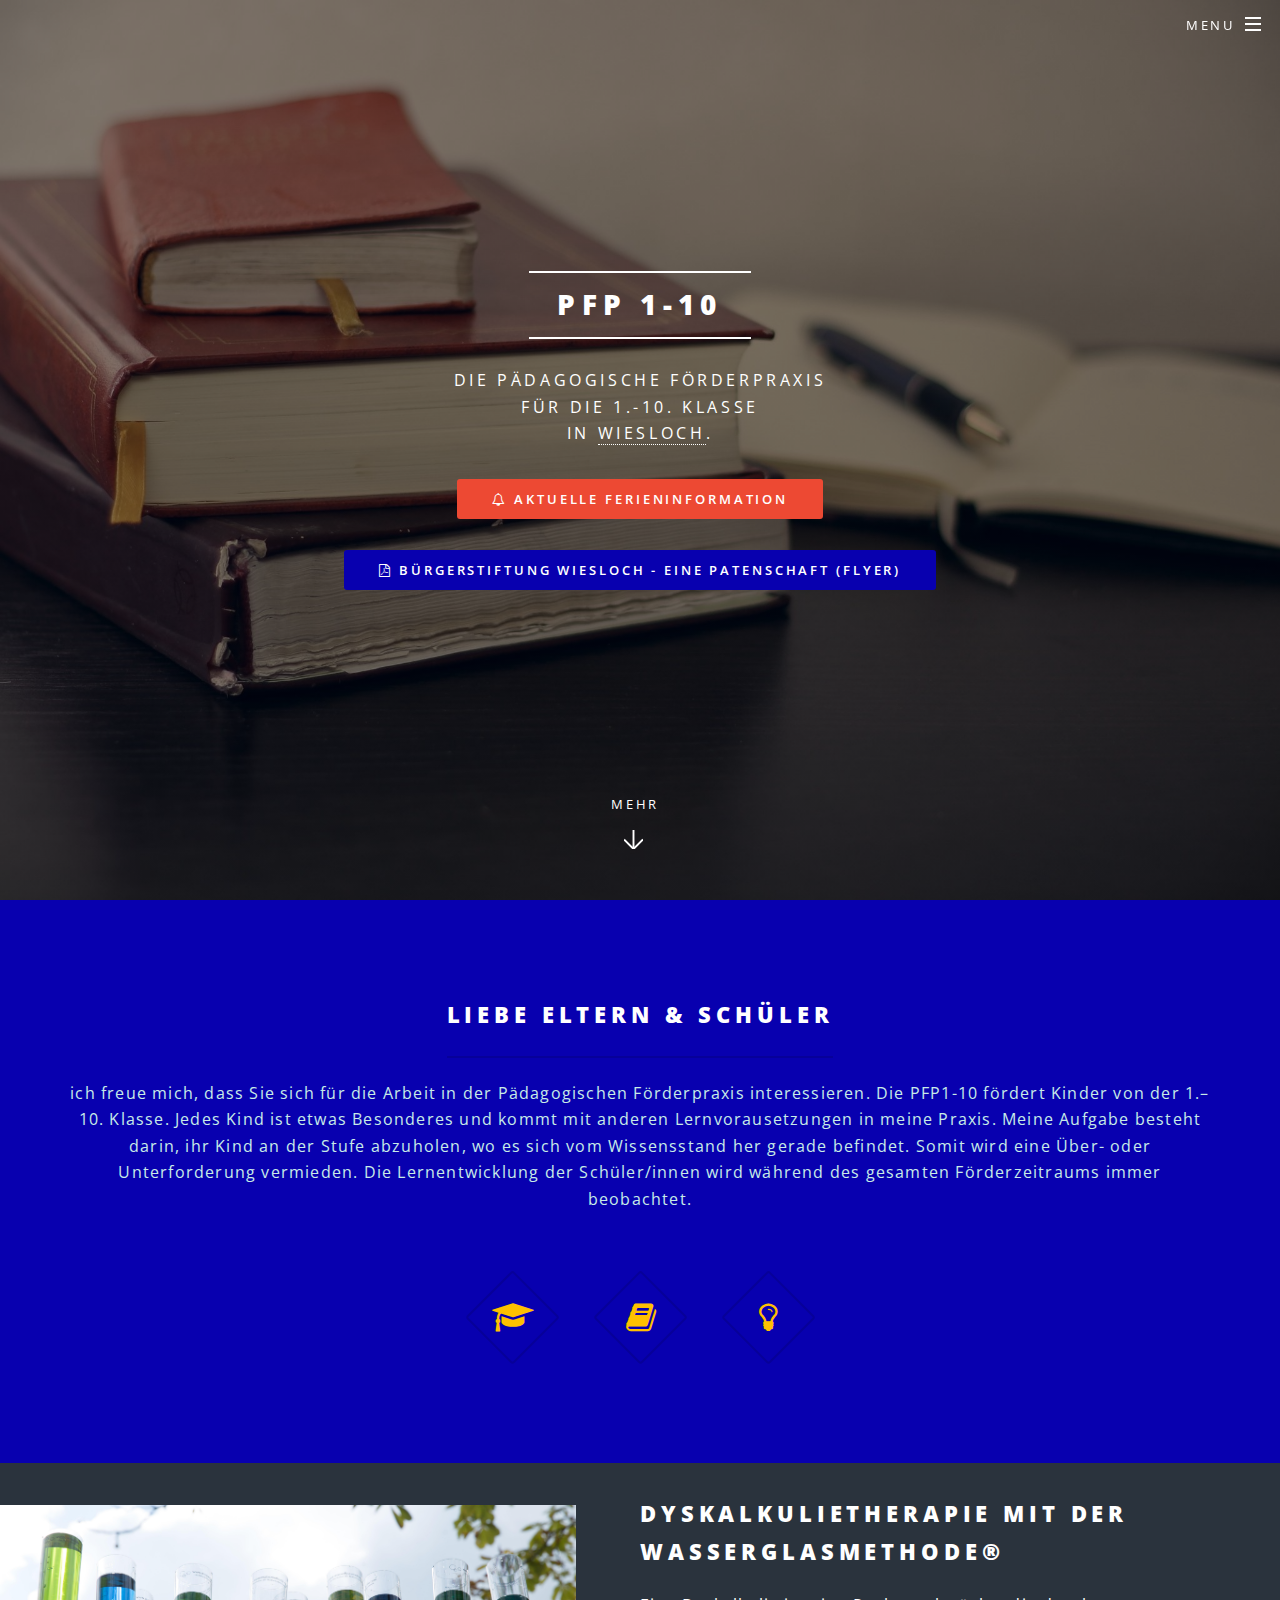
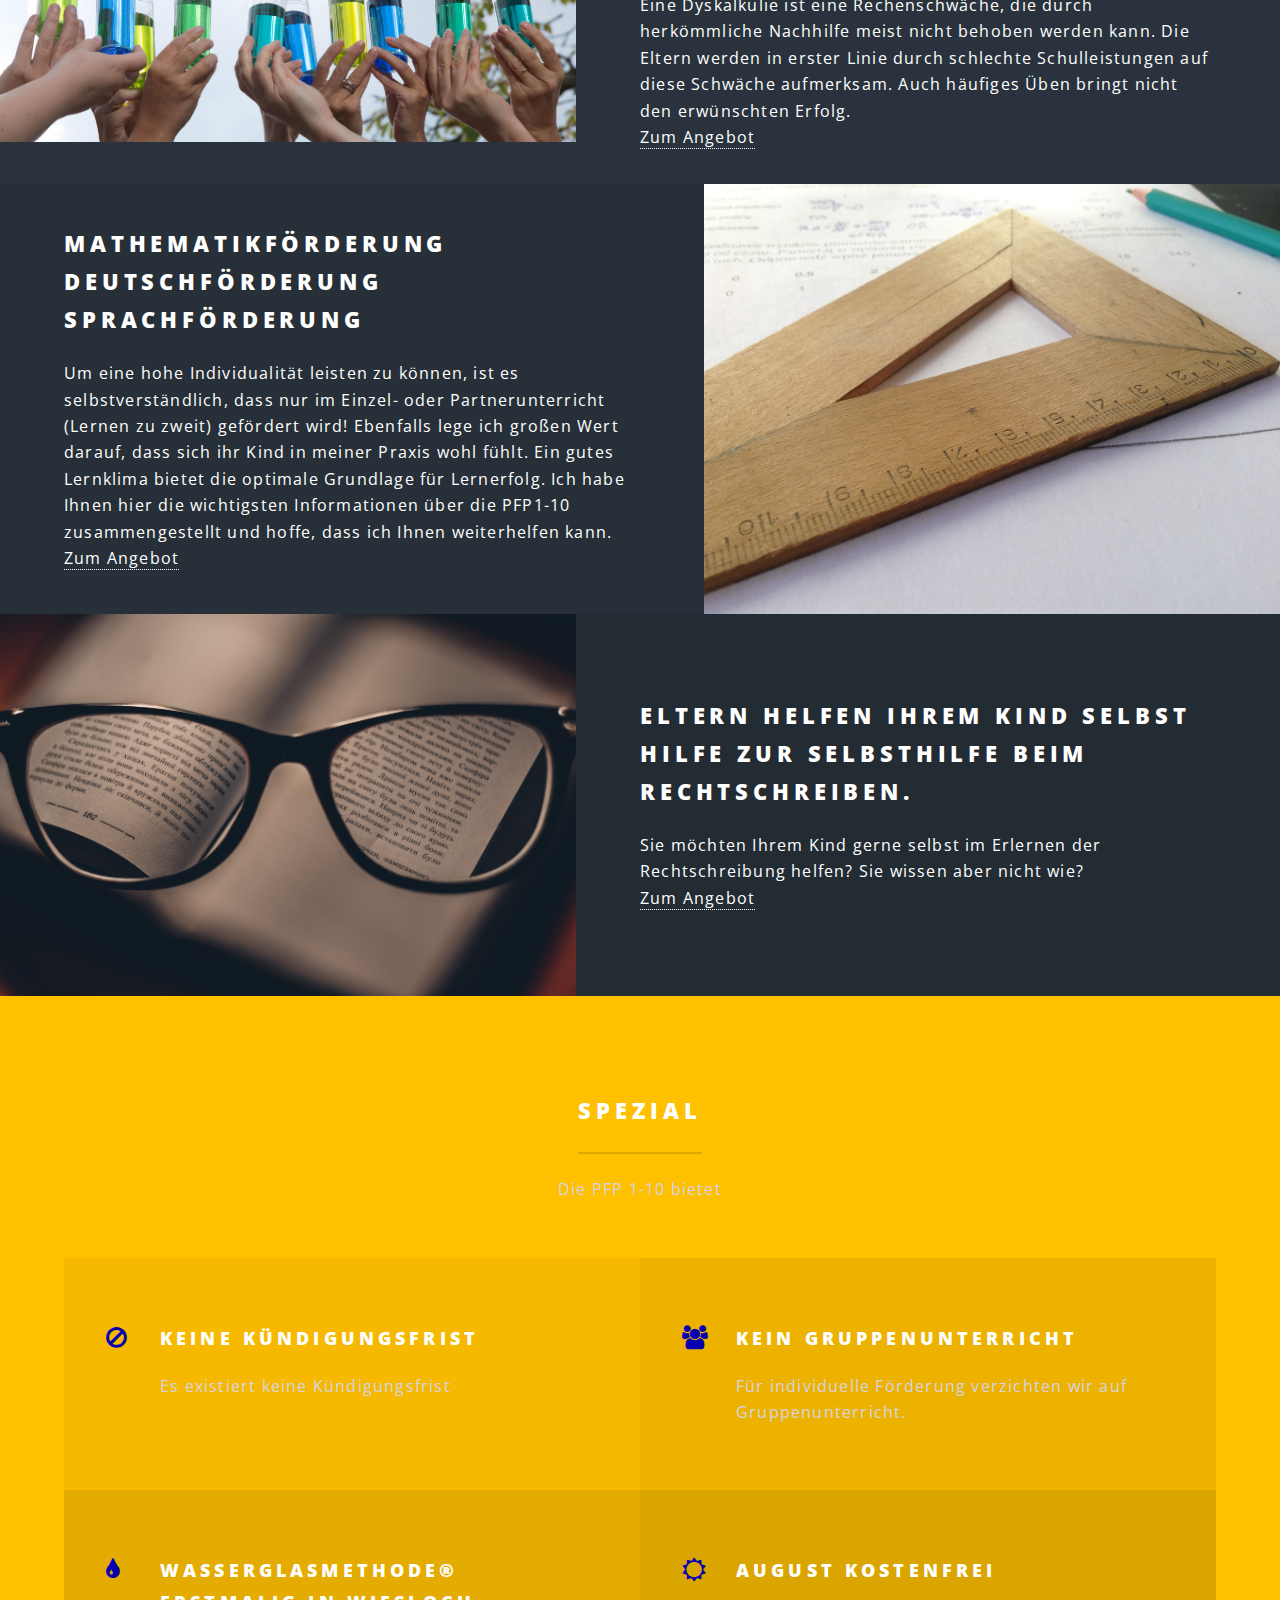
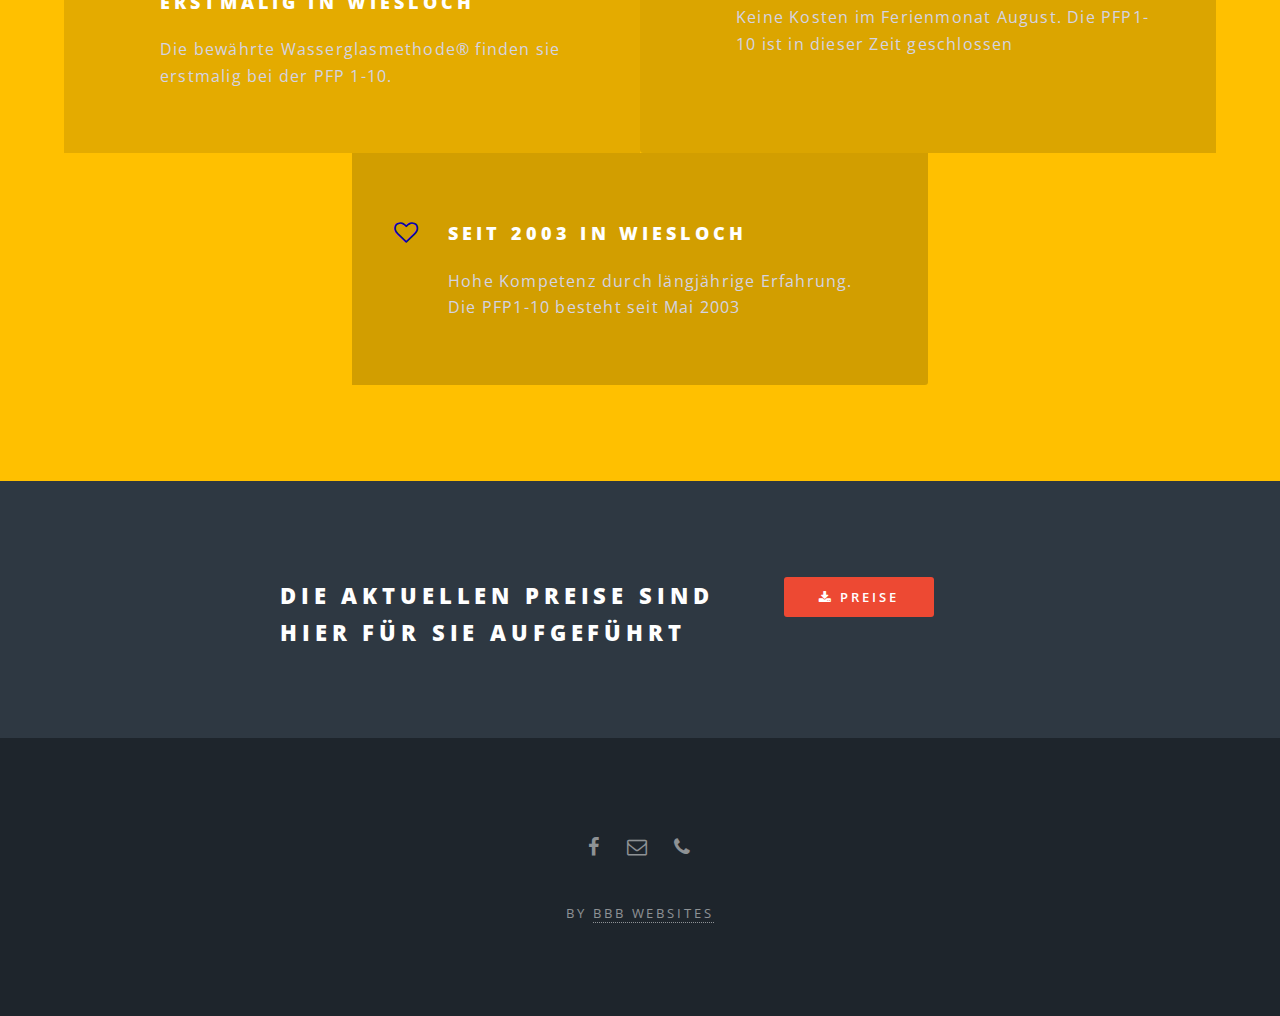
<file: index.html>
<!DOCTYPE HTML>
<!--
	by Benedikt Breitschopf
	22.02.2016
-->
<html>
	<head>
		<title>PFP 1-10</title>
		<meta charset="utf-8" />
		<link rel="apple-touch-icon" sizes="57x57" href="images/icon/apple-icon-57x57.png">
		<link rel="apple-touch-icon" sizes="60x60" href="images/icon/apple-icon-60x60.png">
		<link rel="apple-touch-icon" sizes="72x72" href="images/icon/apple-icon-72x72.png">
		<link rel="apple-touch-icon" sizes="76x76" href="images/icon/apple-icon-76x76.png">
		<link rel="apple-touch-icon" sizes="114x114" href="images/icon/apple-icon-114x114.png">
		<link rel="apple-touch-icon" sizes="120x120" href="images/icon/apple-icon-120x120.png">
		<link rel="apple-touch-icon" sizes="144x144" href="images/icon/apple-icon-144x144.png">
		<link rel="apple-touch-icon" sizes="152x152" href="images/icon/apple-icon-152x152.png">
		<link rel="apple-touch-icon" sizes="180x180" href="images/icon/apple-icon-180x180.png">
		<link rel="icon" type="image/png" sizes="192x192"  href="images/icon/android-icon-192x192.png">
		<link rel="icon" type="image/png" sizes="32x32" href="images/icon/favicon-32x32.png">
		<link rel="icon" type="image/png" sizes="96x96" href="images/icon/favicon-96x96.png">
		<link rel="icon" type="image/png" sizes="16x16" href="images/icon/favicon-16x16.png">
		<link rel="manifest" href="images/icon/manifest.json">
		<meta name="msapplication-TileColor" content="#ffffff">
		<meta name="msapplication-TileImage" content="images/icon/ms-icon-144x144.png">
		<meta name="theme-color" content="#ffffff">
		<meta name="viewport" content="width=device-width, initial-scale=1" />
		<!--[if lte IE 8]><script src="assets/js/ie/html5shiv.js"></script><![endif]-->
		<link rel="stylesheet" href="assets/css/main.css" />
		<!--[if lte IE 8]><link rel="stylesheet" href="assets/css/ie8.css" /><![endif]-->
		<!--[if lte IE 9]><link rel="stylesheet" href="assets/css/ie9.css" /><![endif]-->
		<!-- Google Maps API Sensor -->
		<script type="text/javascript" src="http://maps.google.com/maps/api/js?sensor=false"></script>
		<link href='http://fonts.googleapis.com/css?family=Lato:400,300' rel='stylesheet' type='text/css'>
		<link href='http://fonts.googleapis.com/css?family=Raleway:400,300,500' rel='stylesheet' type='text/css'>
		<!-- Start Cookie Plugin -->
		<script type="text/javascript">
		  window.cookieconsent_options = {
		  message: 'Diese Website nutzt Cookies, um bestmögliche Funktionalität bieten zu können.',
		  dismiss: 'Ok, verstanden',
		  learnMore: 'Mehr Infos',
		  link: 'https://www.pfp1-10.de/impressum.html',
		  theme: 'dark-bottom'
		 };
		</script>
		<script type="text/javascript" src="//s3.amazonaws.com/valao-cloud/cookie-hinweis/script-v2.js"></script>
<!-- Ende Cookie Plugin -->
		
		
	</head>
	<body class="landing">

		<!-- Page Wrapper -->
			<div id="page-wrapper">

				<!-- Header -->
					<header id="header" class="alt">
						<h1><a href="index.html">PFP 1-10</a></h1>
						<nav id="nav">
							<ul>
								<li class="special">
									<a href="#menu" class="menuToggle"><span>Menu</span></a>
									<div id="menu">
										<ul>
											<li><a href="index.html">Home</a></li>
											<li><a href="angebot.html">Angebot</a></li>
											<li><a href="about.html">Über mich</a></li>
											<li><a href="kontakt.html">Kontakt</a></li>
											<li><a href="impressum.html">Impressum</a></li>
										</ul>
									</div>
								</li>
							</ul>
						</nav>
					</header>

				<!-- Banner -->
					<section id="banner">
						<div class="inner">
							<h2>PFP 1-10</h2>
							<p>Die Pädagogische Förderpraxis<br />
							für die 1.-10. Klasse<br />
							in <a href="https://www.google.com/maps?ll=49.29062,8.700101&z=16&t=m&hl=de&gl=US&mapclient=embed&q=Zum+Keitelberg+7+69168+Wiesloch+Deutschland">Wiesloch</a>.</p>
						</div>
						<ul class="actions vertical">
							<li><a target="_blank" href="images/Ferieninfo Anfang des Schuljahres 2018.pdf" class="button special icon  fa-bell-o">aktuelle Ferieninformation</a></li>
							<li><a target="_blank" href="images/BueStiPatenschaft183.pdf" class="button special icon  fa-file-pdf-o" style="background-color: #0800af;">Bürgerstiftung Wiesloch - Eine Patenschaft (Flyer)</a></li>
						</ul>
						<a href="#one" class="more scrolly">mehr</a>
					</section>

				<!-- One -->
					<section id="one" class="wrapper style1 special">
						<div class="inner">
							<header class="major">
								<h2>Liebe Eltern & Schüler</h2>
								<p>ich freue mich, dass Sie sich für die Arbeit in der Pädagogischen Förderpraxis interessieren. Die PFP1-10 fördert Kinder von der 1.–10. Klasse. Jedes Kind ist etwas Besonderes und kommt mit anderen Lernvorausetzungen in meine Praxis. Meine Aufgabe besteht darin, ihr Kind an der Stufe abzuholen, wo es sich vom Wissensstand her gerade befindet. Somit wird eine Über- oder Unterforderung vermieden. Die Lernentwicklung der Schüler/innen wird während des gesamten Förderzeitraums immer beobachtet.</p>
							</header>
							<ul class="icons major">
								<li><span class="icon fa-graduation-cap major style1"><span class="label">Lorem</span></span></li>
								<li><span class="icon fa-book major style2"><span class="label">Ipsum</span></span></li>
								<li><span class="icon fa-lightbulb-o major style3"><span class="label">Dolor</span></span></li>
							</ul>
						</div>
					</section>

				<!-- Two -->
					<section id="two" class="wrapper alt style2">
						<section class="spotlight">
							<div class="image"><img src="images/wasserglas.jpg" alt="" /></div><div class="content">
								<h2>Dyskalkulietherapie mit der Wasserglasmethode®</h2>
								<p>Eine Dyskalkulie ist eine Rechenschwäche, die durch herkömmliche Nachhilfe meist nicht behoben werden kann. Die Eltern werden in erster Linie durch schlechte Schulleistungen auf diese Schwäche aufmerksam. Auch häufiges Üben bringt nicht den erwünschten Erfolg.<br />
									<a href="angebot.html">Zum Angebot</a></p>
							</div>
						</section>
						<section class="spotlight">
							<div class="image"><img src="images/learn.jpg" alt="" /></div><div class="content">
								<h2>Mathematikförderung<br />
									Deutschförderung<br />
									Sprachförderung</h2>
								<p>Um eine hohe Individualität leisten zu können, ist es selbstverständlich, dass nur im Einzel- oder Partnerunterricht (Lernen zu zweit) gefördert wird!
									Ebenfalls lege ich großen Wert darauf, dass sich ihr Kind in meiner Praxis wohl fühlt. Ein gutes Lernklima bietet die optimale Grundlage für Lernerfolg.
									Ich habe Ihnen hier die wichtigsten Informationen über die PFP1-10 zusammengestellt und hoffe, dass ich Ihnen weiterhelfen kann.<br />
									<a href="angebot.html">Zum Angebot</a></p>
							</div>
						</section>
						<section class="spotlight">
							<div class="image"><img src="images/help.jpg" alt="" /></div><div class="content">
								<h2>Eltern helfen ihrem Kind selbst<br />
									Hilfe zur Selbsthilfe beim Rechtschreiben. </h2>
								<p>Sie möchten Ihrem Kind gerne selbst im Erlernen der Rechtschreibung helfen? Sie wissen aber nicht wie?<br />
									<a href="angebot.html">Zum Angebot</a>
							</div>
						</section>
					</section>

				<!-- Three -->
					<section id="three" class="wrapper style3 special">
						<div class="inner">
							<header class="major">
								<h2>Spezial</h2>
								<p>Die PFP 1-10 bietet</p>
							</header>
							<ul class="features">
								<li class="icon fa-ban">
									<h3>Keine Kündigungsfrist</h3>
									<p>Es existiert keine Kündigungsfrist</p>
								</li>
								<li class="icon fa-users">
									<h3>Kein Gruppenunterricht</h3>
									<p>Für individuelle Förderung verzichten wir auf Gruppenunterricht.</p>
								</li>
								<li class="icon fa-tint">
									<h3>Wasserglasmethode® erstmalig in Wiesloch</h3>
									<p>Die bewährte Wasserglasmethode® finden sie erstmalig bei der PFP 1-10.</p>
								</li>
								<li class="icon fa-sun-o">
									<h3>August kostenfrei</h3>
									<p>Keine Kosten im Ferienmonat August. Die PFP1-10 ist in dieser Zeit geschlossen</p>
								</li>
								<li class="icon fa-heart-o">
									<h3>Seit 2003 in Wiesloch</h3>
									<p>Hohe Kompetenz durch längjährige Erfahrung. Die PFP1-10 besteht seit Mai 2003</p>
								</li>
							</ul>
						</div>
					</section>

				<!-- CTA -->
					<section id="cta" class="wrapper style4">
						<div class="inner">
							<header>
								<h2>Die aktuellen Preise sind hier für Sie aufgeführt</h2>
							</header>
							<ul class="actions vertical">
								<li><a target="_blank" href="images/Preisliste2017v2.pdf" class="button special icon fa-download">Preise</a></li>
							</ul>
						</div>
					</section>

				<!-- Footer -->
					<footer id="footer">
						<ul class="icons">
							<li><a target="_blank" href="https://www.facebook.com/pfp110/" class="icon fa-facebook"><span class="label">Facebook</span></a></li>
							<li><a href="mailto:info@pfp1-10.de" class="icon fa-envelope-o"><span class="label">Email an info@pfp1-10.de</span></a></li>
							<li><a href="tel:+496222386112" class="icon fa-phone"><span class="label">06222/386112 anrufen</span></a></li>
						</ul>
						<ul class="copyright">
							<li>by <a target="_blank" href="http://www.bbb-websites.de">BBB Websites</a></li>
						</ul>
					</footer>

			</div>

		<!-- Scripts -->
			<script src="assets/js/jquery.min.js"></script>
			<script src="assets/js/jquery.scrollex.min.js"></script>
			<script src="assets/js/jquery.scrolly.min.js"></script>
			<script src="assets/js/skel.min.js"></script>
			<script src="assets/js/util.js"></script>
			<!--[if lte IE 8]><script src="assets/js/ie/respond.min.js"></script><![endif]-->
			<script src="assets/js/main.js"></script>

	</body>
</html>
</file>
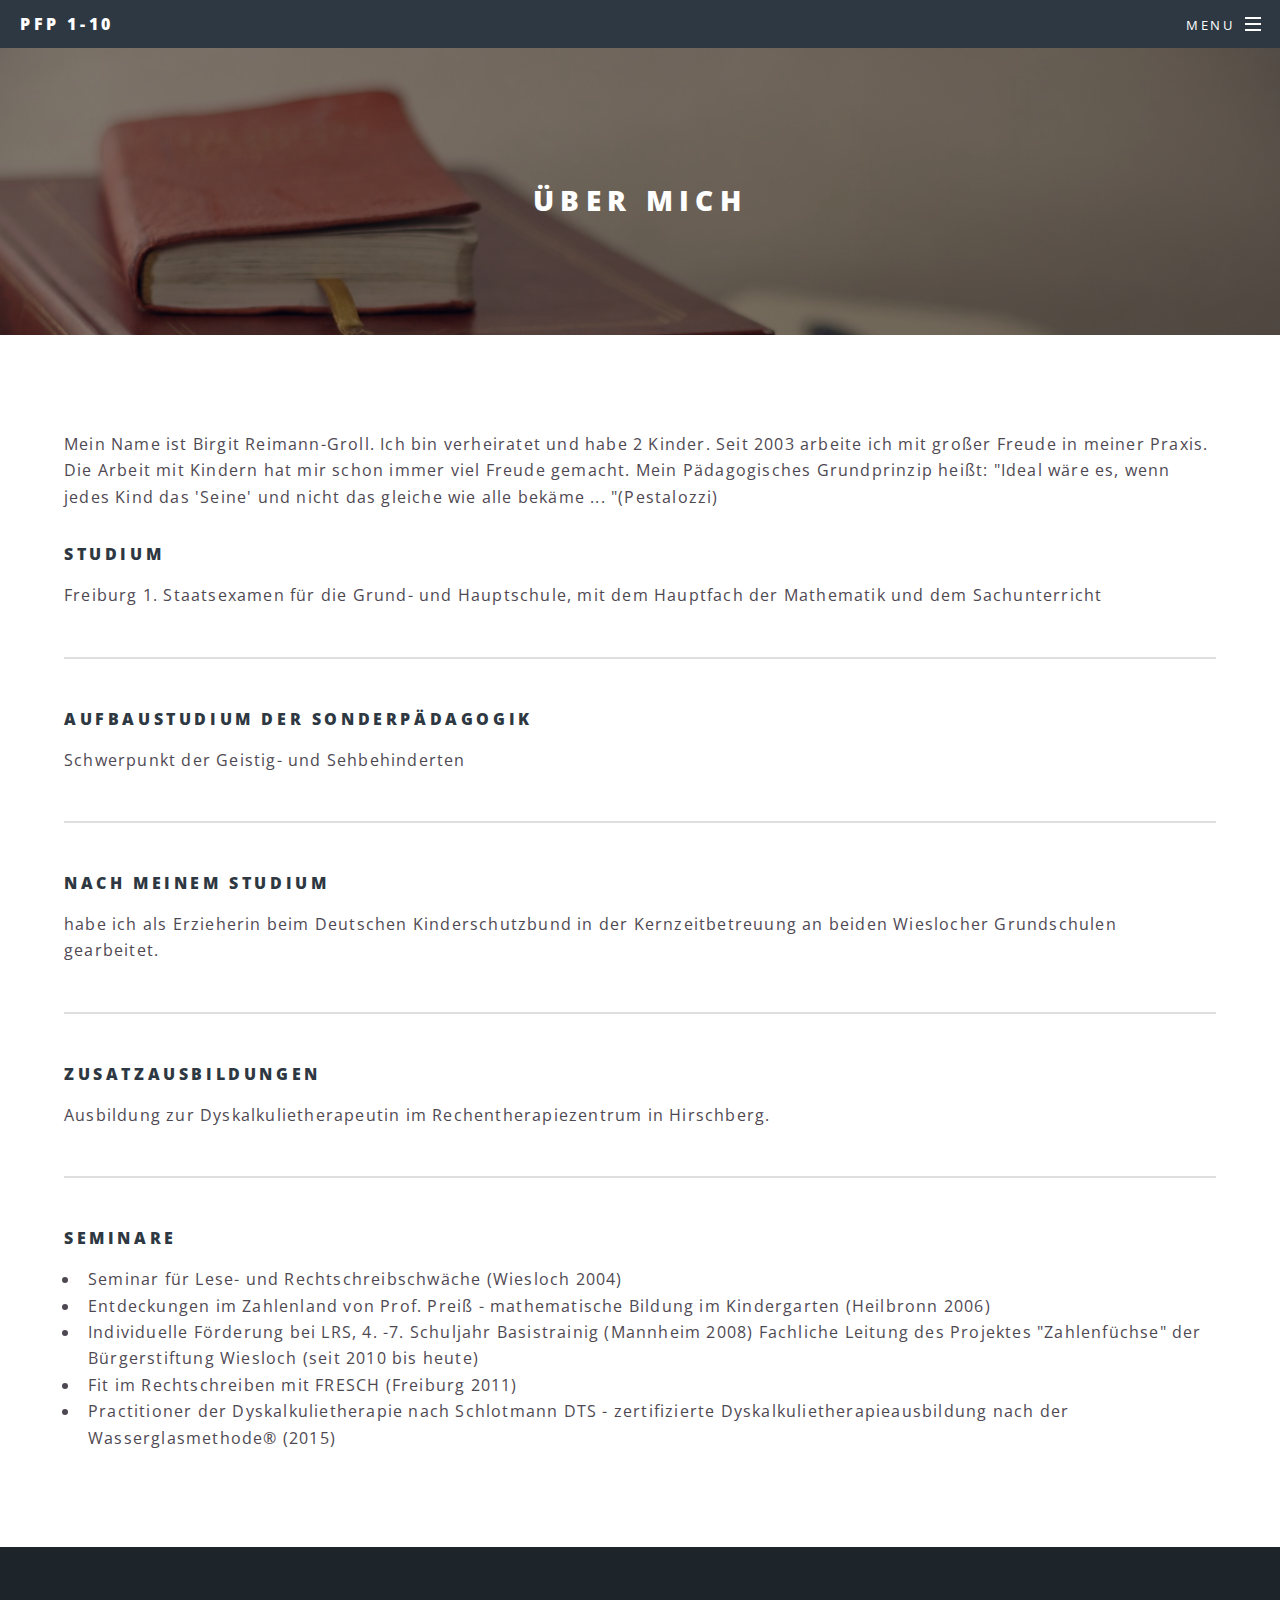
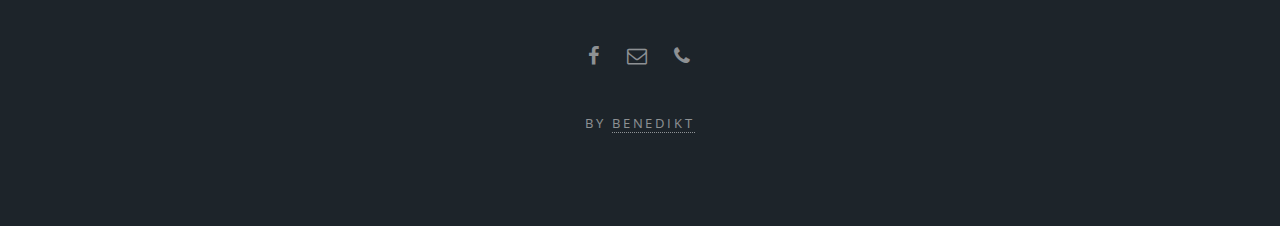
<file: about.html>
<!DOCTYPE HTML>
<!--
	Spectral by HTML5 UP
	html5up.net | @n33co
	Free for personal and commercial use under the CCA 3.0 license (html5up.net/license)
-->
<html>
	<head>
		<title>PFP 1-10 über mich</title>
		<meta charset="utf-8" />
		<link rel="apple-touch-icon" sizes="57x57" href="images/icon/apple-icon-57x57.png">
		<link rel="apple-touch-icon" sizes="60x60" href="images/icon/apple-icon-60x60.png">
		<link rel="apple-touch-icon" sizes="72x72" href="images/icon/apple-icon-72x72.png">
		<link rel="apple-touch-icon" sizes="76x76" href="images/icon/apple-icon-76x76.png">
		<link rel="apple-touch-icon" sizes="114x114" href="images/icon/apple-icon-114x114.png">
		<link rel="apple-touch-icon" sizes="120x120" href="images/icon/apple-icon-120x120.png">
		<link rel="apple-touch-icon" sizes="144x144" href="images/icon/apple-icon-144x144.png">
		<link rel="apple-touch-icon" sizes="152x152" href="images/icon/apple-icon-152x152.png">
		<link rel="apple-touch-icon" sizes="180x180" href="images/icon/apple-icon-180x180.png">
		<link rel="icon" type="image/png" sizes="192x192"  href="images/icon/android-icon-192x192.png">
		<link rel="icon" type="image/png" sizes="32x32" href="images/icon/favicon-32x32.png">
		<link rel="icon" type="image/png" sizes="96x96" href="images/icon/favicon-96x96.png">
		<link rel="icon" type="image/png" sizes="16x16" href="images/icon/favicon-16x16.png">
		<link rel="manifest" href="images/icon/manifest.json">
		<meta name="msapplication-TileColor" content="#ffffff">
		<meta name="msapplication-TileImage" content="images/icon/ms-icon-144x144.png">
		<meta name="theme-color" content="#ffffff">
		<meta name="viewport" content="width=device-width, initial-scale=1" />
		<!--[if lte IE 8]><script src="assets/js/ie/html5shiv.js"></script><![endif]-->
		<link rel="stylesheet" href="assets/css/main.css" />
		<!--[if lte IE 8]><link rel="stylesheet" href="assets/css/ie8.css" /><![endif]-->
		<!--[if lte IE 9]><link rel="stylesheet" href="assets/css/ie9.css" /><![endif]-->
	</head>
	<body>

		<!-- Page Wrapper -->
			<div id="page-wrapper">

				<!-- Header -->
					<header id="header">
						<h1><a href="index.html">PFP 1-10</a></h1>
						<nav id="nav">
							<ul>
								<li class="special">
									<a href="#menu" class="menuToggle"><span>Menu</span></a>
									<div id="menu">
										<ul>
											<li><a href="index.html">Home</a></li>
											<li><a href="angebot.html">Angebot</a></li>
											<li><a href="about.html">Über mich</a></li>
											<li><a href="kontakt.html">Kontakt</a></li>
											<li><a href="impressum.html">Impressum</a></li>
										</ul>
									</div>
								</li>
							</ul>
						</nav>
					</header>

				<!-- Main -->
					<article id="main">
						<header>
							<h2>Über mich</h2>
						</header>
						<section class="wrapper style5">
							<div class="inner">
								<p>Mein Name ist Birgit Reimann-Groll. Ich bin verheiratet und habe 2 Kinder. Seit 2003 arbeite ich mit großer Freude in meiner Praxis. Die Arbeit mit Kindern hat mir schon immer viel Freude gemacht.
									Mein Pädagogisches Grundprinzip heißt:
									"Ideal wäre es, wenn jedes Kind das 'Seine' und nicht das gleiche wie alle bekäme ... "(Pestalozzi)</p>
								<h4>Studium</h4>
								<p>Freiburg 1. Staatsexamen für die Grund- und Hauptschule, mit dem Hauptfach der Mathematik und dem Sachunterricht</p>
								<hr />
								<h4>Aufbaustudium der Sonderpädagogik</h4>
								<p>Schwerpunkt der Geistig- und Sehbehinderten </p>
								<hr />
								<h4>Nach meinem Studium</h4>
								<p>habe ich als Erzieherin beim Deutschen Kinderschutzbund in der Kernzeitbetreuung an beiden Wieslocher Grundschulen gearbeitet. </p>
								<hr />
								<h4>Zusatzausbildungen</h4>
								<p>Ausbildung zur Dyskalkulietherapeutin im Rechentherapiezentrum in Hirschberg.
								</p>
								<hr />
								<h4>Seminare</h4>
								<ul>
									<li>Seminar für Lese- und Rechtschreibschwäche (Wiesloch 2004)</li>
									<li>Entdeckungen im Zahlenland von Prof. Preiß - mathematische Bildung im Kindergarten (Heilbronn 2006)</li>
									<li>Individuelle Förderung bei LRS, 4. -7. Schuljahr Basistrainig (Mannheim 2008)
										Fachliche Leitung des Projektes "Zahlenfüchse" der Bürgerstiftung Wiesloch (seit 2010 bis heute)</li>
									<li>Fit im Rechtschreiben mit FRESCH (Freiburg 2011)</li>
									<li>Practitioner der Dyskalkulietherapie nach Schlotmann DTS - zertifizierte Dyskalkulietherapieausbildung
										nach der Wasserglasmethode® (2015)</li>
								</ul>

							</div>
						</section>
					</article>

				<!-- Footer -->
				<footer id="footer">
					<ul class="icons">
						<li><a target="_blank" href="https://www.facebook.com/pfp110/" class="icon fa-facebook"><span class="label">Facebook</span></a></li>
						<li><a href="mailto:info@pfp1-10.de" class="icon fa-envelope-o"><span class="label">Email an info@pfp1-10.de</span></a></li>
						<li><a href="tel:+496222386112" class="icon fa-phone"><span class="label">06222/386112 anrufen</span></a></li>
					</ul>
					<ul class="copyright">
						<li>by <a target="_blank" href="http://www.benediktbreitschopf.de">Benedikt</a></li>
					</ul>
				</footer>

			</div>

		<!-- Scripts -->
			<script src="assets/js/jquery.min.js"></script>
			<script src="assets/js/jquery.scrollex.min.js"></script>
			<script src="assets/js/jquery.scrolly.min.js"></script>
			<script src="assets/js/skel.min.js"></script>
			<script src="assets/js/util.js"></script>
			<!--[if lte IE 8]><script src="assets/js/ie/respond.min.js"></script><![endif]-->
			<script src="assets/js/main.js"></script>

	</body>
</html>
</file>
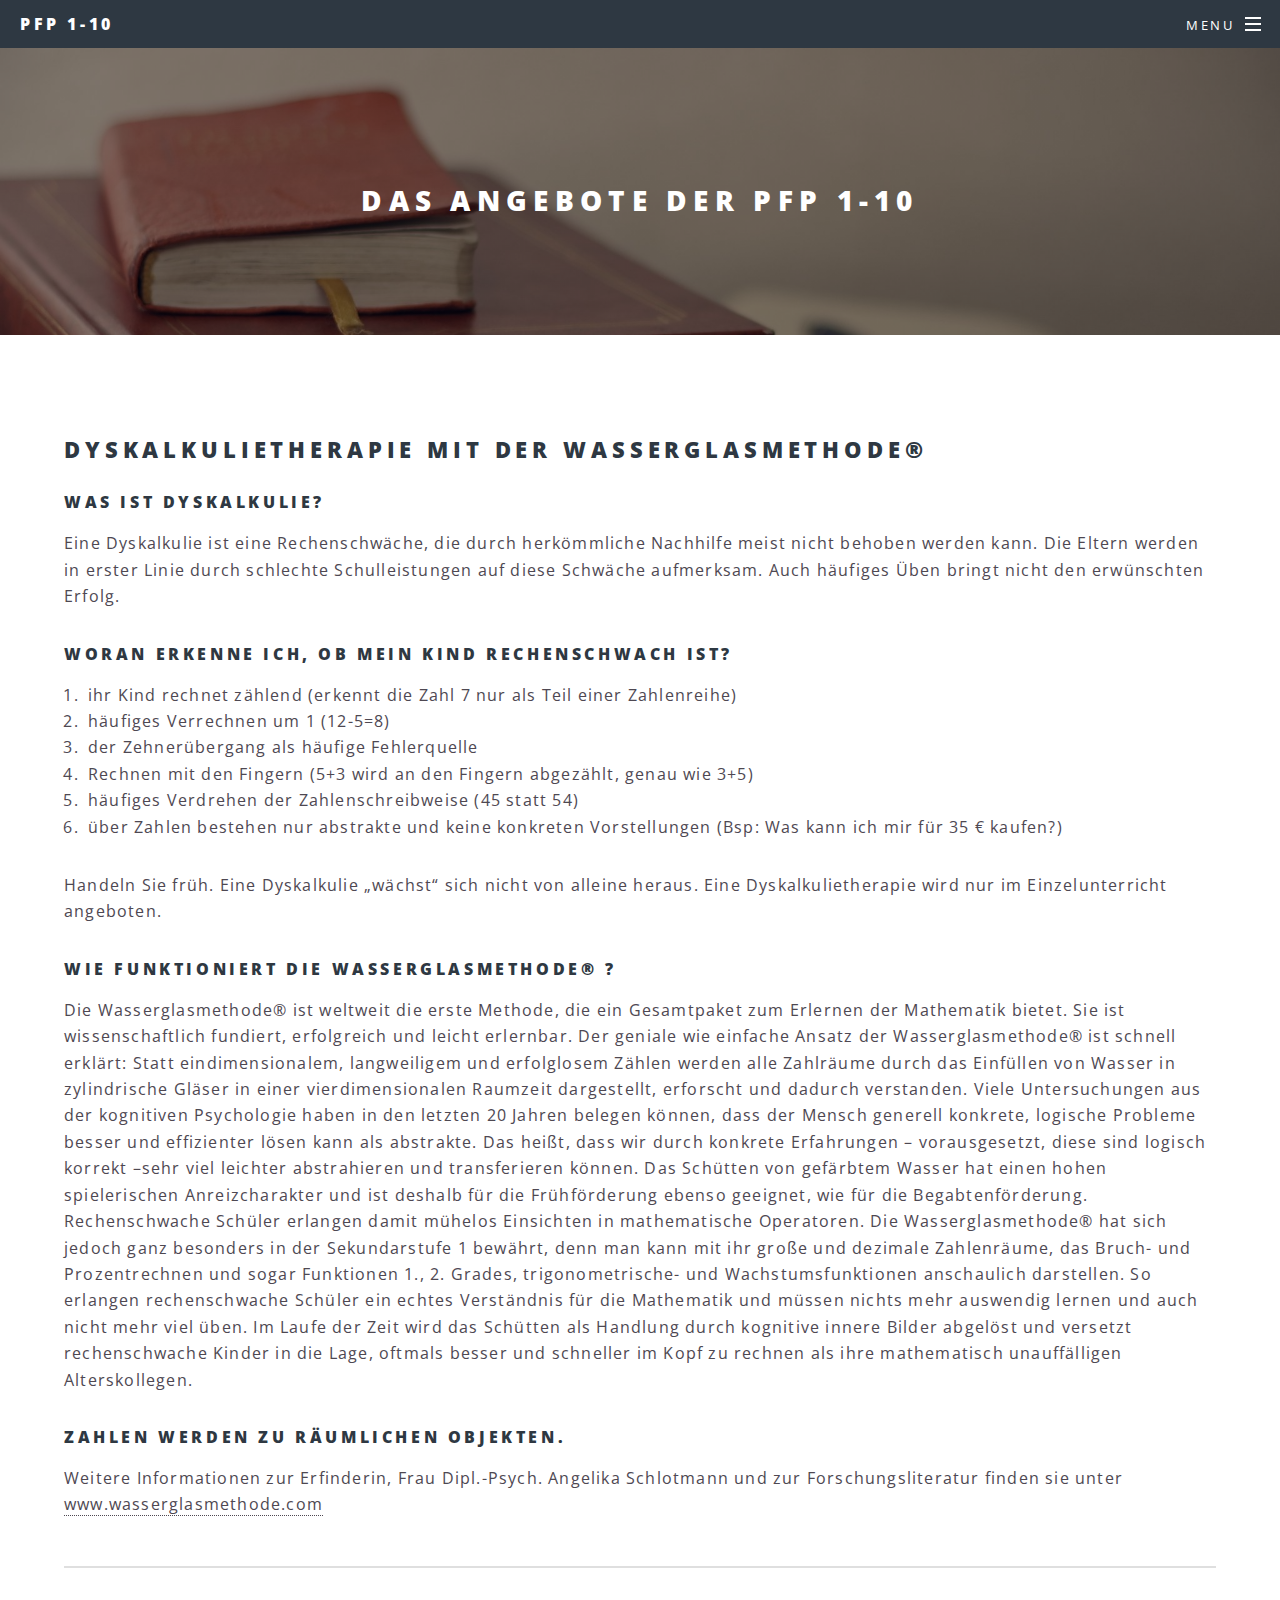
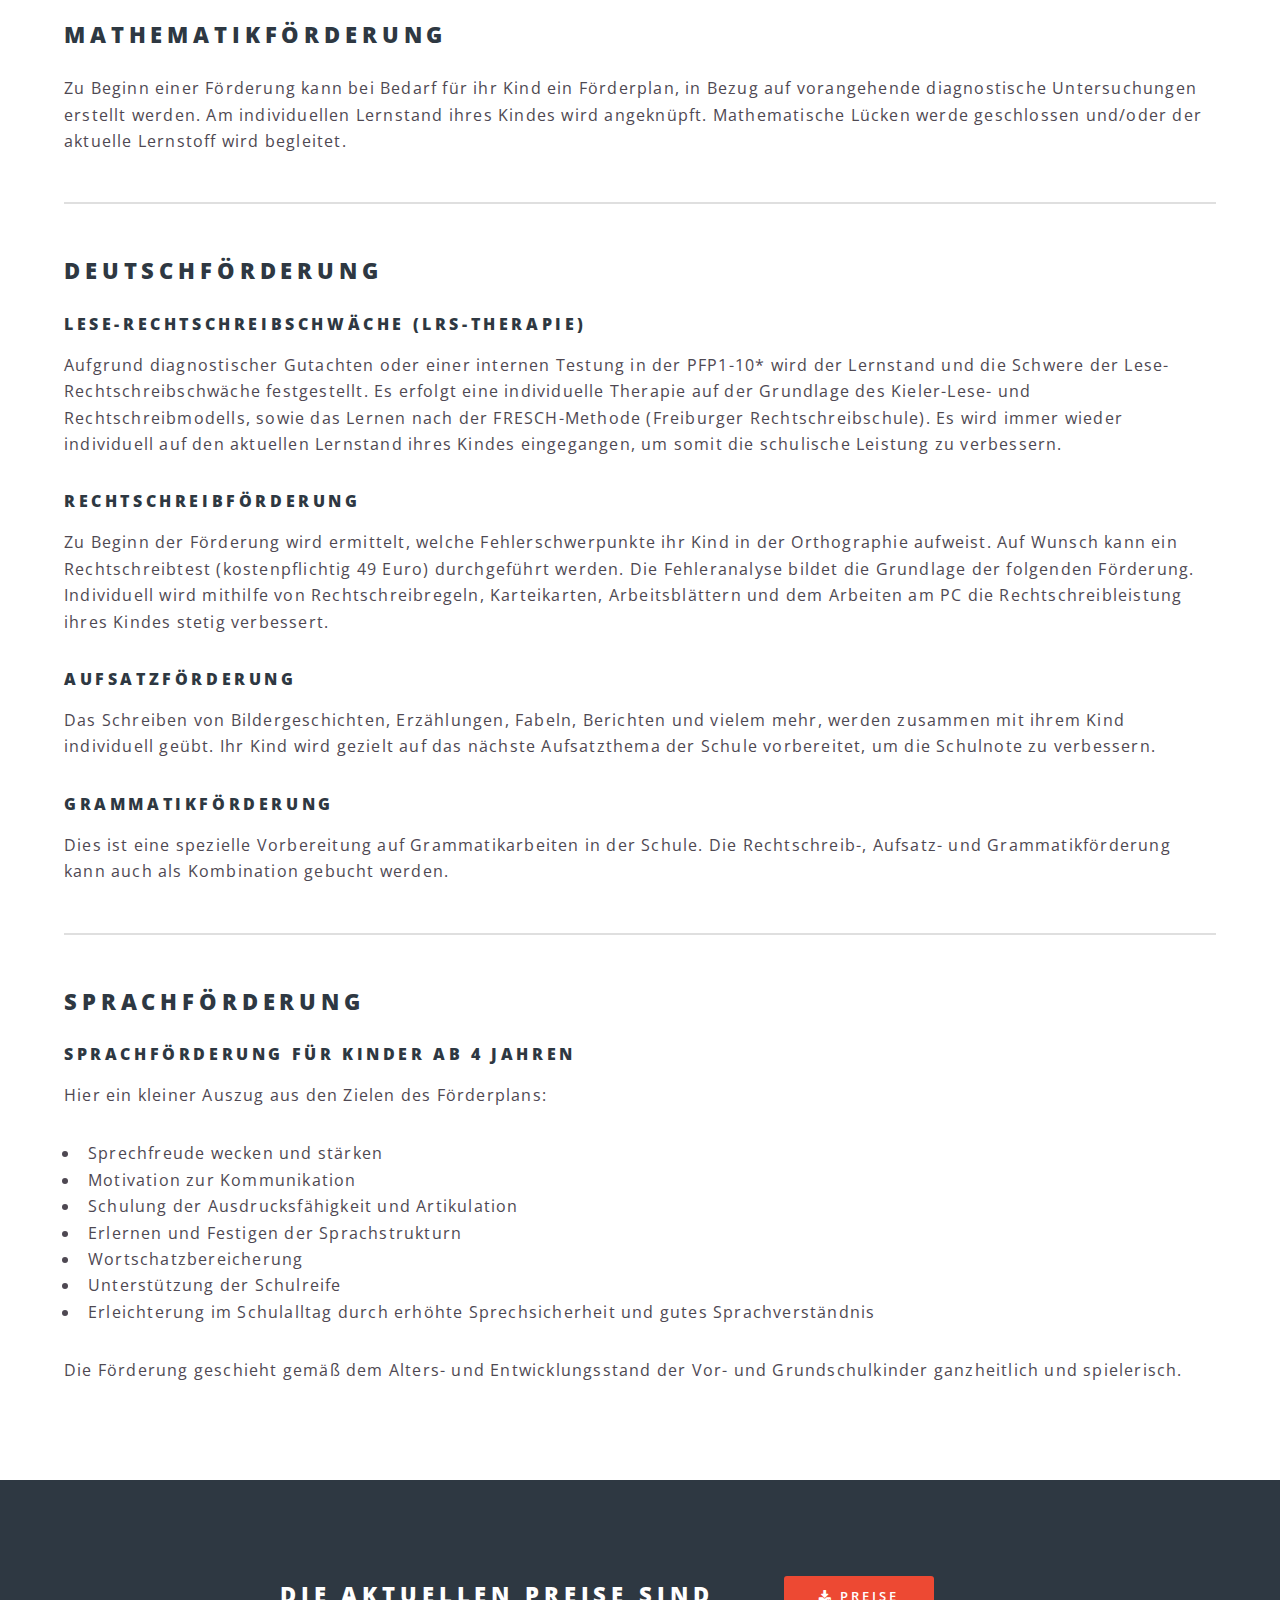
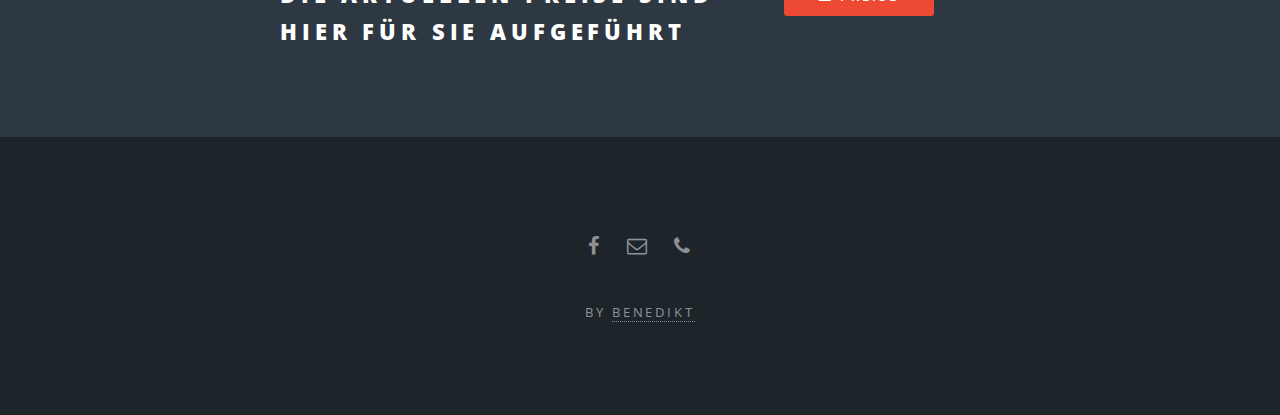
<file: angebot.html>
<!DOCTYPE HTML>
<!--
	Spectral by HTML5 UP
	html5up.net | @n33co
	Free for personal and commercial use under the CCA 3.0 license (html5up.net/license)
-->
<html>
	<head>
		<title>PFP 1-10 Angebote</title>
		<meta charset="utf-8" />
		<link rel="apple-touch-icon" sizes="57x57" href="images/icon/apple-icon-57x57.png">
		<link rel="apple-touch-icon" sizes="60x60" href="images/icon/apple-icon-60x60.png">
		<link rel="apple-touch-icon" sizes="72x72" href="images/icon/apple-icon-72x72.png">
		<link rel="apple-touch-icon" sizes="76x76" href="images/icon/apple-icon-76x76.png">
		<link rel="apple-touch-icon" sizes="114x114" href="images/icon/apple-icon-114x114.png">
		<link rel="apple-touch-icon" sizes="120x120" href="images/icon/apple-icon-120x120.png">
		<link rel="apple-touch-icon" sizes="144x144" href="images/icon/apple-icon-144x144.png">
		<link rel="apple-touch-icon" sizes="152x152" href="images/icon/apple-icon-152x152.png">
		<link rel="apple-touch-icon" sizes="180x180" href="images/icon/apple-icon-180x180.png">
		<link rel="icon" type="image/png" sizes="192x192"  href="images/icon/android-icon-192x192.png">
		<link rel="icon" type="image/png" sizes="32x32" href="images/icon/favicon-32x32.png">
		<link rel="icon" type="image/png" sizes="96x96" href="images/icon/favicon-96x96.png">
		<link rel="icon" type="image/png" sizes="16x16" href="images/icon/favicon-16x16.png">
		<link rel="manifest" href="images/icon/manifest.json">
		<meta name="msapplication-TileColor" content="#ffffff">
		<meta name="msapplication-TileImage" content="images/icon/ms-icon-144x144.png">
		<meta name="theme-color" content="#ffffff">
		<meta name="viewport" content="width=device-width, initial-scale=1" />
		<!--[if lte IE 8]><script src="assets/js/ie/html5shiv.js"></script><![endif]-->
		<link rel="stylesheet" href="assets/css/main.css" />
		<!--[if lte IE 8]><link rel="stylesheet" href="assets/css/ie8.css" /><![endif]-->
		<!--[if lte IE 9]><link rel="stylesheet" href="assets/css/ie9.css" /><![endif]-->
	</head>
	<body>

		<!-- Page Wrapper -->
			<div id="page-wrapper">

				<!-- Header -->
					<header id="header">
						<h1><a href="index.html">PFP 1-10</a></h1>
						<nav id="nav">
							<ul>
								<li class="special">
									<a href="#menu" class="menuToggle"><span>Menu</span></a>
									<div id="menu">
										<ul>
											<li><a href="index.html">Home</a></li>
											<li><a href="angebot.html">Angebot</a></li>
											<li><a href="about.html">Über mich</a></li>
											<li><a href="kontakt.html">Kontakt</a></li>
											<li><a href="impressum.html">Impressum</a></li>
										</ul>
									</div>
								</li>
							</ul>
						</nav>
					</header>

				<!-- Main -->
					<article id="main">
						<header>
							<h2>Das Angebote der PFP 1-10</h2>
						</header>
						<section class="wrapper style5">
							<div class="inner">
								<h2>Dyskalkulietherapie mit der Wasserglasmethode®</h2>
								<h4>Was ist Dyskalkulie?</h4>
								<p>Eine Dyskalkulie ist eine Rechenschwäche, die durch herkömmliche Nachhilfe meist nicht behoben werden kann. Die Eltern werden in erster Linie durch schlechte Schulleistungen auf diese Schwäche aufmerksam. Auch häufiges Üben bringt nicht den erwünschten Erfolg.</p>
								<h4>Woran erkenne ich, ob mein Kind rechenschwach ist?</h4>
								<ol>
									<li>ihr Kind rechnet zählend (erkennt die Zahl 7 nur als Teil einer Zahlenreihe)</li>
									<li>häufiges Verrechnen um 1 (12-5=8)</li>
									<li>der Zehnerübergang als häufige Fehlerquelle</li>
									<li>Rechnen mit den Fingern (5+3 wird an den Fingern abgezählt, genau wie 3+5)</li>
									<li>häufiges Verdrehen der Zahlenschreibweise (45 statt 54)</li>
									<li>über Zahlen bestehen nur abstrakte und keine konkreten Vorstellungen (Bsp: Was kann ich mir für 35 € kaufen?)</li>
								</ol>
								<p>Handeln Sie früh. Eine Dyskalkulie „wächst“ sich nicht von alleine heraus.
									Eine Dyskalkulietherapie wird nur im Einzelunterricht angeboten.</p>
								<h4>Wie funktioniert die Wasserglasmethode® ?</h4>
								<p>Die Wasserglasmethode® ist weltweit die erste Methode, die ein Gesamtpaket zum Erlernen der Mathematik bietet. Sie ist wissenschaftlich fundiert, erfolgreich und leicht erlernbar. Der geniale wie einfache Ansatz der Wasserglasmethode® ist schnell erklärt:
									Statt eindimensionalem, langweiligem und erfolglosem Zählen werden alle Zahlräume durch das Einfüllen von Wasser in zylindrische Gläser in einer vierdimensionalen Raumzeit dargestellt, erforscht und dadurch verstanden.
									Viele Untersuchungen aus der kognitiven Psychologie haben in den letzten 20 Jahren belegen können, dass der Mensch generell konkrete, logische Probleme besser und effizienter lösen kann als abstrakte. Das heißt, dass wir durch konkrete Erfahrungen – vorausgesetzt, diese sind logisch korrekt –sehr viel leichter abstrahieren und transferieren können.
									Das Schütten von gefärbtem Wasser hat einen hohen spielerischen Anreizcharakter und ist deshalb für die Frühförderung ebenso geeignet, wie für die Begabtenförderung.
									Rechenschwache Schüler erlangen damit mühelos Einsichten in mathematische Operatoren.
									Die Wasserglasmethode® hat sich jedoch ganz besonders in der Sekundarstufe 1 bewährt, denn man kann mit ihr große und dezimale Zahlenräume, das Bruch- und Prozentrechnen und sogar Funktionen 1., 2. Grades, trigonometrische- und Wachstumsfunktionen anschaulich darstellen. So erlangen rechenschwache Schüler ein echtes Verständnis für die Mathematik und müssen nichts mehr auswendig lernen und auch nicht mehr viel üben.
									Im Laufe der Zeit wird das Schütten als Handlung durch kognitive innere Bilder abgelöst und versetzt rechenschwache Kinder in die Lage, oftmals besser und schneller im Kopf zu rechnen als ihre mathematisch unauffälligen Alterskollegen. </p>
								<h4>Zahlen werden zu räumlichen Objekten.</h4>
								<p>
									Weitere Informationen zur Erfinderin, Frau Dipl.-Psych. Angelika Schlotmann und zur Forschungsliteratur finden sie unter <a target="_blank" href="http://www.wasserglasmethode.com">www.wasserglasmethode.com</a>
								</p>

								<hr />

								<h2>Mathematikförderung</h2>
								<p>Zu Beginn einer Förderung kann bei Bedarf für ihr Kind ein Förderplan, in Bezug auf vorangehende diagnostische Untersuchungen erstellt werden. Am individuellen Lernstand ihres Kindes wird angeknüpft. Mathematische Lücken werde geschlossen und/oder der aktuelle Lernstoff wird begleitet.</p>
								<hr />

								<h2>Deutschförderung</h2>
								<h4>Lese-Rechtschreibschwäche (LRS-Therapie)</h4>
								<p>Aufgrund diagnostischer Gutachten oder einer internen Testung in der PFP1-10* wird der Lernstand und die Schwere der Lese-Rechtschreibschwäche festgestellt. Es erfolgt eine individuelle Therapie auf der Grundlage des Kieler-Lese- und Rechtschreibmodells, sowie das Lernen nach der FRESCH-Methode (Freiburger Rechtschreibschule). Es wird immer wieder individuell auf den aktuellen Lernstand ihres Kindes eingegangen, um somit die schulische Leistung zu verbessern.</p>
								<h4>Rechtschreibförderung</h4>
								<p>Zu Beginn der Förderung wird ermittelt, welche Fehlerschwerpunkte ihr Kind in der Orthographie aufweist. Auf Wunsch kann ein Rechtschreibtest (kostenpflichtig 49 Euro) durchgeführt werden. Die Fehleranalyse bildet die Grundlage der folgenden Förderung. Individuell wird mithilfe von Rechtschreibregeln, Karteikarten, Arbeitsblättern und dem Arbeiten am PC die Rechtschreibleistung ihres Kindes stetig verbessert.</p>
								<h4>Aufsatzförderung</h4>
								<p>Das Schreiben von Bildergeschichten, Erzählungen, Fabeln, Berichten und vielem mehr, werden zusammen mit ihrem Kind individuell geübt. Ihr Kind wird gezielt auf das nächste Aufsatzthema der Schule vorbereitet, um die Schulnote zu verbessern.</p>
								<h4>Grammatikförderung</h4>
								<p>Dies ist eine spezielle Vorbereitung auf Grammatikarbeiten in der Schule.
									Die Rechtschreib-, Aufsatz- und Grammatikförderung kann auch als Kombination gebucht werden.</p>

								<hr />

								<h2>Sprachförderung</h2>
								<h4>Sprachförderung für Kinder ab 4 Jahren</h4>
								<p>Hier ein kleiner Auszug aus den Zielen des Förderplans:</p>
								<ul>
									<li>Sprechfreude wecken und stärken</li>
									<li>Motivation zur Kommunikation</li>
									<li>Schulung der Ausdrucksfähigkeit und Artikulation</li>
									<li>Erlernen und Festigen der Sprachstrukturn</li>
									<li>Wortschatzbereicherung</li>
									<li>Unterstützung der Schulreife</li>
									<li>Erleichterung im Schulalltag durch erhöhte Sprechsicherheit und gutes Sprachverständnis</li>
								</ul>
								<p>Die Förderung geschieht gemäß dem Alters- und Entwicklungsstand der Vor- und Grundschulkinder ganzheitlich und spielerisch.</p>

							</div>
						</section>
						<section id="cta" class="wrapper style4">
							<div class="inner">
								<header>
									<h2>Die aktuellen Preise sind hier für Sie aufgeführt</h2>
								</header>
								<ul class="actions vertical">
									<li><a target="_blank" href="images/Preisliste2017v2.pdf" class="button special icon fa-download">Preise</a></li>
								</ul>
							</div>
						</section>
					</article>

				<!-- Footer -->
				<footer id="footer">
					<ul class="icons">
						<li><a target="_blank" href="https://www.facebook.com/pfp110/" class="icon fa-facebook"><span class="label">Facebook</span></a></li>
						<li><a href="mailto:info@pfp1-10.de" class="icon fa-envelope-o"><span class="label">Email an info@pfp1-10.de</span></a></li>
						<li><a href="tel:+496222386112" class="icon fa-phone"><span class="label">06222/386112 anrufen</span></a></li>
					</ul>
					<ul class="copyright">
						<li>by <a target="_blank" href="http://www.benediktbreitschopf.de">Benedikt</a></li>
					</ul>
				</footer>

			</div>

		<!-- Scripts -->
			<script src="assets/js/jquery.min.js"></script>
			<script src="assets/js/jquery.scrollex.min.js"></script>
			<script src="assets/js/jquery.scrolly.min.js"></script>
			<script src="assets/js/skel.min.js"></script>
			<script src="assets/js/util.js"></script>
			<!--[if lte IE 8]><script src="assets/js/ie/respond.min.js"></script><![endif]-->
			<script src="assets/js/main.js"></script>

	</body>
</html>
</file>
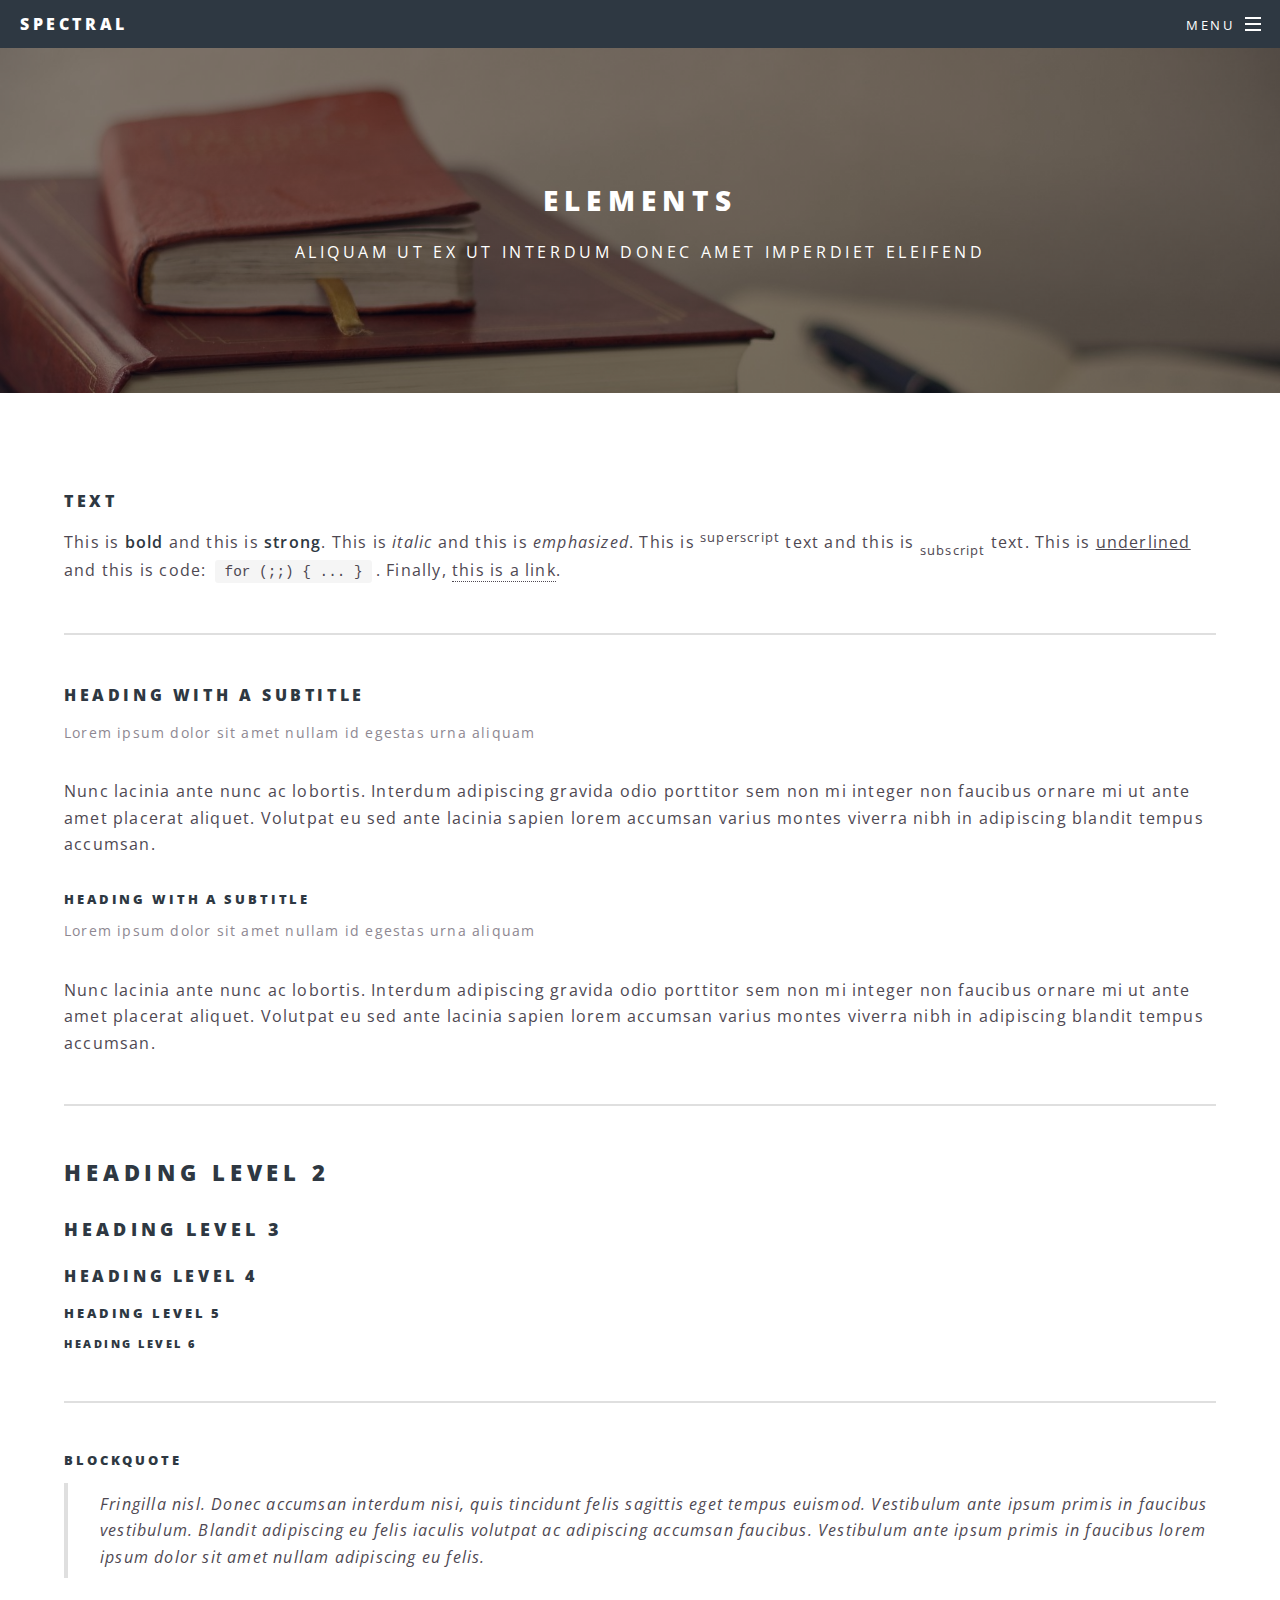
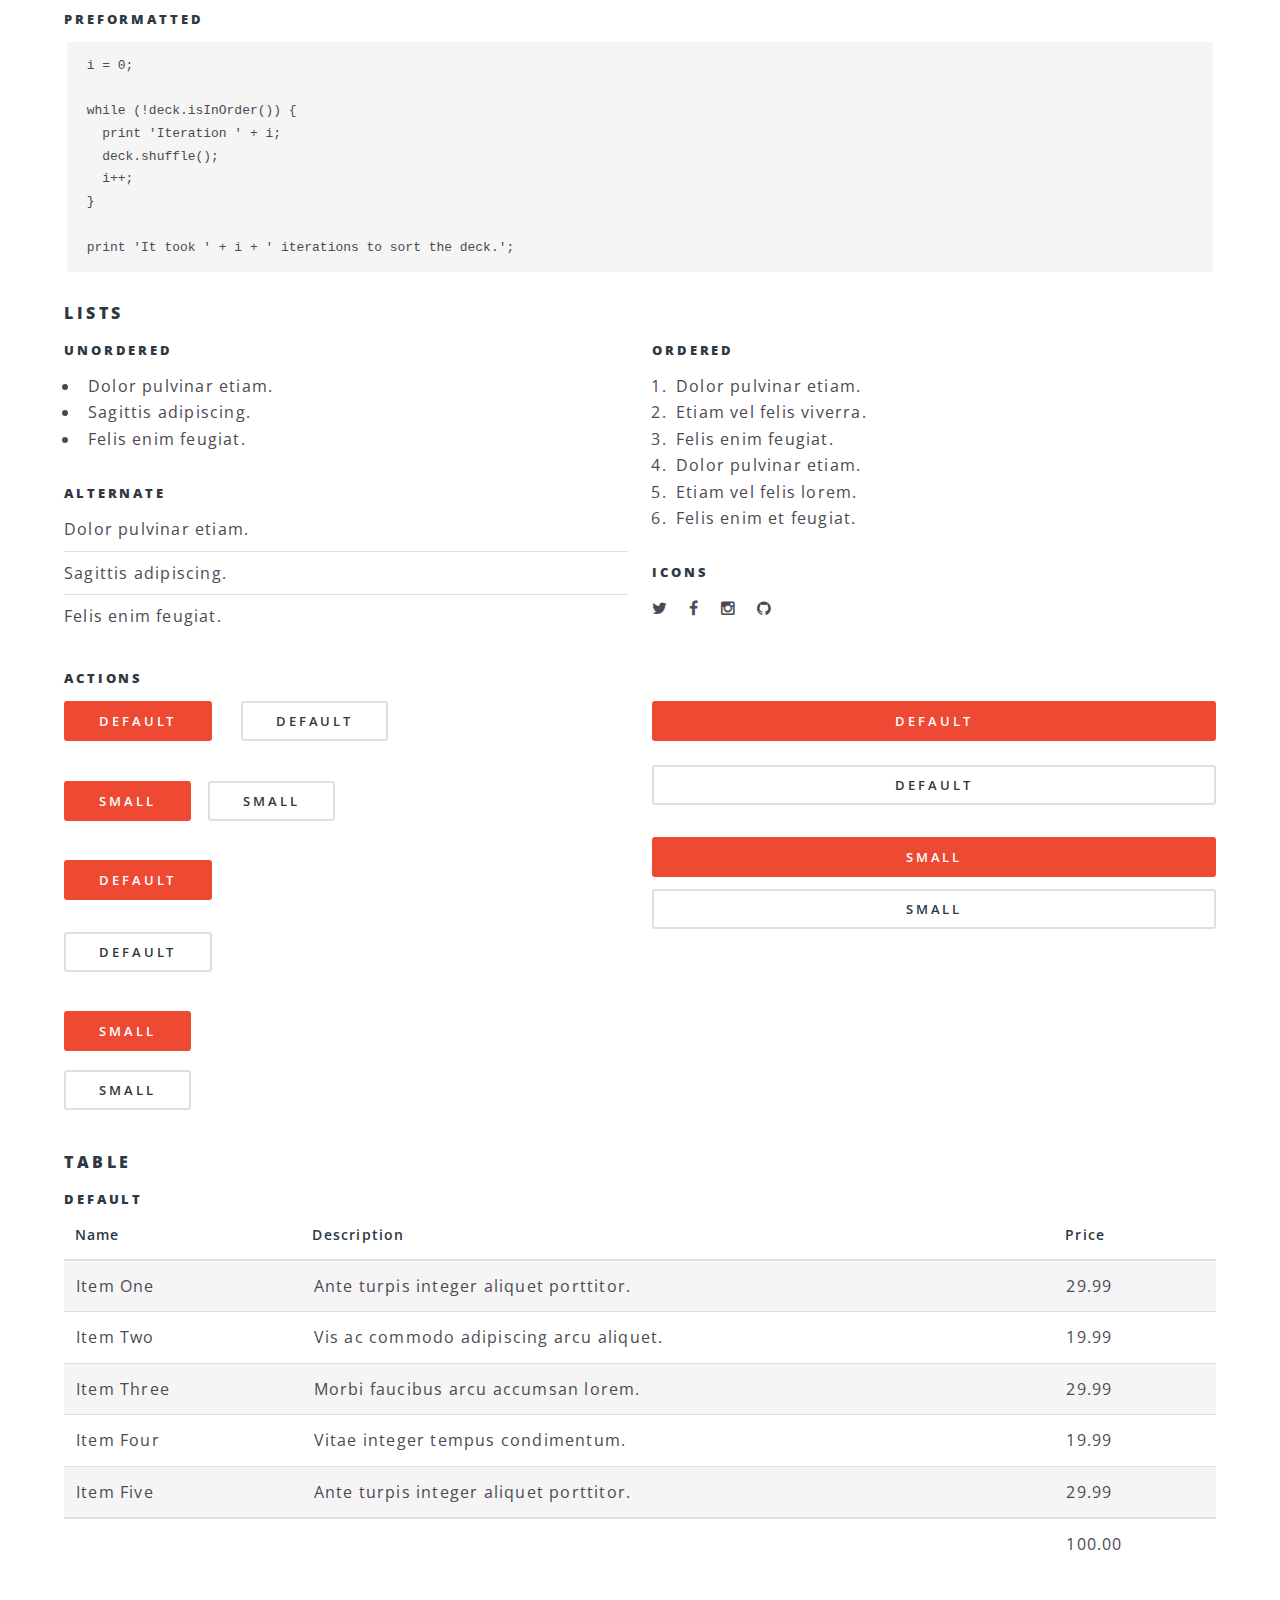
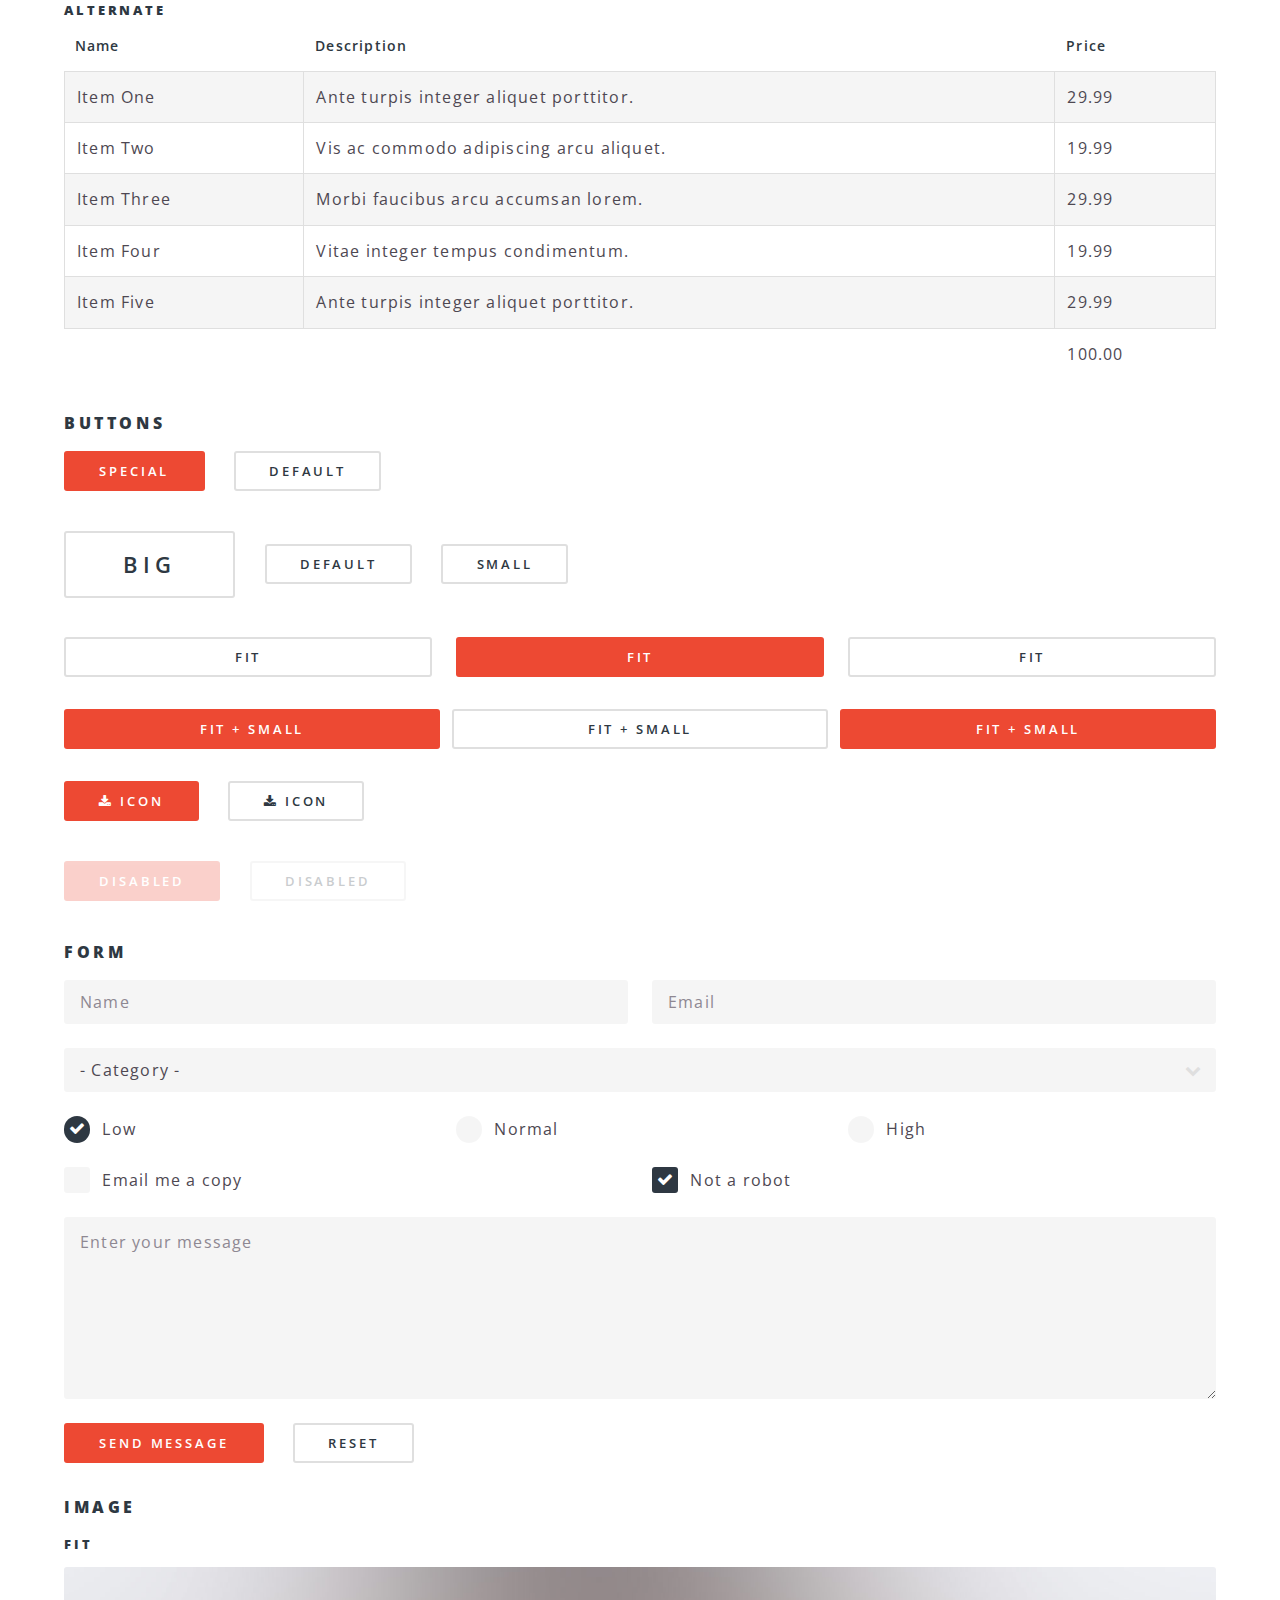
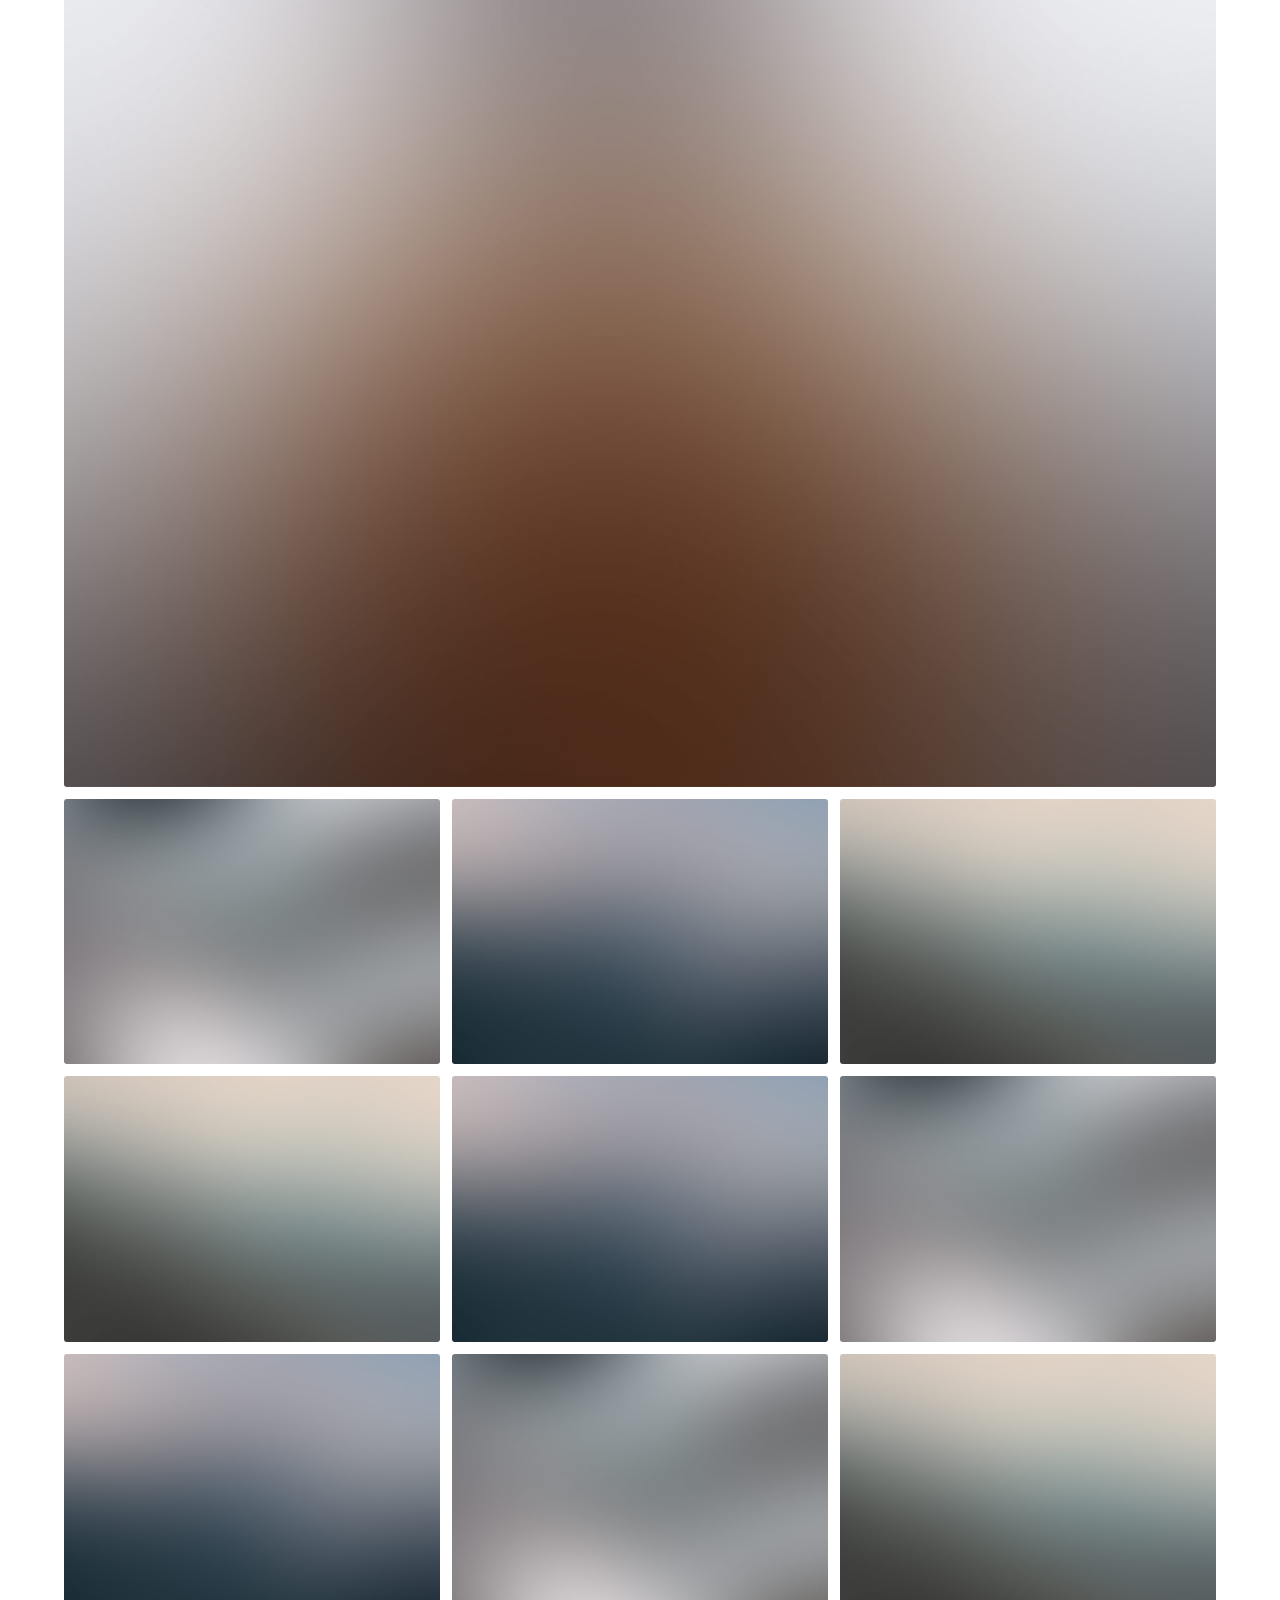
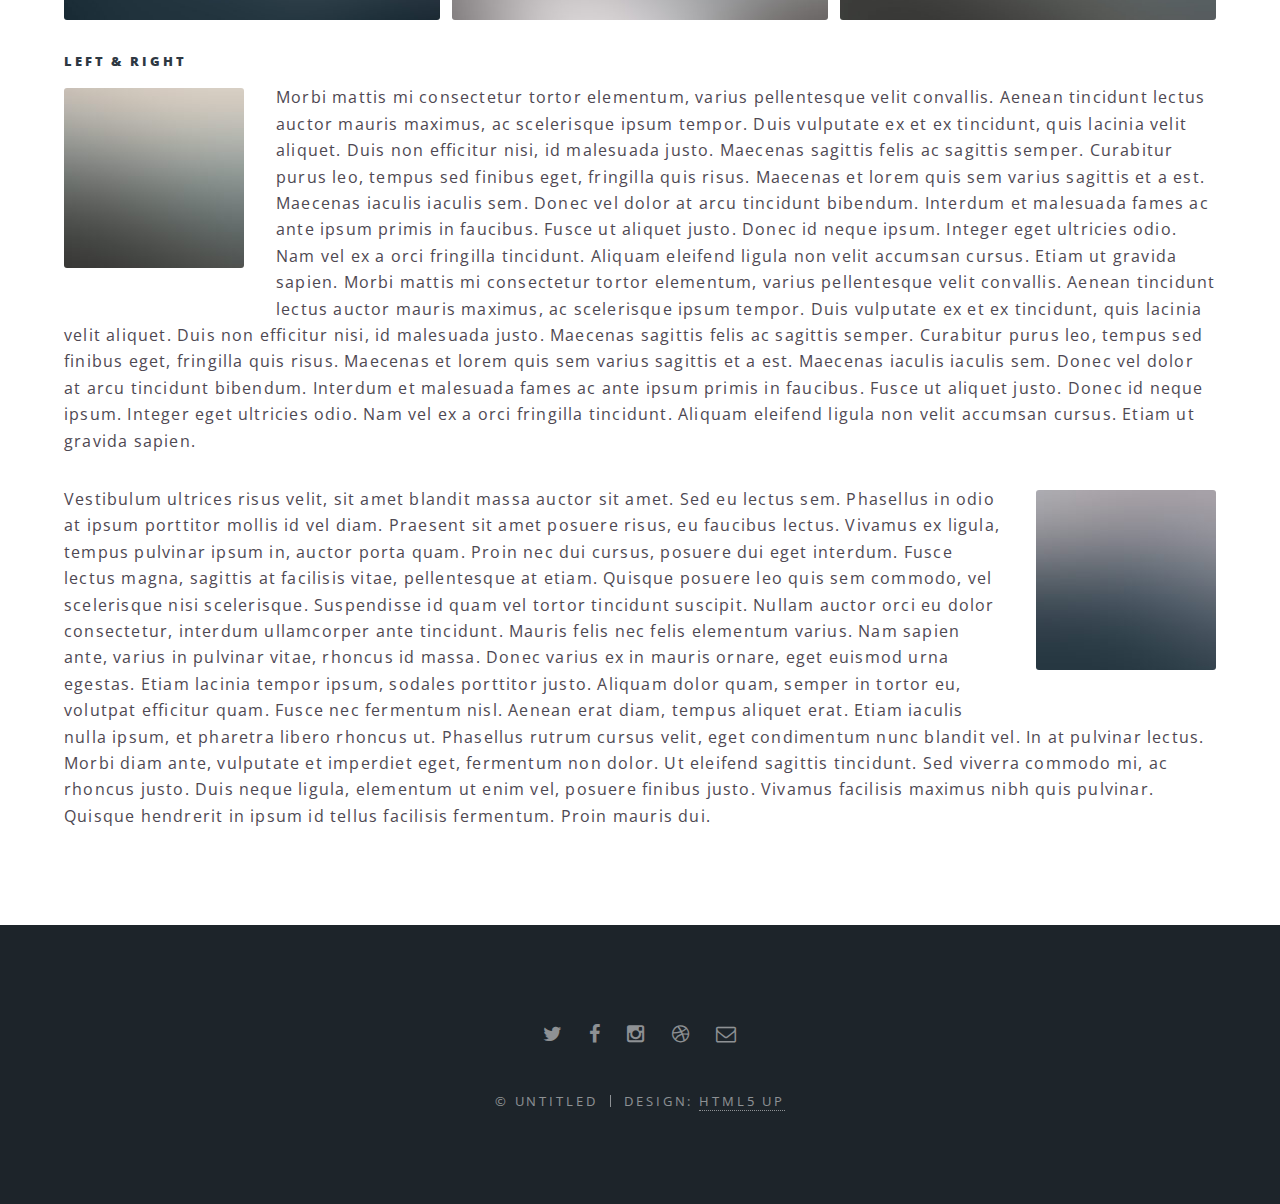
<file: elements.html>
<!DOCTYPE HTML>
<!--
	Spectral by HTML5 UP
	html5up.net | @n33co
	Free for personal and commercial use under the CCA 3.0 license (html5up.net/license)
-->
<html>
	<head>
		<title>Elements - Spectral by HTML5 UP</title>
		<meta charset="utf-8" />
		<meta name="viewport" content="width=device-width, initial-scale=1" />
		<!--[if lte IE 8]><script src="assets/js/ie/html5shiv.js"></script><![endif]-->
		<link rel="stylesheet" href="assets/css/main.css" />
		<!--[if lte IE 8]><link rel="stylesheet" href="assets/css/ie8.css" /><![endif]-->
		<!--[if lte IE 9]><link rel="stylesheet" href="assets/css/ie9.css" /><![endif]-->
	</head>
	<body>

		<!-- Page Wrapper -->
			<div id="page-wrapper">

				<!-- Header -->
					<header id="header">
						<h1><a href="index.html">Spectral</a></h1>
						<nav id="nav">
							<ul>
								<li class="special">
									<a href="#menu" class="menuToggle"><span>Menu</span></a>
									<div id="menu">
										<ul>
											<li><a href="index.html">Home</a></li>
											<li><a href="generic.html">Generic</a></li>
											<li><a href="angebot.html">Elements</a></li>
											<li><a href="#">Sign Up</a></li>
											<li><a href="#">Log In</a></li>
										</ul>
									</div>
								</li>
							</ul>
						</nav>
					</header>

				<!-- Main -->
					<article id="main">
						<header>
							<h2>Elements</h2>
							<p>Aliquam ut ex ut interdum donec amet imperdiet eleifend</p>
						</header>
						<section class="wrapper style5">
							<div class="inner">

								<section>
									<h4>Text</h4>
									<p>This is <b>bold</b> and this is <strong>strong</strong>. This is <i>italic</i> and this is <em>emphasized</em>.
									This is <sup>superscript</sup> text and this is <sub>subscript</sub> text.
									This is <u>underlined</u> and this is code: <code>for (;;) { ... }</code>. Finally, <a href="#">this is a link</a>.</p>
									<hr />
									<header>
										<h4>Heading with a Subtitle</h4>
										<p>Lorem ipsum dolor sit amet nullam id egestas urna aliquam</p>
									</header>
									<p>Nunc lacinia ante nunc ac lobortis. Interdum adipiscing gravida odio porttitor sem non mi integer non faucibus ornare mi ut ante amet placerat aliquet. Volutpat eu sed ante lacinia sapien lorem accumsan varius montes viverra nibh in adipiscing blandit tempus accumsan.</p>
									<header>
										<h5>Heading with a Subtitle</h5>
										<p>Lorem ipsum dolor sit amet nullam id egestas urna aliquam</p>
									</header>
									<p>Nunc lacinia ante nunc ac lobortis. Interdum adipiscing gravida odio porttitor sem non mi integer non faucibus ornare mi ut ante amet placerat aliquet. Volutpat eu sed ante lacinia sapien lorem accumsan varius montes viverra nibh in adipiscing blandit tempus accumsan.</p>
									<hr />
									<h2>Heading Level 2</h2>
									<h3>Heading Level 3</h3>
									<h4>Heading Level 4</h4>
									<h5>Heading Level 5</h5>
									<h6>Heading Level 6</h6>
									<hr />
									<h5>Blockquote</h5>
									<blockquote>Fringilla nisl. Donec accumsan interdum nisi, quis tincidunt felis sagittis eget tempus euismod. Vestibulum ante ipsum primis in faucibus vestibulum. Blandit adipiscing eu felis iaculis volutpat ac adipiscing accumsan faucibus. Vestibulum ante ipsum primis in faucibus lorem ipsum dolor sit amet nullam adipiscing eu felis.</blockquote>
									<h5>Preformatted</h5>
									<pre><code>i = 0;

while (!deck.isInOrder()) {
  print 'Iteration ' + i;
  deck.shuffle();
  i++;
}

print 'It took ' + i + ' iterations to sort the deck.';</code></pre>
								</section>

								<section>
									<h4>Lists</h4>
									<div class="row">
										<div class="6u 12u$(medium)">
											<h5>Unordered</h5>
											<ul>
												<li>Dolor pulvinar etiam.</li>
												<li>Sagittis adipiscing.</li>
												<li>Felis enim feugiat.</li>
											</ul>
											<h5>Alternate</h5>
											<ul class="alt">
												<li>Dolor pulvinar etiam.</li>
												<li>Sagittis adipiscing.</li>
												<li>Felis enim feugiat.</li>
											</ul>
										</div>
										<div class="6u$ 12u$(medium)">
											<h5>Ordered</h5>
											<ol>
												<li>Dolor pulvinar etiam.</li>
												<li>Etiam vel felis viverra.</li>
												<li>Felis enim feugiat.</li>
												<li>Dolor pulvinar etiam.</li>
												<li>Etiam vel felis lorem.</li>
												<li>Felis enim et feugiat.</li>
											</ol>
											<h5>Icons</h5>
											<ul class="icons">
												<li><a href="#" class="icon fa-twitter"><span class="label">Twitter</span></a></li>
												<li><a href="#" class="icon fa-facebook"><span class="label">Facebook</span></a></li>
												<li><a href="#" class="icon fa-instagram"><span class="label">Instagram</span></a></li>
												<li><a href="#" class="icon fa-github"><span class="label">Github</span></a></li>
											</ul>
										</div>
									</div>
									<h5>Actions</h5>
									<div class="row">
										<div class="6u 12u$(medium)">
											<ul class="actions">
												<li><a href="#" class="button special">Default</a></li>
												<li><a href="#" class="button">Default</a></li>
											</ul>
											<ul class="actions small">
												<li><a href="#" class="button special small">Small</a></li>
												<li><a href="#" class="button small">Small</a></li>
											</ul>
											<ul class="actions vertical">
												<li><a href="#" class="button special">Default</a></li>
												<li><a href="#" class="button">Default</a></li>
											</ul>
											<ul class="actions vertical small">
												<li><a href="#" class="button special small">Small</a></li>
												<li><a href="#" class="button small">Small</a></li>
											</ul>
										</div>
										<div class="6u 12u$(medium)">
											<ul class="actions vertical">
												<li><a href="#" class="button special fit">Default</a></li>
												<li><a href="#" class="button fit">Default</a></li>
											</ul>
											<ul class="actions vertical small">
												<li><a href="#" class="button special small fit">Small</a></li>
												<li><a href="#" class="button small fit">Small</a></li>
											</ul>
										</div>
									</div>
								</section>

								<section>
									<h4>Table</h4>
									<h5>Default</h5>
									<div class="table-wrapper">
										<table>
											<thead>
												<tr>
													<th>Name</th>
													<th>Description</th>
													<th>Price</th>
												</tr>
											</thead>
											<tbody>
												<tr>
													<td>Item One</td>
													<td>Ante turpis integer aliquet porttitor.</td>
													<td>29.99</td>
												</tr>
												<tr>
													<td>Item Two</td>
													<td>Vis ac commodo adipiscing arcu aliquet.</td>
													<td>19.99</td>
												</tr>
												<tr>
													<td>Item Three</td>
													<td> Morbi faucibus arcu accumsan lorem.</td>
													<td>29.99</td>
												</tr>
												<tr>
													<td>Item Four</td>
													<td>Vitae integer tempus condimentum.</td>
													<td>19.99</td>
												</tr>
												<tr>
													<td>Item Five</td>
													<td>Ante turpis integer aliquet porttitor.</td>
													<td>29.99</td>
												</tr>
											</tbody>
											<tfoot>
												<tr>
													<td colspan="2"></td>
													<td>100.00</td>
												</tr>
											</tfoot>
										</table>
									</div>

									<h5>Alternate</h5>
									<div class="table-wrapper">
										<table class="alt">
											<thead>
												<tr>
													<th>Name</th>
													<th>Description</th>
													<th>Price</th>
												</tr>
											</thead>
											<tbody>
												<tr>
													<td>Item One</td>
													<td>Ante turpis integer aliquet porttitor.</td>
													<td>29.99</td>
												</tr>
												<tr>
													<td>Item Two</td>
													<td>Vis ac commodo adipiscing arcu aliquet.</td>
													<td>19.99</td>
												</tr>
												<tr>
													<td>Item Three</td>
													<td> Morbi faucibus arcu accumsan lorem.</td>
													<td>29.99</td>
												</tr>
												<tr>
													<td>Item Four</td>
													<td>Vitae integer tempus condimentum.</td>
													<td>19.99</td>
												</tr>
												<tr>
													<td>Item Five</td>
													<td>Ante turpis integer aliquet porttitor.</td>
													<td>29.99</td>
												</tr>
											</tbody>
											<tfoot>
												<tr>
													<td colspan="2"></td>
													<td>100.00</td>
												</tr>
											</tfoot>
										</table>
									</div>
								</section>

								<section>
									<h4>Buttons</h4>
									<ul class="actions">
										<li><a href="#" class="button special">Special</a></li>
										<li><a href="#" class="button">Default</a></li>
									</ul>
									<ul class="actions">
										<li><a href="#" class="button big">Big</a></li>
										<li><a href="#" class="button">Default</a></li>
										<li><a href="#" class="button small">Small</a></li>
									</ul>
									<ul class="actions fit">
										<li><a href="#" class="button fit">Fit</a></li>
										<li><a href="#" class="button special fit">Fit</a></li>
										<li><a href="#" class="button fit">Fit</a></li>
									</ul>
									<ul class="actions fit small">
										<li><a href="#" class="button special fit small">Fit + Small</a></li>
										<li><a href="#" class="button fit small">Fit + Small</a></li>
										<li><a href="#" class="button special fit small">Fit + Small</a></li>
									</ul>
									<ul class="actions">
										<li><a href="#" class="button special icon fa-download">Icon</a></li>
										<li><a href="#" class="button icon fa-download">Icon</a></li>
									</ul>
									<ul class="actions">
										<li><span class="button special disabled">Disabled</span></li>
										<li><span class="button disabled">Disabled</span></li>
									</ul>
								</section>

								<section>
									<h4>Form</h4>
									<form method="post" action="#">
										<div class="row uniform">
											<div class="6u 12u$(xsmall)">
												<input type="text" name="demo-name" id="demo-name" value="" placeholder="Name" />
											</div>
											<div class="6u$ 12u$(xsmall)">
												<input type="email" name="demo-email" id="demo-email" value="" placeholder="Email" />
											</div>
											<div class="12u$">
												<div class="select-wrapper">
													<select name="demo-category" id="demo-category">
														<option value="">- Category -</option>
														<option value="1">Manufacturing</option>
														<option value="1">Shipping</option>
														<option value="1">Administration</option>
														<option value="1">Human Resources</option>
													</select>
												</div>
											</div>
											<div class="4u 12u$(small)">
												<input type="radio" id="demo-priority-low" name="demo-priority" checked>
												<label for="demo-priority-low">Low</label>
											</div>
											<div class="4u 12u$(small)">
												<input type="radio" id="demo-priority-normal" name="demo-priority">
												<label for="demo-priority-normal">Normal</label>
											</div>
											<div class="4u$ 12u$(small)">
												<input type="radio" id="demo-priority-high" name="demo-priority">
												<label for="demo-priority-high">High</label>
											</div>
											<div class="6u 12u$(small)">
												<input type="checkbox" id="demo-copy" name="demo-copy">
												<label for="demo-copy">Email me a copy</label>
											</div>
											<div class="6u$ 12u$(small)">
												<input type="checkbox" id="demo-human" name="demo-human" checked>
												<label for="demo-human">Not a robot</label>
											</div>
											<div class="12u$">
												<textarea name="demo-message" id="demo-message" placeholder="Enter your message" rows="6"></textarea>
											</div>
											<div class="12u$">
												<ul class="actions">
													<li><input type="submit" value="Send Message" class="special" /></li>
													<li><input type="reset" value="Reset" /></li>
												</ul>
											</div>
										</div>
									</form>
								</section>

								<section>
									<h4>Image</h4>
									<h5>Fit</h5>
									<div class="box alt">
										<div class="row uniform 50%">
											<div class="12u"><span class="image fit"><img src="images/banner.jpg" alt="" /></span></div>
											<div class="4u"><span class="image fit"><img src="images/pic01.jpg" alt="" /></span></div>
											<div class="4u"><span class="image fit"><img src="images/pic02.jpg" alt="" /></span></div>
											<div class="4u"><span class="image fit"><img src="images/pic03.jpg" alt="" /></span></div>
											<div class="4u"><span class="image fit"><img src="images/pic03.jpg" alt="" /></span></div>
											<div class="4u"><span class="image fit"><img src="images/pic02.jpg" alt="" /></span></div>
											<div class="4u"><span class="image fit"><img src="images/pic01.jpg" alt="" /></span></div>
											<div class="4u"><span class="image fit"><img src="images/pic02.jpg" alt="" /></span></div>
											<div class="4u"><span class="image fit"><img src="images/pic01.jpg" alt="" /></span></div>
											<div class="4u"><span class="image fit"><img src="images/pic03.jpg" alt="" /></span></div>
										</div>
									</div>
									<h5>Left &amp; Right</h5>
									<p><span class="image left"><img src="images/pic04.jpg" alt="" /></span>Morbi mattis mi consectetur tortor elementum, varius pellentesque velit convallis. Aenean tincidunt lectus auctor mauris maximus, ac scelerisque ipsum tempor. Duis vulputate ex et ex tincidunt, quis lacinia velit aliquet. Duis non efficitur nisi, id malesuada justo. Maecenas sagittis felis ac sagittis semper. Curabitur purus leo, tempus sed finibus eget, fringilla quis risus. Maecenas et lorem quis sem varius sagittis et a est. Maecenas iaculis iaculis sem. Donec vel dolor at arcu tincidunt bibendum. Interdum et malesuada fames ac ante ipsum primis in faucibus. Fusce ut aliquet justo. Donec id neque ipsum. Integer eget ultricies odio. Nam vel ex a orci fringilla tincidunt. Aliquam eleifend ligula non velit accumsan cursus. Etiam ut gravida sapien. Morbi mattis mi consectetur tortor elementum, varius pellentesque velit convallis. Aenean tincidunt lectus auctor mauris maximus, ac scelerisque ipsum tempor. Duis vulputate ex et ex tincidunt, quis lacinia velit aliquet. Duis non efficitur nisi, id malesuada justo. Maecenas sagittis felis ac sagittis semper. Curabitur purus leo, tempus sed finibus eget, fringilla quis risus. Maecenas et lorem quis sem varius sagittis et a est. Maecenas iaculis iaculis sem. Donec vel dolor at arcu tincidunt bibendum. Interdum et malesuada fames ac ante ipsum primis in faucibus. Fusce ut aliquet justo. Donec id neque ipsum. Integer eget ultricies odio. Nam vel ex a orci fringilla tincidunt. Aliquam eleifend ligula non velit accumsan cursus. Etiam ut gravida sapien.</p>
									<p><span class="image right"><img src="images/pic05.jpg" alt="" /></span>Vestibulum ultrices risus velit, sit amet blandit massa auctor sit amet. Sed eu lectus sem. Phasellus in odio at ipsum porttitor mollis id vel diam. Praesent sit amet posuere risus, eu faucibus lectus. Vivamus ex ligula, tempus pulvinar ipsum in, auctor porta quam. Proin nec dui cursus, posuere dui eget interdum. Fusce lectus magna, sagittis at facilisis vitae, pellentesque at etiam. Quisque posuere leo quis sem commodo, vel scelerisque nisi scelerisque. Suspendisse id quam vel tortor tincidunt suscipit. Nullam auctor orci eu dolor consectetur, interdum ullamcorper ante tincidunt. Mauris felis nec felis elementum varius. Nam sapien ante, varius in pulvinar vitae, rhoncus id massa. Donec varius ex in mauris ornare, eget euismod urna egestas. Etiam lacinia tempor ipsum, sodales porttitor justo. Aliquam dolor quam, semper in tortor eu, volutpat efficitur quam. Fusce nec fermentum nisl. Aenean erat diam, tempus aliquet erat. Etiam iaculis nulla ipsum, et pharetra libero rhoncus ut. Phasellus rutrum cursus velit, eget condimentum nunc blandit vel. In at pulvinar lectus. Morbi diam ante, vulputate et imperdiet eget, fermentum non dolor. Ut eleifend sagittis tincidunt. Sed viverra commodo mi, ac rhoncus justo. Duis neque ligula, elementum ut enim vel, posuere finibus justo. Vivamus facilisis maximus nibh quis pulvinar. Quisque hendrerit in ipsum id tellus facilisis fermentum. Proin mauris dui.</p>
								</section>

							</div>
						</section>
					</article>

				<!-- Footer -->
					<footer id="footer">
						<ul class="icons">
							<li><a href="#" class="icon fa-twitter"><span class="label">Twitter</span></a></li>
							<li><a href="#" class="icon fa-facebook"><span class="label">Facebook</span></a></li>
							<li><a href="#" class="icon fa-instagram"><span class="label">Instagram</span></a></li>
							<li><a href="#" class="icon fa-dribbble"><span class="label">Dribbble</span></a></li>
							<li><a href="#" class="icon fa-envelope-o"><span class="label">Email</span></a></li>
						</ul>
						<ul class="copyright">
							<li>&copy; Untitled</li><li>Design: <a href="http://html5up.net">HTML5 UP</a></li>
						</ul>
					</footer>

			</div>

		<!-- Scripts -->
			<script src="assets/js/jquery.min.js"></script>
			<script src="assets/js/jquery.scrollex.min.js"></script>
			<script src="assets/js/jquery.scrolly.min.js"></script>
			<script src="assets/js/skel.min.js"></script>
			<script src="assets/js/util.js"></script>
			<!--[if lte IE 8]><script src="assets/js/ie/respond.min.js"></script><![endif]-->
			<script src="assets/js/main.js"></script>

	</body>
</html>
</file>
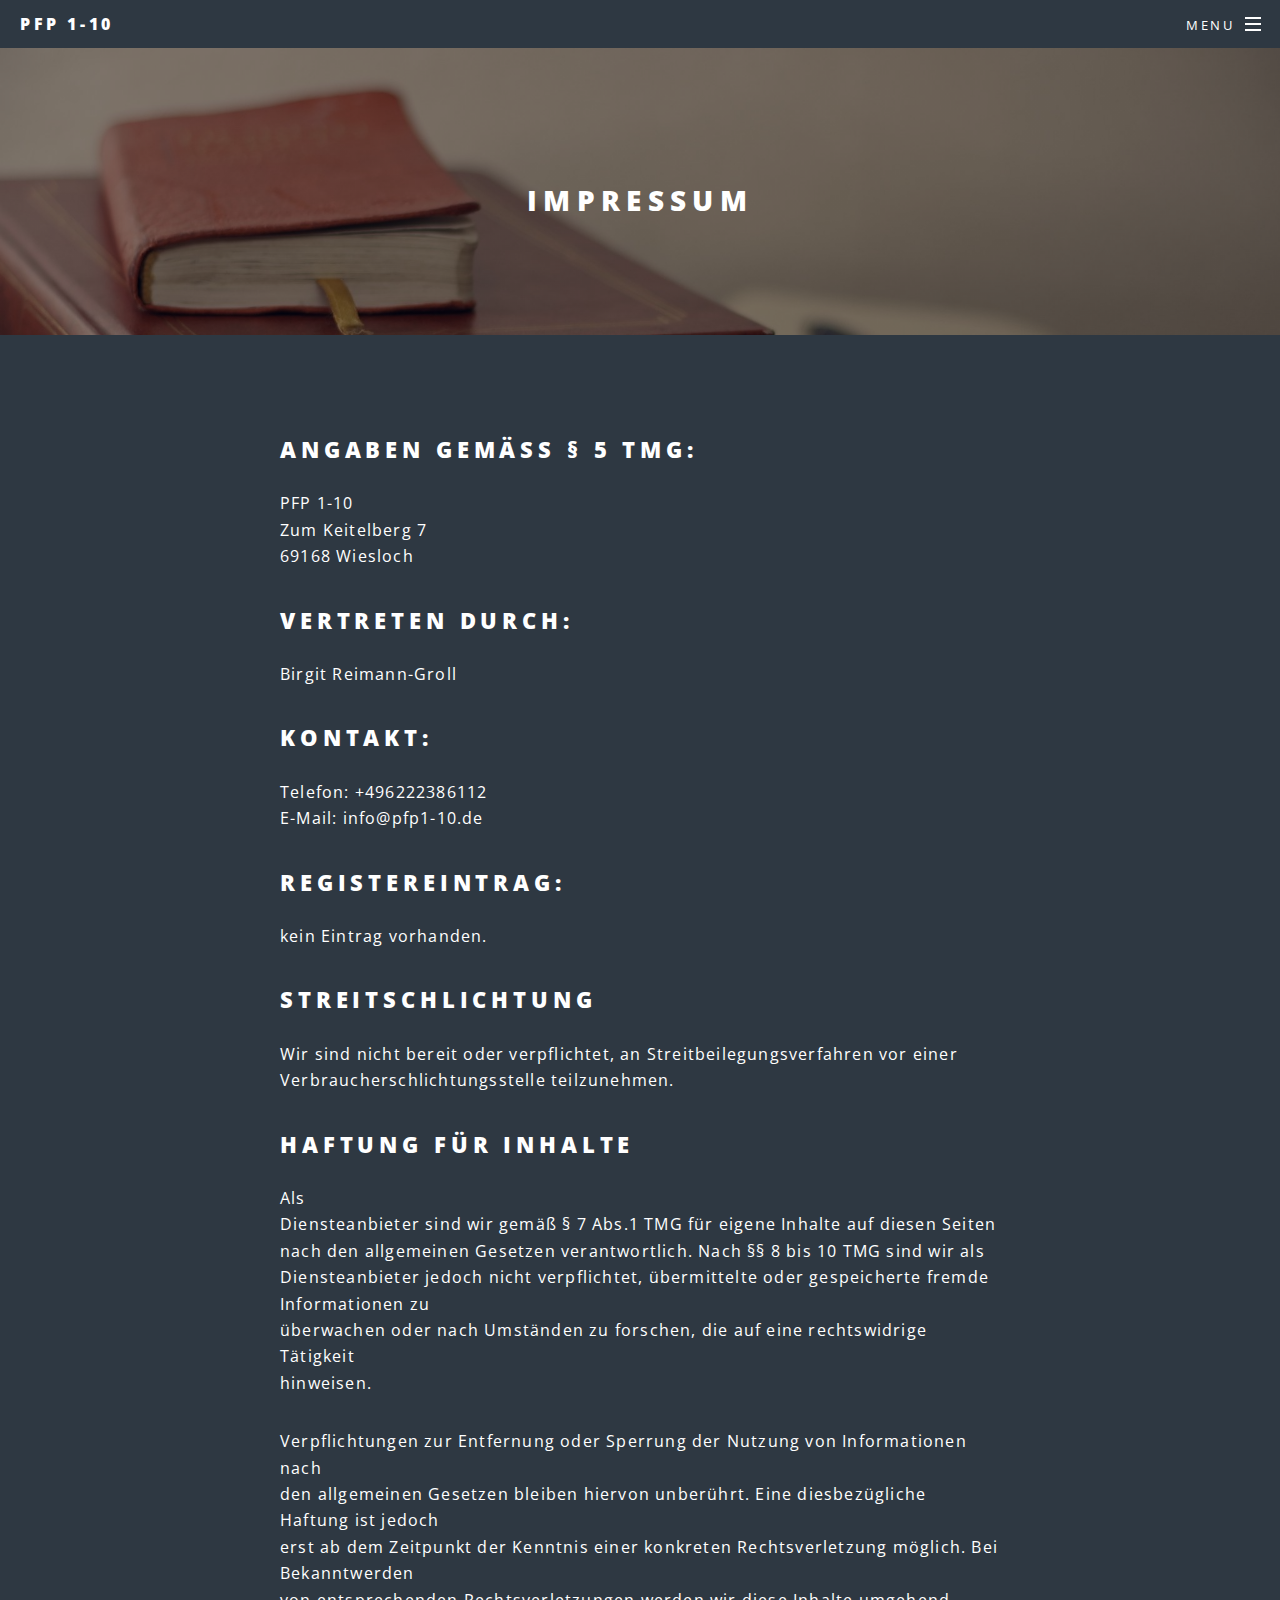
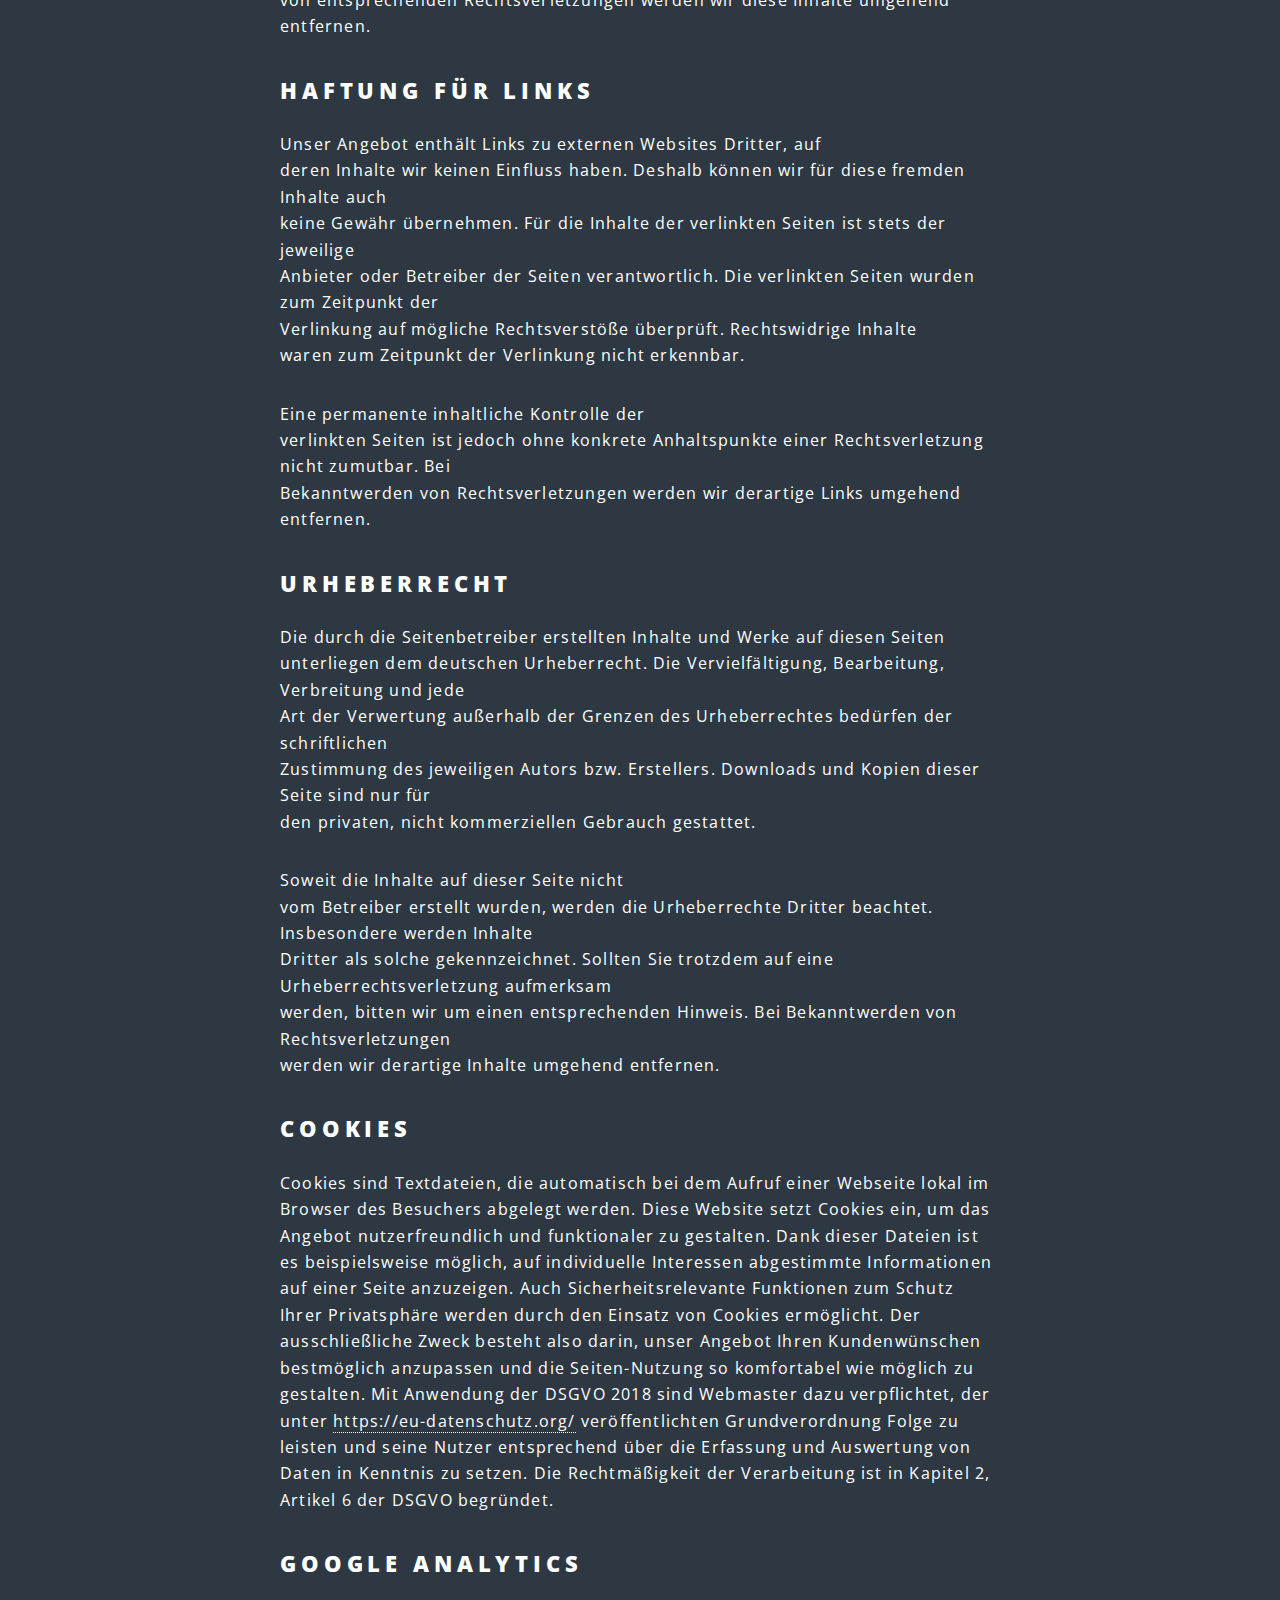
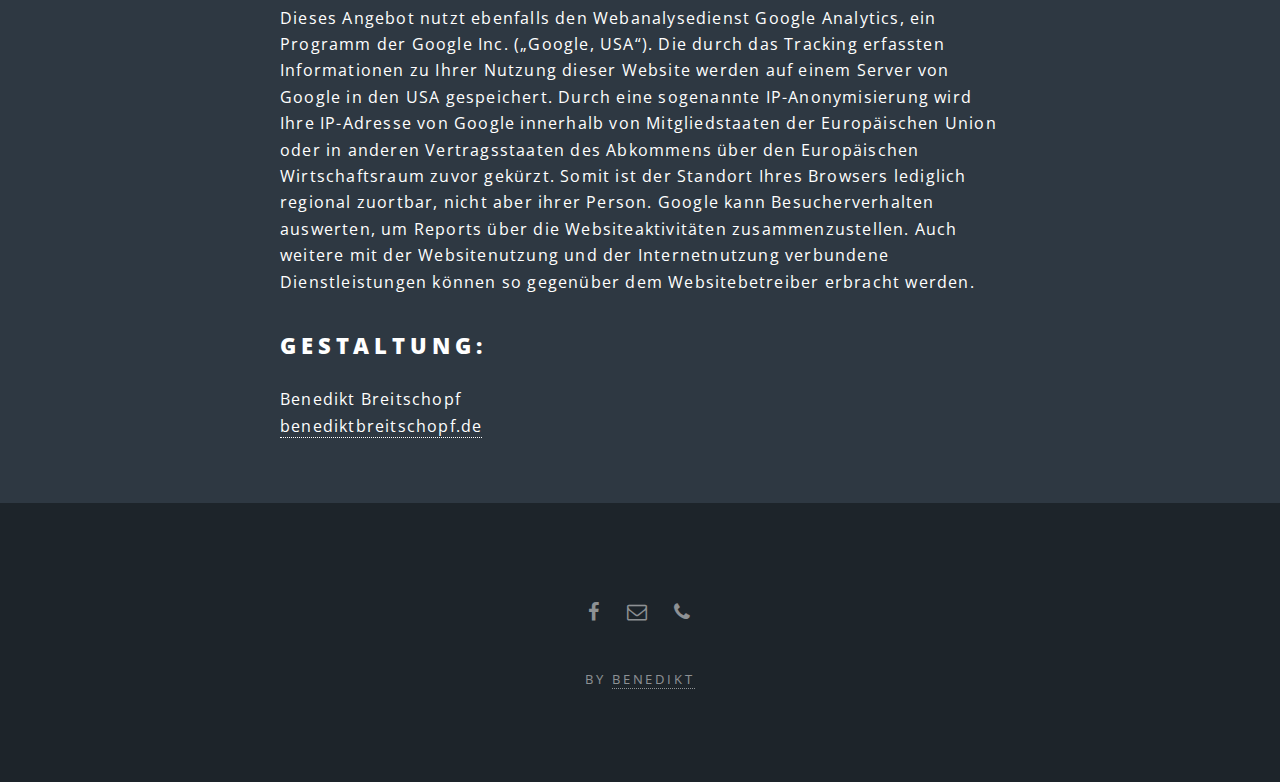
<file: impressum.html>
<!DOCTYPE HTML>
<!--
	Spectral by HTML5 UP
	html5up.net | @n33co
	Free for personal and commercial use under the CCA 3.0 license (html5up.net/license)
-->
<html>
<head>
    <title>PFP 1-10 Impressum</title>
    <meta charset="utf-8" />
    <link rel="apple-touch-icon" sizes="57x57" href="images/icon/apple-icon-57x57.png">
    <link rel="apple-touch-icon" sizes="60x60" href="images/icon/apple-icon-60x60.png">
    <link rel="apple-touch-icon" sizes="72x72" href="images/icon/apple-icon-72x72.png">
    <link rel="apple-touch-icon" sizes="76x76" href="images/icon/apple-icon-76x76.png">
    <link rel="apple-touch-icon" sizes="114x114" href="images/icon/apple-icon-114x114.png">
    <link rel="apple-touch-icon" sizes="120x120" href="images/icon/apple-icon-120x120.png">
    <link rel="apple-touch-icon" sizes="144x144" href="images/icon/apple-icon-144x144.png">
    <link rel="apple-touch-icon" sizes="152x152" href="images/icon/apple-icon-152x152.png">
    <link rel="apple-touch-icon" sizes="180x180" href="images/icon/apple-icon-180x180.png">
    <link rel="icon" type="image/png" sizes="192x192"  href="images/icon/android-icon-192x192.png">
    <link rel="icon" type="image/png" sizes="32x32" href="images/icon/favicon-32x32.png">
    <link rel="icon" type="image/png" sizes="96x96" href="images/icon/favicon-96x96.png">
    <link rel="icon" type="image/png" sizes="16x16" href="images/icon/favicon-16x16.png">
    <link rel="manifest" href="images/icon/manifest.json">
    <meta name="msapplication-TileColor" content="#ffffff">
    <meta name="msapplication-TileImage" content="images/icon/ms-icon-144x144.png">
    <meta name="theme-color" content="#ffffff">
    <meta name="viewport" content="width=device-width, initial-scale=1" />
    <!--[if lte IE 8]><script src="assets/js/ie/html5shiv.js"></script><![endif]-->
    <link rel="stylesheet" href="assets/css/main.css" />
    <!--[if lte IE 8]><link rel="stylesheet" href="assets/css/ie8.css" /><![endif]-->
    <!--[if lte IE 9]><link rel="stylesheet" href="assets/css/ie9.css" /><![endif]-->
</head>
<body>

<!-- Page Wrapper -->
<div id="page-wrapper">

    <!-- Header -->
    <header id="header">
        <h1><a href="index.html">PFP 1-10</a></h1>
        <nav id="nav">
            <ul>
                <li class="special">
                    <a href="#menu" class="menuToggle"><span>Menu</span></a>
                    <div id="menu">
                        <ul>
                            <li><a href="index.html">Home</a></li>
                            <li><a href="angebot.html">Angebot</a></li>
                            <li><a href="about.html">Über mich</a></li>
                            <li><a href="kontakt.html">Kontakt</a></li>
                            <li><a href="impressum.html">Impressum</a></li>
                        </ul>
                    </div>
                </li>
            </ul>
        </nav>
    </header>

    <!-- Main -->
    <article id="main">
        <header>
            <h2>Impressum</h2>
        </header>
        <section id="cta" class="wrapper style4">
            <div class="inner">
                <div class="container">
				<h2>Angaben gem&auml;&szlig; &sect; 5 TMG:</h2>
<p>PFP 1-10<br />
Zum Keitelberg 7<br /> 69168 Wiesloch</p>
<h2>Vertreten durch:</h2>
<p>Birgit Reimann-Groll</p>
<h2>Kontakt:</h2>
<p>Telefon: +496222386112<br /> E-Mail: info@pfp1-10.de</p>
<h2>Registereintrag:</h2>
<p>kein Eintrag vorhanden.</p>
<h2>Streitschlichtung</h2>
<p>Wir sind nicht bereit oder verpflichtet, an Streitbeilegungsverfahren vor einer<br />
Verbraucherschlichtungsstelle teilzunehmen.</p>
<h2>Haftung f&uuml;r Inhalte</h2>
<p>Als<br />
Diensteanbieter sind wir gem&auml;&szlig; &sect; 7 Abs.1 TMG f&uuml;r eigene Inhalte auf diesen Seiten<br />
nach den allgemeinen Gesetzen verantwortlich. Nach &sect;&sect; 8 bis 10 TMG sind wir als<br />
Diensteanbieter jedoch nicht verpflichtet, &uuml;bermittelte oder gespeicherte fremde Informationen zu<br />
&uuml;berwachen oder nach Umst&auml;nden zu forschen, die auf eine rechtswidrige T&auml;tigkeit<br />
hinweisen.</p>
<p>Verpflichtungen zur Entfernung oder Sperrung der Nutzung von Informationen nach<br />
den allgemeinen Gesetzen bleiben hiervon unber&uuml;hrt. Eine diesbez&uuml;gliche Haftung ist jedoch<br />
erst ab dem Zeitpunkt der Kenntnis einer konkreten Rechtsverletzung m&ouml;glich. Bei Bekanntwerden<br />
von entsprechenden Rechtsverletzungen werden wir diese Inhalte umgehend entfernen.</p>
<h2>Haftung f&uuml;r Links</h2>
<p>Unser Angebot enth&auml;lt Links zu externen Websites Dritter, auf<br />
deren Inhalte wir keinen Einfluss haben. Deshalb k&ouml;nnen wir f&uuml;r diese fremden Inhalte auch<br />
keine Gew&auml;hr &uuml;bernehmen. F&uuml;r die Inhalte der verlinkten Seiten ist stets der jeweilige<br />
Anbieter oder Betreiber der Seiten verantwortlich. Die verlinkten Seiten wurden zum Zeitpunkt der<br />
Verlinkung auf m&ouml;gliche Rechtsverst&ouml;&szlig;e &uuml;berpr&uuml;ft. Rechtswidrige Inhalte<br />
waren zum Zeitpunkt der Verlinkung nicht erkennbar.</p>
<p>Eine permanente inhaltliche Kontrolle der<br />
verlinkten Seiten ist jedoch ohne konkrete Anhaltspunkte einer Rechtsverletzung nicht zumutbar. Bei<br />
Bekanntwerden von Rechtsverletzungen werden wir derartige Links umgehend entfernen.</p>
<h2>Urheberrecht</h2>
<p>Die durch die Seitenbetreiber erstellten Inhalte und Werke auf diesen Seiten<br />
unterliegen dem deutschen Urheberrecht. Die Vervielf&auml;ltigung, Bearbeitung, Verbreitung und jede<br />
Art der Verwertung au&szlig;erhalb der Grenzen des Urheberrechtes bed&uuml;rfen der schriftlichen<br />
Zustimmung des jeweiligen Autors bzw. Erstellers. Downloads und Kopien dieser Seite sind nur f&uuml;r<br />
den privaten, nicht kommerziellen Gebrauch gestattet.</p>
<p>Soweit die Inhalte auf dieser Seite nicht<br />
vom Betreiber erstellt wurden, werden die Urheberrechte Dritter beachtet. Insbesondere werden Inhalte<br />
Dritter als solche gekennzeichnet. Sollten Sie trotzdem auf eine Urheberrechtsverletzung aufmerksam<br />
werden, bitten wir um einen entsprechenden Hinweis. Bei Bekanntwerden von Rechtsverletzungen<br />
werden wir derartige Inhalte umgehend entfernen.</p>
<h2>Cookies</h2>
<p>Cookies sind Textdateien, die automatisch bei dem Aufruf einer Webseite lokal im Browser des Besuchers abgelegt werden. Diese Website setzt Cookies ein, um das Angebot nutzerfreundlich und funktionaler zu gestalten. Dank dieser Dateien ist es beispielsweise möglich, auf individuelle Interessen abgestimmte Informationen auf einer Seite anzuzeigen. Auch Sicherheitsrelevante Funktionen zum Schutz Ihrer Privatsphäre werden durch den Einsatz von Cookies ermöglicht. Der ausschließliche Zweck besteht also darin, unser Angebot Ihren Kundenwünschen bestmöglich anzupassen und die Seiten-Nutzung so komfortabel wie möglich zu gestalten. Mit Anwendung der DSGVO 2018 sind Webmaster dazu verpflichtet, der unter <a href="https://eu-datenschutz.org/" target="_blank" rel="noopener">https://eu-datenschutz.org/</a> veröffentlichten Grundverordnung Folge zu leisten und seine Nutzer entsprechend über die Erfassung und Auswertung von Daten in Kenntnis zu setzen. Die Rechtmäßigkeit der Verarbeitung ist in Kapitel 2, Artikel 6 der DSGVO begründet.</p>
<h2>Google Analytics</h2>
<p>Dieses Angebot nutzt ebenfalls den Webanalysedienst Google Analytics, ein Programm der Google Inc. (&#8222;Google, USA&#8220;). Die durch das Tracking erfassten Informationen zu Ihrer Nutzung dieser Website werden auf einem Server von Google in den USA gespeichert. Durch eine sogenannte IP-Anonymisierung wird Ihre IP-Adresse von Google innerhalb von Mitgliedstaaten der Europäischen Union oder in anderen Vertragsstaaten des Abkommens über den Europäischen Wirtschaftsraum zuvor gekürzt. Somit ist der Standort Ihres Browsers lediglich regional zuortbar, nicht aber ihrer Person. Google kann Besucherverhalten auswerten, um Reports über die Websiteaktivitäten zusammenzustellen. Auch weitere mit der Websitenutzung und der Internetnutzung verbundene Dienstleistungen können so gegenüber dem Websitebetreiber erbracht werden.</p>
			<h2>Gestaltung:</h2>
                    Benedikt Breitschopf<br />
                    <a target="_blank" href="http://www.benediktbreitschopf.de">benediktbreitschopf.de</a>
                </div>
            </div>
        </section>
    </article>

    <!-- Footer -->
    <footer id="footer">
        <ul class="icons">
            <li><a target="_blank" href="https://www.facebook.com/pfp110/" class="icon fa-facebook"><span class="label">Facebook</span></a></li>
            <li><a href="mailto:info@pfp1-10.de" class="icon fa-envelope-o"><span class="label">Email an info@pfp1-10.de</span></a></li>
            <li><a href="tel:+496222386112" class="icon fa-phone"><span class="label">06222/386112 anrufen</span></a></li>
        </ul>
        <ul class="copyright">
            <li>by <a target="_blank" href="http://www.benediktbreitschopf.de">Benedikt</a></li>
        </ul>
    </footer>

</div>

<!-- Scripts -->
<script src="assets/js/jquery.min.js"></script>
<script src="assets/js/jquery.scrollex.min.js"></script>
<script src="assets/js/jquery.scrolly.min.js"></script>
<script src="assets/js/skel.min.js"></script>
<script src="assets/js/util.js"></script>
<!--[if lte IE 8]><script src="assets/js/ie/respond.min.js"></script><![endif]-->
<script src="assets/js/main.js"></script>

</body>
</html>
</file>
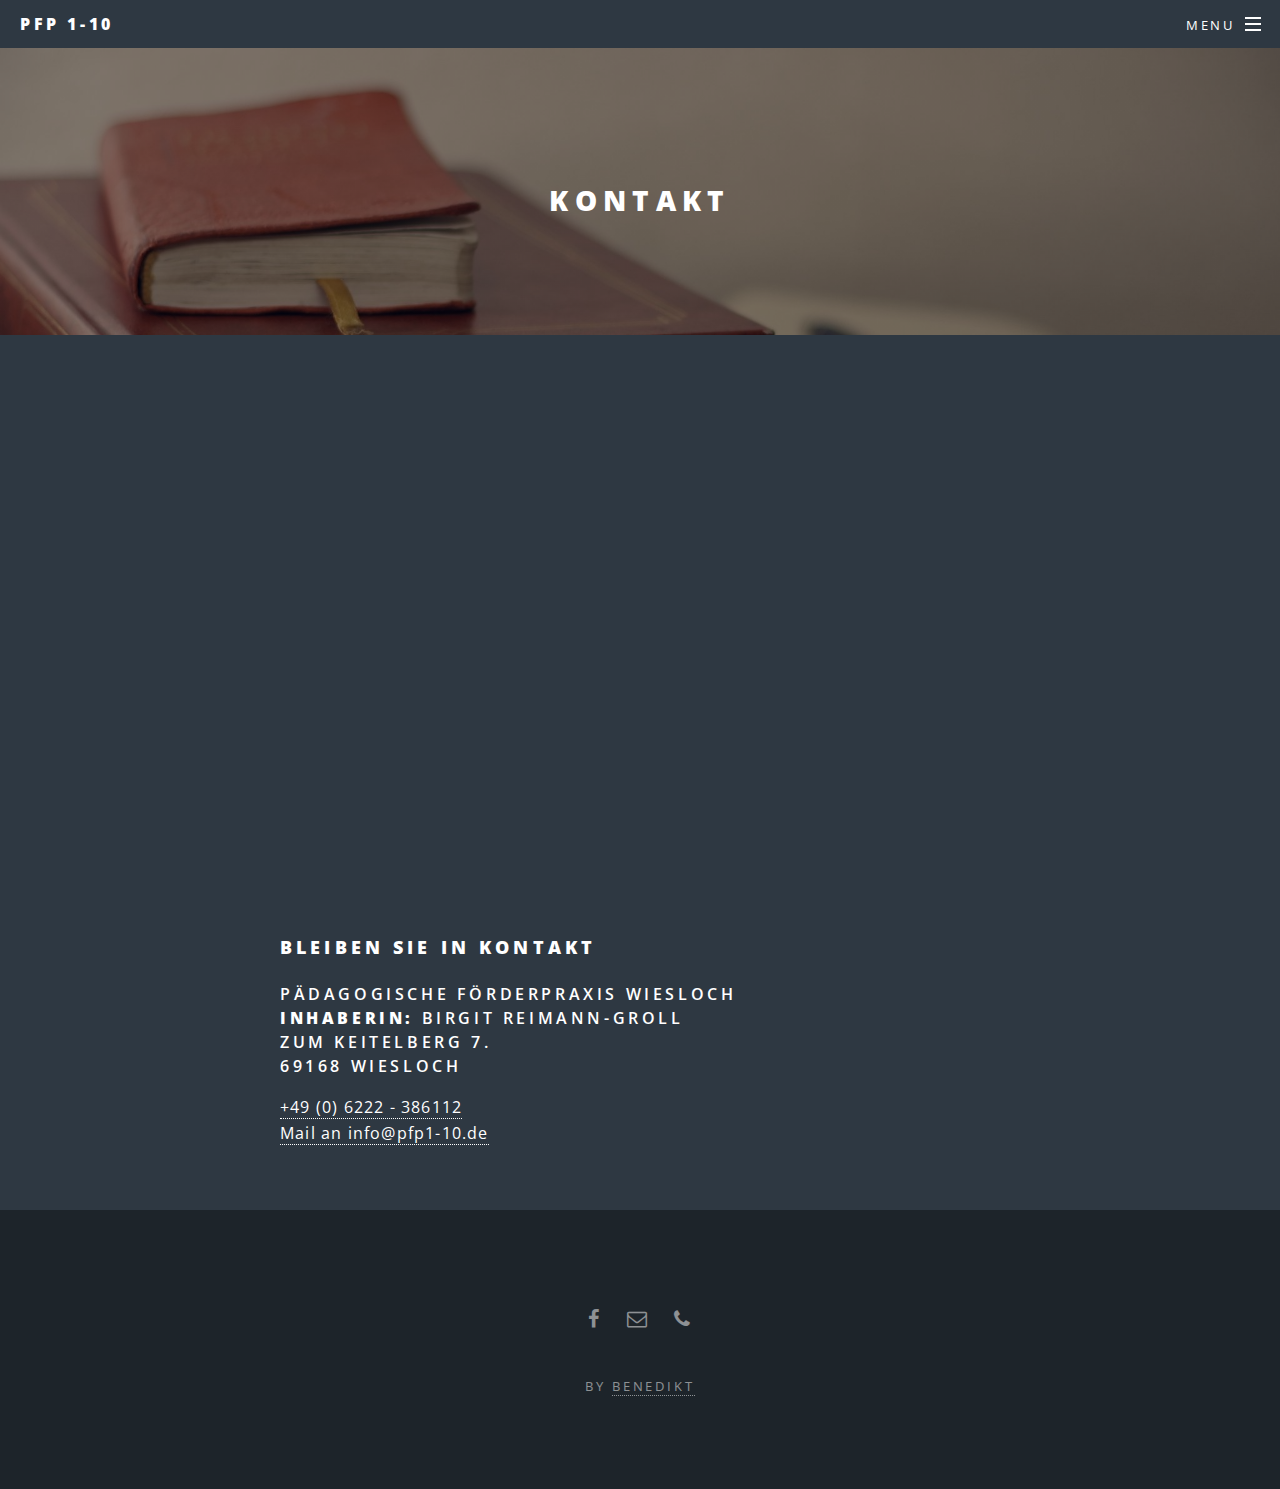
<file: kontakt.html>
<!DOCTYPE HTML>
<!--
	Spectral by HTML5 UP
	html5up.net | @n33co
	Free for personal and commercial use under the CCA 3.0 license (html5up.net/license)
-->
<html>
	<head>
		<title>PFP 1-10 Kontakt</title>
		<meta charset="utf-8" />
		<link rel="apple-touch-icon" sizes="57x57" href="images/icon/apple-icon-57x57.png">
		<link rel="apple-touch-icon" sizes="60x60" href="images/icon/apple-icon-60x60.png">
		<link rel="apple-touch-icon" sizes="72x72" href="images/icon/apple-icon-72x72.png">
		<link rel="apple-touch-icon" sizes="76x76" href="images/icon/apple-icon-76x76.png">
		<link rel="apple-touch-icon" sizes="114x114" href="images/icon/apple-icon-114x114.png">
		<link rel="apple-touch-icon" sizes="120x120" href="images/icon/apple-icon-120x120.png">
		<link rel="apple-touch-icon" sizes="144x144" href="images/icon/apple-icon-144x144.png">
		<link rel="apple-touch-icon" sizes="152x152" href="images/icon/apple-icon-152x152.png">
		<link rel="apple-touch-icon" sizes="180x180" href="images/icon/apple-icon-180x180.png">
		<link rel="icon" type="image/png" sizes="192x192"  href="images/icon/android-icon-192x192.png">
		<link rel="icon" type="image/png" sizes="32x32" href="images/icon/favicon-32x32.png">
		<link rel="icon" type="image/png" sizes="96x96" href="images/icon/favicon-96x96.png">
		<link rel="icon" type="image/png" sizes="16x16" href="images/icon/favicon-16x16.png">
		<link rel="manifest" href="images/icon/manifest.json">
		<meta name="msapplication-TileColor" content="#ffffff">
		<meta name="msapplication-TileImage" content="images/icon/ms-icon-144x144.png">
		<meta name="theme-color" content="#ffffff">
		<meta name="viewport" content="width=device-width, initial-scale=1" />
		<!--[if lte IE 8]><script src="assets/js/ie/html5shiv.js"></script><![endif]-->
		<link rel="stylesheet" href="assets/css/main.css" />
		<!--[if lte IE 8]><link rel="stylesheet" href="assets/css/ie8.css" /><![endif]-->
		<!--[if lte IE 9]><link rel="stylesheet" href="assets/css/ie9.css" /><![endif]-->
		<!-- Google Maps API Sensor -->
		<script src="http://maps.google.com/maps/api/js"></script>
		<script src="assets/js/gmaps.js"></script>
	</head>
	<body>

		<!-- Page Wrapper -->
			<div id="page-wrapper">

				<!-- Header -->
					<header id="header">
						<h1><a href="index.html">PFP 1-10</a></h1>
						<nav id="nav">
							<ul>
								<li class="special">
									<a href="#menu" class="menuToggle"><span>Menu</span></a>
									<div id="menu">
										<ul>
											<li><a href="index.html">Home</a></li>
											<li><a href="angebot.html">Angebot</a></li>
											<li><a href="about.html">Über mich</a></li>
											<li><a href="kontakt.html">Kontakt</a></li>
											<li><a href="impressum.html">Impressum</a></li>
										</ul>
									</div>
								</li>
							</ul>
						</nav>
					</header>

				<!-- Main -->
					<article id="main">
						<header>
							<h2>Kontakt</h2>
						</header>
						<section>
							<div id="map"></div>
						</section>
						<section id="cta" class="wrapper style4">
							<div class="inner">
								<div class="container">
									<div class="row">
										<div class="col-md-12">
											<div class="feature_header text-center">
												<h3 class="feature_title">Bleiben sie in Kontakt</h3>
												<div class="divider"></div>
											</div>
										</div>
									</div>
									<div class="row">
										<div class="contact_full">
											<div class="col-md-6">
												<div class="feature_content contact-both">
													<h4><b>Pädagogische Förderpraxis Wiesloch</b></br>Inhaberin: <b>Birgit Reimann-Groll</br>Zum Keitelberg 7.</br>69168 Wiesloch</b></h4>
												</div>
											</div>
											<div class="col-md-6">
												<div class="feature_content contact-both">
													<div><a href="tel:00496222386112">+49 (0) 6222 - 386112</a></div>
													<div><a href="mailto:info@pfp1-10.de">Mail an info@pfp1-10.de</a></div>
												</div>
											</div>
										</div>
									</div>
								</div>
							</div>
						</section>
					</article>

				<!-- Footer -->
				<footer id="footer">
					<ul class="icons">
						<li><a target="_blank" href="https://www.facebook.com/pfp110/" class="icon fa-facebook"><span class="label">Facebook</span></a></li>
						<li><a href="mailto:info@pfp1-10.de" class="icon fa-envelope-o"><span class="label">Email an info@pfp1-10.de</span></a></li>
						<li><a href="tel:+496222386112" class="icon fa-phone"><span class="label">06222/386112 anrufen</span></a></li>
					</ul>
					<ul class="copyright">
						<li>by <a target="_blank" href="http://www.benediktbreitschopf.de">Benedikt</a></li>
					</ul>
				</footer>

			</div>

		<!-- Scripts -->
			<script src="assets/js/jquery.min.js"></script>
			<script src="assets/js/jquery.scrollex.min.js"></script>
			<script src="assets/js/jquery.scrolly.min.js"></script>
			<script src="assets/js/skel.min.js"></script>
			<script src="assets/js/util.js"></script>
			<!--[if lte IE 8]><script src="assets/js/ie/respond.min.js"></script><![endif]-->
			<script src="assets/js/main.js"></script>
			<!-- Google Map  Source -->
			<script>
				// Google Map - with support of gmaps.js
				var map;
				map = new GMaps({
					div: '#map',
					lat: 49.294412,
					lng: 8.698866,
					scrollwheel: false,
					panControl: false,
					zoomControl: true,
				});

				map.addMarker({
					lat: 49.29048,
					lng: 8.7031799,
					title: 'PFP 1-10',
					infoWindow: {
						content: '<h4>PFP 1-10</h4><h5>Zum Keitelberg 7.<br /> 69168 Wiesloch</h5>'
					},
					icon: "images/map1.png"
				});
			</script>

	</body>
</html>
</file>
<file: assets/css/ie8.css>
/*
	Spectral by HTML5 UP
	html5up.net | @n33co
	Free for personal and commercial use under the CCA 3.0 license (html5up.net/license)
*/

/* Icon */

	.icon.major {
		border: none;
	}

		.icon.major:before {
			font-size: 3em;
		}

/* Form */

	label {
		color: #2E3842;
	}

	input[type="text"],
	input[type="password"],
	input[type="email"],
	select,
	textarea {
		border: solid 1px #dfdfdf;
	}

/* Button */

	input[type="submit"],
	input[type="reset"],
	input[type="button"],
	button,
	.button {
		border: solid 2px #dfdfdf;
	}

		input[type="submit"].special,
		input[type="reset"].special,
		input[type="button"].special,
		button.special,
		.button.special {
			border: 0 !important;
		}

/* Page Wrapper + Menu */

	#menu {
		display: none;
	}

	body.is-menu-visible #menu {
		display: block;
	}

/* Header */

	#header nav > ul > li > a.menuToggle:after {
		display: none;
	}

/* Banner + Wrapper (style4) */

	#banner,
	.wrapper.style4 {
		-ms-behavior: url("assets/js/ie/backgroundsize.min.htc");
	}

		#banner:before,
		.wrapper.style4:before {
			display: none;
		}

/* Banner */

	#banner .more {
		height: 4em;
	}

		#banner .more:after {
			display: none;
		}

/* Main */

	#main > header {
		-ms-behavior: url("assets/js/ie/backgroundsize.min.htc");
	}

		#main > header:before {
			display: none;
		}
</file>
<file: assets/css/ie9.css>
/*
	Spectral by HTML5 UP
	html5up.net | @n33co
	Free for personal and commercial use under the CCA 3.0 license (html5up.net/license)
*/

/* Spotlight */

	.spotlight {
		display: block;
	}

		.spotlight .image {
			display: inline-block;
			vertical-align: top;
		}

		.spotlight .content {
			padding: 4em 4em 2em 4em ;
			display: inline-block;
		}

		.spotlight:after {
			clear: both;
			content: '';
			display: block;
		}

/* Features */

	.features {
		display: block;
	}

		.features li {
			float: left;
		}

		.features:after {
			content: '';
			display: block;
			clear: both;
		}

/* Banner + Wrapper (style4) */

	#banner,
	.wrapper.style4 {
		background-image: url("../../images/banner.jpg");
		background-position: center center;
		background-repeat: no-repeat;
		background-size: cover;
		position: relative;
	}

		#banner:before,
		.wrapper.style4:before {
			background: #000000;
			content: '';
			height: 100%;
			left: 0;
			opacity: 0.5;
			position: absolute;
			top: 0;
			width: 100%;
		}

		#banner .inner,
		.wrapper.style4 .inner {
			position: relative;
			z-index: 1;
		}

/* Banner */

	#banner {
		padding: 14em 0 12em 0 ;
		height: auto;
	}

		#banner:after {
			display: none;
		}

/* CTA */

	#cta .inner header {
		float: left;
	}

	#cta .inner .actions {
		float: left;
	}

	#cta .inner:after {
		clear: both;
		content: '';
		display: block;
	}

/* Main */

	#main > header {
		background-image: url("../../images/banner.jpg");
		background-position: center center;
		background-repeat: no-repeat;
		background-size: cover;
		position: relative;
	}

		#main > header:before {
			background: #000000;
			content: '';
			height: 100%;
			left: 0;
			opacity: 0.5;
			position: absolute;
			top: 0;
			width: 100%;
		}

		#main > header > * {
			position: relative;
			z-index: 1;
		}
</file>
<file: assets/css/main.css>
@import url(font-awesome.min.css);
@import url("http://fonts.googleapis.com/css?family=Open+Sans:400,400italic,600,600italic,800,800italic");

/*
	Spectral by HTML5 UP
	html5up.net | @n33co
	Free for personal and commercial use under the CCA 3.0 license (html5up.net/license)
*/

/* Reset */

	html, body, div, span, applet, object, iframe, h1, h2, h3, h4, h5, h6, p, blockquote, pre, a, abbr, acronym, address, big, cite, code, del, dfn, em, img, ins, kbd, q, s, samp, small, strike, strong, sub, sup, tt, var, b, u, i, center, dl, dt, dd, ol, ul, li, fieldset, form, label, legend, table, caption, tbody, tfoot, thead, tr, th, td, article, aside, canvas, details, embed, figure, figcaption, footer, header, hgroup, menu, nav, output, ruby, section, summary, time, mark, audio, video {
		margin: 0;
		padding: 0;
		border: 0;
		font-size: 100%;
		font: inherit;
		vertical-align: baseline;
	}

	article, aside, details, figcaption, figure, footer, header, hgroup, menu, nav, section {
		display: block;
	}

	body {
		line-height: 1;
	}

	ol, ul {
		list-style: none;
	}

	blockquote, q {
		quotes: none;
	}

	blockquote:before, blockquote:after, q:before, q:after {
		content: '';
		content: none;
	}

	table {
		border-collapse: collapse;
		border-spacing: 0;
	}

	body {
		-webkit-text-size-adjust: none;
	}

/* Box Model */

	*, *:before, *:after {
		-moz-box-sizing: border-box;
		-webkit-box-sizing: border-box;
		box-sizing: border-box;
	}

/* Grid */

	.row {
		border-bottom: solid 1px transparent;
		-moz-box-sizing: border-box;
		-webkit-box-sizing: border-box;
		box-sizing: border-box;
	}

	.row > * {
		float: left;
		-moz-box-sizing: border-box;
		-webkit-box-sizing: border-box;
		box-sizing: border-box;
	}

	.row:after, .row:before {
		content: '';
		display: block;
		clear: both;
		height: 0;
	}

	.row.uniform > * > :first-child {
		margin-top: 0;
	}

	.row.uniform > * > :last-child {
		margin-bottom: 0;
	}

	.row.\30 \25 > * {
		padding: 0 0 0 0em;
	}

	.row.\30 \25 {
		margin: 0 0 -1px 0em;
	}

	.row.uniform.\30 \25 > * {
		padding: 0em 0 0 0em;
	}

	.row.uniform.\30 \25 {
		margin: 0em 0 -1px 0em;
	}

	.row > * {
		padding: 0 0 0 1.5em;
	}

	.row {
		margin: 0 0 -1px -1.5em;
	}

	.row.uniform > * {
		padding: 1.5em 0 0 1.5em;
	}

	.row.uniform {
		margin: -1.5em 0 -1px -1.5em;
	}

	.row.\32 00\25 > * {
		padding: 0 0 0 3em;
	}

	.row.\32 00\25 {
		margin: 0 0 -1px -3em;
	}

	.row.uniform.\32 00\25 > * {
		padding: 3em 0 0 3em;
	}

	.row.uniform.\32 00\25 {
		margin: -3em 0 -1px -3em;
	}

	.row.\31 50\25 > * {
		padding: 0 0 0 2.25em;
	}

	.row.\31 50\25 {
		margin: 0 0 -1px -2.25em;
	}

	.row.uniform.\31 50\25 > * {
		padding: 2.25em 0 0 2.25em;
	}

	.row.uniform.\31 50\25 {
		margin: -2.25em 0 -1px -2.25em;
	}

	.row.\35 0\25 > * {
		padding: 0 0 0 0.75em;
	}

	.row.\35 0\25 {
		margin: 0 0 -1px -0.75em;
	}

	.row.uniform.\35 0\25 > * {
		padding: 0.75em 0 0 0.75em;
	}

	.row.uniform.\35 0\25 {
		margin: -0.75em 0 -1px -0.75em;
	}

	.row.\32 5\25 > * {
		padding: 0 0 0 0.375em;
	}

	.row.\32 5\25 {
		margin: 0 0 -1px -0.375em;
	}

	.row.uniform.\32 5\25 > * {
		padding: 0.375em 0 0 0.375em;
	}

	.row.uniform.\32 5\25 {
		margin: -0.375em 0 -1px -0.375em;
	}

	.\31 2u, .\31 2u\24 {
		width: 100%;
		clear: none;
		margin-left: 0;
	}

	.\31 1u, .\31 1u\24 {
		width: 91.6666666667%;
		clear: none;
		margin-left: 0;
	}

	.\31 0u, .\31 0u\24 {
		width: 83.3333333333%;
		clear: none;
		margin-left: 0;
	}

	.\39 u, .\39 u\24 {
		width: 75%;
		clear: none;
		margin-left: 0;
	}

	.\38 u, .\38 u\24 {
		width: 66.6666666667%;
		clear: none;
		margin-left: 0;
	}

	.\37 u, .\37 u\24 {
		width: 58.3333333333%;
		clear: none;
		margin-left: 0;
	}

	.\36 u, .\36 u\24 {
		width: 50%;
		clear: none;
		margin-left: 0;
	}

	.\35 u, .\35 u\24 {
		width: 41.6666666667%;
		clear: none;
		margin-left: 0;
	}

	.\34 u, .\34 u\24 {
		width: 33.3333333333%;
		clear: none;
		margin-left: 0;
	}

	.\33 u, .\33 u\24 {
		width: 25%;
		clear: none;
		margin-left: 0;
	}

	.\32 u, .\32 u\24 {
		width: 16.6666666667%;
		clear: none;
		margin-left: 0;
	}

	.\31 u, .\31 u\24 {
		width: 8.3333333333%;
		clear: none;
		margin-left: 0;
	}

	.\31 2u\24 + *,
	.\31 1u\24 + *,
	.\31 0u\24 + *,
	.\39 u\24 + *,
	.\38 u\24 + *,
	.\37 u\24 + *,
	.\36 u\24 + *,
	.\35 u\24 + *,
	.\34 u\24 + *,
	.\33 u\24 + *,
	.\32 u\24 + *,
	.\31 u\24 + * {
		clear: left;
	}

	.\-11u {
		margin-left: 91.66667%;
	}

	.\-10u {
		margin-left: 83.33333%;
	}

	.\-9u {
		margin-left: 75%;
	}

	.\-8u {
		margin-left: 66.66667%;
	}

	.\-7u {
		margin-left: 58.33333%;
	}

	.\-6u {
		margin-left: 50%;
	}

	.\-5u {
		margin-left: 41.66667%;
	}

	.\-4u {
		margin-left: 33.33333%;
	}

	.\-3u {
		margin-left: 25%;
	}

	.\-2u {
		margin-left: 16.66667%;
	}

	.\-1u {
		margin-left: 8.33333%;
	}

	@media screen and (max-width: 1680px) {

		.row > * {
			padding: 0 0 0 1.5em;
		}

		.row {
			margin: 0 0 -1px -1.5em;
		}

		.row.uniform > * {
			padding: 1.5em 0 0 1.5em;
		}

		.row.uniform {
			margin: -1.5em 0 -1px -1.5em;
		}

		.row.\32 00\25 > * {
			padding: 0 0 0 3em;
		}

		.row.\32 00\25 {
			margin: 0 0 -1px -3em;
		}

		.row.uniform.\32 00\25 > * {
			padding: 3em 0 0 3em;
		}

		.row.uniform.\32 00\25 {
			margin: -3em 0 -1px -3em;
		}

		.row.\31 50\25 > * {
			padding: 0 0 0 2.25em;
		}

		.row.\31 50\25 {
			margin: 0 0 -1px -2.25em;
		}

		.row.uniform.\31 50\25 > * {
			padding: 2.25em 0 0 2.25em;
		}

		.row.uniform.\31 50\25 {
			margin: -2.25em 0 -1px -2.25em;
		}

		.row.\35 0\25 > * {
			padding: 0 0 0 0.75em;
		}

		.row.\35 0\25 {
			margin: 0 0 -1px -0.75em;
		}

		.row.uniform.\35 0\25 > * {
			padding: 0.75em 0 0 0.75em;
		}

		.row.uniform.\35 0\25 {
			margin: -0.75em 0 -1px -0.75em;
		}

		.row.\32 5\25 > * {
			padding: 0 0 0 0.375em;
		}

		.row.\32 5\25 {
			margin: 0 0 -1px -0.375em;
		}

		.row.uniform.\32 5\25 > * {
			padding: 0.375em 0 0 0.375em;
		}

		.row.uniform.\32 5\25 {
			margin: -0.375em 0 -1px -0.375em;
		}

		.\31 2u\28xlarge\29, .\31 2u\24\28xlarge\29 {
			width: 100%;
			clear: none;
			margin-left: 0;
		}

		.\31 1u\28xlarge\29, .\31 1u\24\28xlarge\29 {
			width: 91.6666666667%;
			clear: none;
			margin-left: 0;
		}

		.\31 0u\28xlarge\29, .\31 0u\24\28xlarge\29 {
			width: 83.3333333333%;
			clear: none;
			margin-left: 0;
		}

		.\39 u\28xlarge\29, .\39 u\24\28xlarge\29 {
			width: 75%;
			clear: none;
			margin-left: 0;
		}

		.\38 u\28xlarge\29, .\38 u\24\28xlarge\29 {
			width: 66.6666666667%;
			clear: none;
			margin-left: 0;
		}

		.\37 u\28xlarge\29, .\37 u\24\28xlarge\29 {
			width: 58.3333333333%;
			clear: none;
			margin-left: 0;
		}

		.\36 u\28xlarge\29, .\36 u\24\28xlarge\29 {
			width: 50%;
			clear: none;
			margin-left: 0;
		}

		.\35 u\28xlarge\29, .\35 u\24\28xlarge\29 {
			width: 41.6666666667%;
			clear: none;
			margin-left: 0;
		}

		.\34 u\28xlarge\29, .\34 u\24\28xlarge\29 {
			width: 33.3333333333%;
			clear: none;
			margin-left: 0;
		}

		.\33 u\28xlarge\29, .\33 u\24\28xlarge\29 {
			width: 25%;
			clear: none;
			margin-left: 0;
		}

		.\32 u\28xlarge\29, .\32 u\24\28xlarge\29 {
			width: 16.6666666667%;
			clear: none;
			margin-left: 0;
		}

		.\31 u\28xlarge\29, .\31 u\24\28xlarge\29 {
			width: 8.3333333333%;
			clear: none;
			margin-left: 0;
		}

		.\31 2u\24\28xlarge\29 + *,
		.\31 1u\24\28xlarge\29 + *,
		.\31 0u\24\28xlarge\29 + *,
		.\39 u\24\28xlarge\29 + *,
		.\38 u\24\28xlarge\29 + *,
		.\37 u\24\28xlarge\29 + *,
		.\36 u\24\28xlarge\29 + *,
		.\35 u\24\28xlarge\29 + *,
		.\34 u\24\28xlarge\29 + *,
		.\33 u\24\28xlarge\29 + *,
		.\32 u\24\28xlarge\29 + *,
		.\31 u\24\28xlarge\29 + * {
			clear: left;
		}

		.\-11u\28xlarge\29 {
			margin-left: 91.66667%;
		}

		.\-10u\28xlarge\29 {
			margin-left: 83.33333%;
		}

		.\-9u\28xlarge\29 {
			margin-left: 75%;
		}

		.\-8u\28xlarge\29 {
			margin-left: 66.66667%;
		}

		.\-7u\28xlarge\29 {
			margin-left: 58.33333%;
		}

		.\-6u\28xlarge\29 {
			margin-left: 50%;
		}

		.\-5u\28xlarge\29 {
			margin-left: 41.66667%;
		}

		.\-4u\28xlarge\29 {
			margin-left: 33.33333%;
		}

		.\-3u\28xlarge\29 {
			margin-left: 25%;
		}

		.\-2u\28xlarge\29 {
			margin-left: 16.66667%;
		}

		.\-1u\28xlarge\29 {
			margin-left: 8.33333%;
		}

	}

	@media screen and (max-width: 1280px) {

		.row > * {
			padding: 0 0 0 1.5em;
		}

		.row {
			margin: 0 0 -1px -1.5em;
		}

		.row.uniform > * {
			padding: 1.5em 0 0 1.5em;
		}

		.row.uniform {
			margin: -1.5em 0 -1px -1.5em;
		}

		.row.\32 00\25 > * {
			padding: 0 0 0 3em;
		}

		.row.\32 00\25 {
			margin: 0 0 -1px -3em;
		}

		.row.uniform.\32 00\25 > * {
			padding: 3em 0 0 3em;
		}

		.row.uniform.\32 00\25 {
			margin: -3em 0 -1px -3em;
		}

		.row.\31 50\25 > * {
			padding: 0 0 0 2.25em;
		}

		.row.\31 50\25 {
			margin: 0 0 -1px -2.25em;
		}

		.row.uniform.\31 50\25 > * {
			padding: 2.25em 0 0 2.25em;
		}

		.row.uniform.\31 50\25 {
			margin: -2.25em 0 -1px -2.25em;
		}

		.row.\35 0\25 > * {
			padding: 0 0 0 0.75em;
		}

		.row.\35 0\25 {
			margin: 0 0 -1px -0.75em;
		}

		.row.uniform.\35 0\25 > * {
			padding: 0.75em 0 0 0.75em;
		}

		.row.uniform.\35 0\25 {
			margin: -0.75em 0 -1px -0.75em;
		}

		.row.\32 5\25 > * {
			padding: 0 0 0 0.375em;
		}

		.row.\32 5\25 {
			margin: 0 0 -1px -0.375em;
		}

		.row.uniform.\32 5\25 > * {
			padding: 0.375em 0 0 0.375em;
		}

		.row.uniform.\32 5\25 {
			margin: -0.375em 0 -1px -0.375em;
		}

		.\31 2u\28large\29, .\31 2u\24\28large\29 {
			width: 100%;
			clear: none;
			margin-left: 0;
		}

		.\31 1u\28large\29, .\31 1u\24\28large\29 {
			width: 91.6666666667%;
			clear: none;
			margin-left: 0;
		}

		.\31 0u\28large\29, .\31 0u\24\28large\29 {
			width: 83.3333333333%;
			clear: none;
			margin-left: 0;
		}

		.\39 u\28large\29, .\39 u\24\28large\29 {
			width: 75%;
			clear: none;
			margin-left: 0;
		}

		.\38 u\28large\29, .\38 u\24\28large\29 {
			width: 66.6666666667%;
			clear: none;
			margin-left: 0;
		}

		.\37 u\28large\29, .\37 u\24\28large\29 {
			width: 58.3333333333%;
			clear: none;
			margin-left: 0;
		}

		.\36 u\28large\29, .\36 u\24\28large\29 {
			width: 50%;
			clear: none;
			margin-left: 0;
		}

		.\35 u\28large\29, .\35 u\24\28large\29 {
			width: 41.6666666667%;
			clear: none;
			margin-left: 0;
		}

		.\34 u\28large\29, .\34 u\24\28large\29 {
			width: 33.3333333333%;
			clear: none;
			margin-left: 0;
		}

		.\33 u\28large\29, .\33 u\24\28large\29 {
			width: 25%;
			clear: none;
			margin-left: 0;
		}

		.\32 u\28large\29, .\32 u\24\28large\29 {
			width: 16.6666666667%;
			clear: none;
			margin-left: 0;
		}

		.\31 u\28large\29, .\31 u\24\28large\29 {
			width: 8.3333333333%;
			clear: none;
			margin-left: 0;
		}

		.\31 2u\24\28large\29 + *,
		.\31 1u\24\28large\29 + *,
		.\31 0u\24\28large\29 + *,
		.\39 u\24\28large\29 + *,
		.\38 u\24\28large\29 + *,
		.\37 u\24\28large\29 + *,
		.\36 u\24\28large\29 + *,
		.\35 u\24\28large\29 + *,
		.\34 u\24\28large\29 + *,
		.\33 u\24\28large\29 + *,
		.\32 u\24\28large\29 + *,
		.\31 u\24\28large\29 + * {
			clear: left;
		}

		.\-11u\28large\29 {
			margin-left: 91.66667%;
		}

		.\-10u\28large\29 {
			margin-left: 83.33333%;
		}

		.\-9u\28large\29 {
			margin-left: 75%;
		}

		.\-8u\28large\29 {
			margin-left: 66.66667%;
		}

		.\-7u\28large\29 {
			margin-left: 58.33333%;
		}

		.\-6u\28large\29 {
			margin-left: 50%;
		}

		.\-5u\28large\29 {
			margin-left: 41.66667%;
		}

		.\-4u\28large\29 {
			margin-left: 33.33333%;
		}

		.\-3u\28large\29 {
			margin-left: 25%;
		}

		.\-2u\28large\29 {
			margin-left: 16.66667%;
		}

		.\-1u\28large\29 {
			margin-left: 8.33333%;
		}

	}

	@media screen and (max-width: 980px) {

		.row > * {
			padding: 0 0 0 1.5em;
		}

		.row {
			margin: 0 0 -1px -1.5em;
		}

		.row.uniform > * {
			padding: 1.5em 0 0 1.5em;
		}

		.row.uniform {
			margin: -1.5em 0 -1px -1.5em;
		}

		.row.\32 00\25 > * {
			padding: 0 0 0 3em;
		}

		.row.\32 00\25 {
			margin: 0 0 -1px -3em;
		}

		.row.uniform.\32 00\25 > * {
			padding: 3em 0 0 3em;
		}

		.row.uniform.\32 00\25 {
			margin: -3em 0 -1px -3em;
		}

		.row.\31 50\25 > * {
			padding: 0 0 0 2.25em;
		}

		.row.\31 50\25 {
			margin: 0 0 -1px -2.25em;
		}

		.row.uniform.\31 50\25 > * {
			padding: 2.25em 0 0 2.25em;
		}

		.row.uniform.\31 50\25 {
			margin: -2.25em 0 -1px -2.25em;
		}

		.row.\35 0\25 > * {
			padding: 0 0 0 0.75em;
		}

		.row.\35 0\25 {
			margin: 0 0 -1px -0.75em;
		}

		.row.uniform.\35 0\25 > * {
			padding: 0.75em 0 0 0.75em;
		}

		.row.uniform.\35 0\25 {
			margin: -0.75em 0 -1px -0.75em;
		}

		.row.\32 5\25 > * {
			padding: 0 0 0 0.375em;
		}

		.row.\32 5\25 {
			margin: 0 0 -1px -0.375em;
		}

		.row.uniform.\32 5\25 > * {
			padding: 0.375em 0 0 0.375em;
		}

		.row.uniform.\32 5\25 {
			margin: -0.375em 0 -1px -0.375em;
		}

		.\31 2u\28medium\29, .\31 2u\24\28medium\29 {
			width: 100%;
			clear: none;
			margin-left: 0;
		}

		.\31 1u\28medium\29, .\31 1u\24\28medium\29 {
			width: 91.6666666667%;
			clear: none;
			margin-left: 0;
		}

		.\31 0u\28medium\29, .\31 0u\24\28medium\29 {
			width: 83.3333333333%;
			clear: none;
			margin-left: 0;
		}

		.\39 u\28medium\29, .\39 u\24\28medium\29 {
			width: 75%;
			clear: none;
			margin-left: 0;
		}

		.\38 u\28medium\29, .\38 u\24\28medium\29 {
			width: 66.6666666667%;
			clear: none;
			margin-left: 0;
		}

		.\37 u\28medium\29, .\37 u\24\28medium\29 {
			width: 58.3333333333%;
			clear: none;
			margin-left: 0;
		}

		.\36 u\28medium\29, .\36 u\24\28medium\29 {
			width: 50%;
			clear: none;
			margin-left: 0;
		}

		.\35 u\28medium\29, .\35 u\24\28medium\29 {
			width: 41.6666666667%;
			clear: none;
			margin-left: 0;
		}

		.\34 u\28medium\29, .\34 u\24\28medium\29 {
			width: 33.3333333333%;
			clear: none;
			margin-left: 0;
		}

		.\33 u\28medium\29, .\33 u\24\28medium\29 {
			width: 25%;
			clear: none;
			margin-left: 0;
		}

		.\32 u\28medium\29, .\32 u\24\28medium\29 {
			width: 16.6666666667%;
			clear: none;
			margin-left: 0;
		}

		.\31 u\28medium\29, .\31 u\24\28medium\29 {
			width: 8.3333333333%;
			clear: none;
			margin-left: 0;
		}

		.\31 2u\24\28medium\29 + *,
		.\31 1u\24\28medium\29 + *,
		.\31 0u\24\28medium\29 + *,
		.\39 u\24\28medium\29 + *,
		.\38 u\24\28medium\29 + *,
		.\37 u\24\28medium\29 + *,
		.\36 u\24\28medium\29 + *,
		.\35 u\24\28medium\29 + *,
		.\34 u\24\28medium\29 + *,
		.\33 u\24\28medium\29 + *,
		.\32 u\24\28medium\29 + *,
		.\31 u\24\28medium\29 + * {
			clear: left;
		}

		.\-11u\28medium\29 {
			margin-left: 91.66667%;
		}

		.\-10u\28medium\29 {
			margin-left: 83.33333%;
		}

		.\-9u\28medium\29 {
			margin-left: 75%;
		}

		.\-8u\28medium\29 {
			margin-left: 66.66667%;
		}

		.\-7u\28medium\29 {
			margin-left: 58.33333%;
		}

		.\-6u\28medium\29 {
			margin-left: 50%;
		}

		.\-5u\28medium\29 {
			margin-left: 41.66667%;
		}

		.\-4u\28medium\29 {
			margin-left: 33.33333%;
		}

		.\-3u\28medium\29 {
			margin-left: 25%;
		}

		.\-2u\28medium\29 {
			margin-left: 16.66667%;
		}

		.\-1u\28medium\29 {
			margin-left: 8.33333%;
		}

	}

	@media screen and (max-width: 736px) {

		.row > * {
			padding: 0 0 0 1.5em;
		}

		.row {
			margin: 0 0 -1px -1.5em;
		}

		.row.uniform > * {
			padding: 1.5em 0 0 1.5em;
		}

		.row.uniform {
			margin: -1.5em 0 -1px -1.5em;
		}

		.row.\32 00\25 > * {
			padding: 0 0 0 3em;
		}

		.row.\32 00\25 {
			margin: 0 0 -1px -3em;
		}

		.row.uniform.\32 00\25 > * {
			padding: 3em 0 0 3em;
		}

		.row.uniform.\32 00\25 {
			margin: -3em 0 -1px -3em;
		}

		.row.\31 50\25 > * {
			padding: 0 0 0 2.25em;
		}

		.row.\31 50\25 {
			margin: 0 0 -1px -2.25em;
		}

		.row.uniform.\31 50\25 > * {
			padding: 2.25em 0 0 2.25em;
		}

		.row.uniform.\31 50\25 {
			margin: -2.25em 0 -1px -2.25em;
		}

		.row.\35 0\25 > * {
			padding: 0 0 0 0.75em;
		}

		.row.\35 0\25 {
			margin: 0 0 -1px -0.75em;
		}

		.row.uniform.\35 0\25 > * {
			padding: 0.75em 0 0 0.75em;
		}

		.row.uniform.\35 0\25 {
			margin: -0.75em 0 -1px -0.75em;
		}

		.row.\32 5\25 > * {
			padding: 0 0 0 0.375em;
		}

		.row.\32 5\25 {
			margin: 0 0 -1px -0.375em;
		}

		.row.uniform.\32 5\25 > * {
			padding: 0.375em 0 0 0.375em;
		}

		.row.uniform.\32 5\25 {
			margin: -0.375em 0 -1px -0.375em;
		}

		.\31 2u\28small\29, .\31 2u\24\28small\29 {
			width: 100%;
			clear: none;
			margin-left: 0;
		}

		.\31 1u\28small\29, .\31 1u\24\28small\29 {
			width: 91.6666666667%;
			clear: none;
			margin-left: 0;
		}

		.\31 0u\28small\29, .\31 0u\24\28small\29 {
			width: 83.3333333333%;
			clear: none;
			margin-left: 0;
		}

		.\39 u\28small\29, .\39 u\24\28small\29 {
			width: 75%;
			clear: none;
			margin-left: 0;
		}

		.\38 u\28small\29, .\38 u\24\28small\29 {
			width: 66.6666666667%;
			clear: none;
			margin-left: 0;
		}

		.\37 u\28small\29, .\37 u\24\28small\29 {
			width: 58.3333333333%;
			clear: none;
			margin-left: 0;
		}

		.\36 u\28small\29, .\36 u\24\28small\29 {
			width: 50%;
			clear: none;
			margin-left: 0;
		}

		.\35 u\28small\29, .\35 u\24\28small\29 {
			width: 41.6666666667%;
			clear: none;
			margin-left: 0;
		}

		.\34 u\28small\29, .\34 u\24\28small\29 {
			width: 33.3333333333%;
			clear: none;
			margin-left: 0;
		}

		.\33 u\28small\29, .\33 u\24\28small\29 {
			width: 25%;
			clear: none;
			margin-left: 0;
		}

		.\32 u\28small\29, .\32 u\24\28small\29 {
			width: 16.6666666667%;
			clear: none;
			margin-left: 0;
		}

		.\31 u\28small\29, .\31 u\24\28small\29 {
			width: 8.3333333333%;
			clear: none;
			margin-left: 0;
		}

		.\31 2u\24\28small\29 + *,
		.\31 1u\24\28small\29 + *,
		.\31 0u\24\28small\29 + *,
		.\39 u\24\28small\29 + *,
		.\38 u\24\28small\29 + *,
		.\37 u\24\28small\29 + *,
		.\36 u\24\28small\29 + *,
		.\35 u\24\28small\29 + *,
		.\34 u\24\28small\29 + *,
		.\33 u\24\28small\29 + *,
		.\32 u\24\28small\29 + *,
		.\31 u\24\28small\29 + * {
			clear: left;
		}

		.\-11u\28small\29 {
			margin-left: 91.66667%;
		}

		.\-10u\28small\29 {
			margin-left: 83.33333%;
		}

		.\-9u\28small\29 {
			margin-left: 75%;
		}

		.\-8u\28small\29 {
			margin-left: 66.66667%;
		}

		.\-7u\28small\29 {
			margin-left: 58.33333%;
		}

		.\-6u\28small\29 {
			margin-left: 50%;
		}

		.\-5u\28small\29 {
			margin-left: 41.66667%;
		}

		.\-4u\28small\29 {
			margin-left: 33.33333%;
		}

		.\-3u\28small\29 {
			margin-left: 25%;
		}

		.\-2u\28small\29 {
			margin-left: 16.66667%;
		}

		.\-1u\28small\29 {
			margin-left: 8.33333%;
		}

	}

	@media screen and (max-width: 480px) {

		.row > * {
			padding: 0 0 0 1.5em;
		}

		.row {
			margin: 0 0 -1px -1.5em;
		}

		.row.uniform > * {
			padding: 1.5em 0 0 1.5em;
		}

		.row.uniform {
			margin: -1.5em 0 -1px -1.5em;
		}

		.row.\32 00\25 > * {
			padding: 0 0 0 3em;
		}

		.row.\32 00\25 {
			margin: 0 0 -1px -3em;
		}

		.row.uniform.\32 00\25 > * {
			padding: 3em 0 0 3em;
		}

		.row.uniform.\32 00\25 {
			margin: -3em 0 -1px -3em;
		}

		.row.\31 50\25 > * {
			padding: 0 0 0 2.25em;
		}

		.row.\31 50\25 {
			margin: 0 0 -1px -2.25em;
		}

		.row.uniform.\31 50\25 > * {
			padding: 2.25em 0 0 2.25em;
		}

		.row.uniform.\31 50\25 {
			margin: -2.25em 0 -1px -2.25em;
		}

		.row.\35 0\25 > * {
			padding: 0 0 0 0.75em;
		}

		.row.\35 0\25 {
			margin: 0 0 -1px -0.75em;
		}

		.row.uniform.\35 0\25 > * {
			padding: 0.75em 0 0 0.75em;
		}

		.row.uniform.\35 0\25 {
			margin: -0.75em 0 -1px -0.75em;
		}

		.row.\32 5\25 > * {
			padding: 0 0 0 0.375em;
		}

		.row.\32 5\25 {
			margin: 0 0 -1px -0.375em;
		}

		.row.uniform.\32 5\25 > * {
			padding: 0.375em 0 0 0.375em;
		}

		.row.uniform.\32 5\25 {
			margin: -0.375em 0 -1px -0.375em;
		}

		.\31 2u\28xsmall\29, .\31 2u\24\28xsmall\29 {
			width: 100%;
			clear: none;
			margin-left: 0;
		}

		.\31 1u\28xsmall\29, .\31 1u\24\28xsmall\29 {
			width: 91.6666666667%;
			clear: none;
			margin-left: 0;
		}

		.\31 0u\28xsmall\29, .\31 0u\24\28xsmall\29 {
			width: 83.3333333333%;
			clear: none;
			margin-left: 0;
		}

		.\39 u\28xsmall\29, .\39 u\24\28xsmall\29 {
			width: 75%;
			clear: none;
			margin-left: 0;
		}

		.\38 u\28xsmall\29, .\38 u\24\28xsmall\29 {
			width: 66.6666666667%;
			clear: none;
			margin-left: 0;
		}

		.\37 u\28xsmall\29, .\37 u\24\28xsmall\29 {
			width: 58.3333333333%;
			clear: none;
			margin-left: 0;
		}

		.\36 u\28xsmall\29, .\36 u\24\28xsmall\29 {
			width: 50%;
			clear: none;
			margin-left: 0;
		}

		.\35 u\28xsmall\29, .\35 u\24\28xsmall\29 {
			width: 41.6666666667%;
			clear: none;
			margin-left: 0;
		}

		.\34 u\28xsmall\29, .\34 u\24\28xsmall\29 {
			width: 33.3333333333%;
			clear: none;
			margin-left: 0;
		}

		.\33 u\28xsmall\29, .\33 u\24\28xsmall\29 {
			width: 25%;
			clear: none;
			margin-left: 0;
		}

		.\32 u\28xsmall\29, .\32 u\24\28xsmall\29 {
			width: 16.6666666667%;
			clear: none;
			margin-left: 0;
		}

		.\31 u\28xsmall\29, .\31 u\24\28xsmall\29 {
			width: 8.3333333333%;
			clear: none;
			margin-left: 0;
		}

		.\31 2u\24\28xsmall\29 + *,
		.\31 1u\24\28xsmall\29 + *,
		.\31 0u\24\28xsmall\29 + *,
		.\39 u\24\28xsmall\29 + *,
		.\38 u\24\28xsmall\29 + *,
		.\37 u\24\28xsmall\29 + *,
		.\36 u\24\28xsmall\29 + *,
		.\35 u\24\28xsmall\29 + *,
		.\34 u\24\28xsmall\29 + *,
		.\33 u\24\28xsmall\29 + *,
		.\32 u\24\28xsmall\29 + *,
		.\31 u\24\28xsmall\29 + * {
			clear: left;
		}

		.\-11u\28xsmall\29 {
			margin-left: 91.66667%;
		}

		.\-10u\28xsmall\29 {
			margin-left: 83.33333%;
		}

		.\-9u\28xsmall\29 {
			margin-left: 75%;
		}

		.\-8u\28xsmall\29 {
			margin-left: 66.66667%;
		}

		.\-7u\28xsmall\29 {
			margin-left: 58.33333%;
		}

		.\-6u\28xsmall\29 {
			margin-left: 50%;
		}

		.\-5u\28xsmall\29 {
			margin-left: 41.66667%;
		}

		.\-4u\28xsmall\29 {
			margin-left: 33.33333%;
		}

		.\-3u\28xsmall\29 {
			margin-left: 25%;
		}

		.\-2u\28xsmall\29 {
			margin-left: 16.66667%;
		}

		.\-1u\28xsmall\29 {
			margin-left: 8.33333%;
		}

	}

/* Basic */

	@-ms-viewport {
		width: device-width;
	}

	body {
		background: #2e3842;
	}

		body.is-loading *, body.is-loading *:before, body.is-loading *:after {
			-moz-animation: none !important;
			-webkit-animation: none !important;
			-ms-animation: none !important;
			animation: none !important;
			-moz-transition: none !important;
			-webkit-transition: none !important;
			-ms-transition: none !important;
			transition: none !important;
		}

	body, input, select, textarea {
		color: #fff;
		font-family: "Open Sans", Helvetica, sans-serif;
		font-size: 15pt;
		font-weight: 400;
		letter-spacing: 0.075em;
		line-height: 1.65em;
	}

		@media screen and (max-width: 1680px) {

			body, input, select, textarea {
				font-size: 13pt;
			}

		}

		@media screen and (max-width: 1280px) {

			body, input, select, textarea {
				font-size: 12pt;
			}

		}

		@media screen and (max-width: 736px) {

			body, input, select, textarea {
				font-size: 11pt;
				letter-spacing: 0.0375em;
			}

		}

	a {
		-moz-transition: color 0.2s ease, border-bottom-color 0.2s ease;
		-webkit-transition: color 0.2s ease, border-bottom-color 0.2s ease;
		-ms-transition: color 0.2s ease, border-bottom-color 0.2s ease;
		transition: color 0.2s ease, border-bottom-color 0.2s ease;
		border-bottom: dotted 1px;
		color: inherit;
		text-decoration: none;
	}

		a:hover {
			border-bottom-color: transparent;
		}

	strong, b {
		color: #fff;
		font-weight: 600;
	}

	em, i {
		font-style: italic;
	}

	p {
		margin: 0 0 2em 0;
	}

	h1, h2, h3, h4, h5, h6 {
		color: #fff;
		font-weight: 800;
		letter-spacing: 0.225em;
		line-height: 1em;
		margin: 0 0 1em 0;
		text-transform: uppercase;
	}

		h1 a, h2 a, h3 a, h4 a, h5 a, h6 a {
			color: inherit;
			text-decoration: none;
		}

	h2 {
		font-size: 1.35em;
		line-height: 1.75em;
	}

		@media screen and (max-width: 736px) {

			h2 {
				font-size: 1.1em;
				line-height: 1.65em;
			}

		}

	h3 {
		font-size: 1.15em;
		line-height: 1.75em;
	}

		@media screen and (max-width: 736px) {

			h3 {
				font-size: 1em;
				line-height: 1.65em;
			}

		}

	h4 {
		font-size: 1em;
		line-height: 1.5em;
	}

	h5 {
		font-size: 0.8em;
		line-height: 1.5em;
	}

	h6 {
		font-size: 0.7em;
		line-height: 1.5em;
	}

	sub {
		font-size: 0.8em;
		position: relative;
		top: 0.5em;
	}

	sup {
		font-size: 0.8em;
		position: relative;
		top: -0.5em;
	}

	hr {
		border: 0;
		border-bottom: solid 2px #fff;
		margin: 3em 0;
	}

		hr.major {
			margin: 4.5em 0;
		}

	blockquote {
		border-left: solid 4px #fff;
		font-style: italic;
		margin: 0 0 2em 0;
		padding: 0.5em 0 0.5em 2em;
	}

	code {
		background: rgba(144, 144, 144, 0.25);
		border-radius: 3px;
		font-family: "Courier New", monospace;
		font-size: 0.9em;
		letter-spacing: 0;
		margin: 0 0.25em;
		padding: 0.25em 0.65em;
	}

	pre {
		-webkit-overflow-scrolling: touch;
		font-family: "Courier New", monospace;
		font-size: 0.9em;
		margin: 0 0 2em 0;
	}

		pre code {
			display: block;
			line-height: 1.75em;
			padding: 1em 1.5em;
			overflow-x: auto;
		}

	.align-left {
		text-align: left;
	}

	.align-center {
		text-align: center;
	}

	.align-right {
		text-align: right;
	}

/* Section/Article */

	section.special, article.special {
		text-align: center;
	}

	header p {
		color: rgba(255, 255, 255, 0.5);
		position: relative;
		top: -0.25em;
	}

	header h3 + p {
		font-size: 1.1em;
	}

	header h4 + p,
	header h5 + p,
	header h6 + p {
		font-size: 0.9em;
	}

	header.major {
		margin: 0 0 3.5em 0;
	}

		header.major h2, header.major h3, header.major h4, header.major h5, header.major h6 {
			border-bottom: solid 2px #fff;
			display: inline-block;
			padding-bottom: 1em;
			position: relative;
		}

			header.major h2:after, header.major h3:after, header.major h4:after, header.major h5:after, header.major h6:after {
				content: '';
				display: block;
				height: 1px;
			}

		header.major p {
			color: #fff;
			top: 0;
		}

		@media screen and (max-width: 736px) {

			header.major {
				margin: 0 0 2em 0;
			}

		}

	@media screen and (max-width: 980px) {

		header br {
			display: none;
		}

	}

/* Form */

	form {
		margin: 0 0 2em 0;
	}

	label {
		color: #fff;
		display: block;
		font-size: 0.9em;
		font-weight: 600;
		margin: 0 0 1em 0;
	}

	input[type="text"],
	input[type="password"],
	input[type="email"],
	select,
	textarea {
		-moz-appearance: none;
		-webkit-appearance: none;
		-ms-appearance: none;
		appearance: none;
		background: rgba(144, 144, 144, 0.25);
		border-radius: 3px;
		border: none;
		color: inherit;
		display: block;
		outline: 0;
		padding: 0 1em;
		text-decoration: none;
		width: 100%;
	}

		input[type="text"]:invalid,
		input[type="password"]:invalid,
		input[type="email"]:invalid,
		select:invalid,
		textarea:invalid {
			box-shadow: none;
		}

		input[type="text"]:focus,
		input[type="password"]:focus,
		input[type="email"]:focus,
		select:focus,
		textarea:focus {
			box-shadow: 0 0 0 2px #21b2a6;
		}

	.select-wrapper {
		text-decoration: none;
		display: block;
		position: relative;
	}

		.select-wrapper:before {
			-moz-osx-font-smoothing: grayscale;
			-webkit-font-smoothing: antialiased;
			font-family: FontAwesome;
			font-style: normal;
			font-weight: normal;
			text-transform: none !important;
		}

		.select-wrapper:before {
			-moz-pointer-events: none;
			-webkit-pointer-events: none;
			-ms-pointer-events: none;
			pointer-events: none;
			color: #fff;
			content: '\f078';
			display: block;
			height: 2.75em;
			line-height: 2.75em;
			position: absolute;
			right: 0;
			text-align: center;
			top: 0;
			width: 2.75em;
		}

		.select-wrapper select::-ms-expand {
			display: none;
		}

	input[type="text"],
	input[type="password"],
	input[type="email"],
	select {
		height: 2.75em;
	}

	textarea {
		padding: 0.75em 1em;
	}

	input[type="checkbox"],
	input[type="radio"] {
		-moz-appearance: none;
		-webkit-appearance: none;
		-ms-appearance: none;
		appearance: none;
		display: block;
		float: left;
		margin-right: -2em;
		opacity: 0;
		width: 1em;
		z-index: -1;
	}

		input[type="checkbox"] + label,
		input[type="radio"] + label {
			text-decoration: none;
			color: #fff;
			cursor: pointer;
			display: inline-block;
			font-size: 1em;
			font-weight: 400;
			padding-left: 2.4em;
			padding-right: 0.75em;
			position: relative;
		}

			input[type="checkbox"] + label:before,
			input[type="radio"] + label:before {
				-moz-osx-font-smoothing: grayscale;
				-webkit-font-smoothing: antialiased;
				font-family: FontAwesome;
				font-style: normal;
				font-weight: normal;
				text-transform: none !important;
			}

			input[type="checkbox"] + label:before,
			input[type="radio"] + label:before {
				background: rgba(144, 144, 144, 0.25);
				border-radius: 3px;
				content: '';
				display: inline-block;
				height: 1.65em;
				left: 0;
				line-height: 1.58125em;
				position: absolute;
				text-align: center;
				top: 0;
				width: 1.65em;
			}

		input[type="checkbox"]:checked + label:before,
		input[type="radio"]:checked + label:before {
			background: #2e3842;
			color: #fff;
			content: '\f00c';
		}

		input[type="checkbox"]:focus + label:before,
		input[type="radio"]:focus + label:before {
			box-shadow: 0 0 0 2px #21b2a6;
		}

	input[type="checkbox"] + label:before {
		border-radius: 3px;
	}

	input[type="radio"] + label:before {
		border-radius: 100%;
	}

	::-webkit-input-placeholder {
		color: rgba(255, 255, 255, 0.5) !important;
		opacity: 1.0;
	}

	:-moz-placeholder {
		color: rgba(255, 255, 255, 0.5) !important;
		opacity: 1.0;
	}

	::-moz-placeholder {
		color: rgba(255, 255, 255, 0.5) !important;
		opacity: 1.0;
	}

	:-ms-input-placeholder {
		color: rgba(255, 255, 255, 0.5) !important;
		opacity: 1.0;
	}

	.formerize-placeholder {
		color: rgba(255, 255, 255, 0.5) !important;
		opacity: 1.0;
	}

/* Box */

	.box {
		border-radius: 3px;
		border: solid 2px #fff;
		margin-bottom: 2em;
		padding: 1.5em;
	}

		.box > :last-child,
		.box > :last-child > :last-child,
		.box > :last-child > :last-child > :last-child {
			margin-bottom: 0;
		}

		.box.alt {
			border: 0;
			border-radius: 0;
			padding: 0;
		}

/* Icon */

	.icon {
		text-decoration: none;
		border-bottom: none;
		position: relative;
	}

		.icon:before {
			-moz-osx-font-smoothing: grayscale;
			-webkit-font-smoothing: antialiased;
			font-family: FontAwesome;
			font-style: normal;
			font-weight: normal;
			text-transform: none !important;
		}

		.icon > .label {
			display: none;
		}

		.icon.major {
			-moz-transform: rotate(-45deg);
			-webkit-transform: rotate(-45deg);
			-ms-transform: rotate(-45deg);
			transform: rotate(-45deg);
			border-radius: 3px;
			border: solid 2px #fff;
			display: inline-block;
			font-size: 1.35em;
			height: calc(3em + 2px);
			line-height: 3em;
			text-align: center;
			width: calc(3em + 2px);
		}

			.icon.major:before {
				-moz-transform: rotate(45deg);
				-webkit-transform: rotate(45deg);
				-ms-transform: rotate(45deg);
				transform: rotate(45deg);
				display: inline-block;
				font-size: 1.5em;
			}

			@media screen and (max-width: 736px) {

				.icon.major {
					font-size: 1em;
				}

			}

		.icon.style1 {
			color: #ffc000;
		}

		.icon.style2 {
			color: #ffc000;
		}

		.icon.style3 {
			color: #ffc000;
		}

/* Image */

	.image {
		border-radius: 3px;
		border: 0;
		display: inline-block;
		position: relative;
	}

		.image img {
			border-radius: 3px;
			display: block;
		}

		.image.left {
			float: left;
			margin: 0 2em 2em 0;
			top: 0.25em;
		}

		.image.right {
			float: right;
			margin: 0 0 2em 2em;
			top: 0.25em;
		}

		.image.left, .image.right {
			max-width: 40%;
		}

			.image.left img, .image.right img {
				width: 100%;
			}

		.image.fit {
			display: block;
			margin: 0 0 2em 0;
			width: 100%;
		}

			.image.fit img {
				width: 100%;
			}

/* List */

	ol {
		list-style: decimal;
		margin: 0 0 2em 0;
		padding-left: 1.25em;
	}

		ol li {
			padding-left: 0.25em;
		}

	ul {
		list-style: disc;
		margin: 0 0 2em 0;
		padding-left: 1em;
	}

		ul li {
			padding-left: 0.5em;
		}

		ul.alt {
			list-style: none;
			padding-left: 0;
		}

			ul.alt li {
				border-top: solid 1px #fff;
				padding: 0.5em 0;
			}

				ul.alt li:first-child {
					border-top: 0;
					padding-top: 0;
				}

		ul.icons {
			cursor: default;
			list-style: none;
			padding-left: 0;
		}

			ul.icons li {
				display: inline-block;
				padding: 0 1em 0 0;
			}

				ul.icons li:last-child {
					padding-right: 0 !important;
				}

			ul.icons.major {
				padding: 1em 0;
			}

				ul.icons.major li {
					padding-right: 3.5em;
				}

					@media screen and (max-width: 736px) {

						ul.icons.major li {
							padding: 0 1em !important;
						}

					}

		ul.actions {
			cursor: default;
			list-style: none;
			padding-left: 0;
		}

			ul.actions li {
				display: inline-block;
				padding: 0 1.5em 0 0;
				vertical-align: middle;
			}

				ul.actions li:last-child {
					padding-right: 0;
				}

			ul.actions.small li {
				padding: 0 0.75em 0 0;
			}

			ul.actions.vertical li {
				display: block;
				padding: 1.5em 0 0 0;
			}

				ul.actions.vertical li:first-child {
					padding-top: 0;
				}

				ul.actions.vertical li > * {
					margin-bottom: 0;
				}

			ul.actions.vertical.small li {
				padding: 0.75em 0 0 0;
			}

				ul.actions.vertical.small li:first-child {
					padding-top: 0;
				}

			ul.actions.fit {
				display: table;
				margin-left: -1.5em;
				padding: 0;
				table-layout: fixed;
				width: calc(100% + 1.5em);
			}

				ul.actions.fit li {
					display: table-cell;
					padding: 0 0 0 1.5em;
				}

					ul.actions.fit li > * {
						margin-bottom: 0;
					}

				ul.actions.fit.small {
					margin-left: -0.75em;
					width: calc(100% + 0.75em);
				}

					ul.actions.fit.small li {
						padding: 0 0 0 0.75em;
					}

			@media screen and (max-width: 736px) {

				ul.actions li {
					display: block;
					padding: 1em 0 0 0;
					text-align: center;
					width: 100%;
				}

					ul.actions li:first-child {
						padding-top: 0;
					}

					ul.actions li > * {
						margin: 0 auto !important;
						max-width: 30em;
						width: 100%;
					}

						ul.actions li > *.icon:before {
							margin-left: -1em;
						}

				ul.actions.small li {
					padding: 0.5em 0 0 0;
				}

					ul.actions.small li:first-child {
						padding-top: 0;
					}

			}

	dl {
		margin: 0 0 2em 0;
	}

/* Table */

	.table-wrapper {
		-webkit-overflow-scrolling: touch;
		overflow-x: auto;
	}

	table {
		margin: 0 0 2em 0;
		width: 100%;
	}

		table tbody tr {
			border: solid 1px #fff;
			border-left: 0;
			border-right: 0;
		}

			table tbody tr:nth-child(2n + 1) {
				background-color: rgba(144, 144, 144, 0.25);
			}

		table td {
			padding: 0.75em 0.75em;
		}

		table th {
			color: #fff;
			font-size: 0.9em;
			font-weight: 600;
			padding: 0 0.75em 0.75em 0.75em;
			text-align: left;
		}

		table thead {
			border-bottom: solid 2px #fff;
		}

		table tfoot {
			border-top: solid 2px #fff;
		}

		table.alt {
			border-collapse: separate;
		}

			table.alt tbody tr td {
				border: solid 1px #fff;
				border-left-width: 0;
				border-top-width: 0;
			}

				table.alt tbody tr td:first-child {
					border-left-width: 1px;
				}

			table.alt tbody tr:first-child td {
				border-top-width: 1px;
			}

			table.alt thead {
				border-bottom: 0;
			}

			table.alt tfoot {
				border-top: 0;
			}

/* Button */

	input[type="submit"],
	input[type="reset"],
	input[type="button"],
	button,
	.button {
		-moz-appearance: none;
		-webkit-appearance: none;
		-ms-appearance: none;
		appearance: none;
		-moz-transition: background-color 0.2s ease-in-out, color 0.2s ease-in-out;
		-webkit-transition: background-color 0.2s ease-in-out, color 0.2s ease-in-out;
		-ms-transition: background-color 0.2s ease-in-out, color 0.2s ease-in-out;
		transition: background-color 0.2s ease-in-out, color 0.2s ease-in-out;
		background-color: transparent;
		border-radius: 3px;
		border: 0;
		box-shadow: inset 0 0 0 2px #fff;
		color: #fff;
		cursor: pointer;
		display: inline-block;
		font-size: 0.8em;
		font-weight: 600;
		height: 3.125em;
		letter-spacing: 0.225em;
		line-height: 3.125em;
		padding: 0 2.75em;
		text-align: center;
		text-decoration: none;
		text-transform: uppercase;
		white-space: nowrap;
		overflow: hidden;
		text-overflow: ellipsis;
	}

		input[type="submit"]:hover,
		input[type="reset"]:hover,
		input[type="button"]:hover,
		button:hover,
		.button:hover {
			background-color: rgba(144, 144, 144, 0.25);
		}

		input[type="submit"]:active,
		input[type="reset"]:active,
		input[type="button"]:active,
		button:active,
		.button:active {
			background-color: rgba(144, 144, 144, 0.5);
		}

		input[type="submit"].icon:before,
		input[type="reset"].icon:before,
		input[type="button"].icon:before,
		button.icon:before,
		.button.icon:before {
			margin-right: 0.5em;
		}

		input[type="submit"].fit,
		input[type="reset"].fit,
		input[type="button"].fit,
		button.fit,
		.button.fit {
			display: block;
			margin: 0 0 1em 0;
			width: 100%;
		}

		input[type="submit"].small,
		input[type="reset"].small,
		input[type="button"].small,
		button.small,
		.button.small {
			font-size: 0.8em;
		}

		input[type="submit"].big,
		input[type="reset"].big,
		input[type="button"].big,
		button.big,
		.button.big {
			font-size: 1.35em;
		}

		input[type="submit"].special,
		input[type="reset"].special,
		input[type="button"].special,
		button.special,
		.button.special {
			background-color: #ed4933;
			box-shadow: none !important;
			color: #ffffff !important;
		}

			input[type="submit"].special:hover,
			input[type="reset"].special:hover,
			input[type="button"].special:hover,
			button.special:hover,
			.button.special:hover {
				background-color: #ef5e4a !important;
			}

			input[type="submit"].special:active,
			input[type="reset"].special:active,
			input[type="button"].special:active,
			button.special:active,
			.button.special:active {
				background-color: #eb341c !important;
			}

		input[type="submit"].disabled, input[type="submit"]:disabled,
		input[type="reset"].disabled,
		input[type="reset"]:disabled,
		input[type="button"].disabled,
		input[type="button"]:disabled,
		button.disabled,
		button:disabled,
		.button.disabled,
		.button:disabled {
			-moz-pointer-events: none;
			-webkit-pointer-events: none;
			-ms-pointer-events: none;
			pointer-events: none;
			opacity: 0.25;
		}

		@media screen and (max-width: 736px) {

			input[type="submit"],
			input[type="reset"],
			input[type="button"],
			button,
			.button {
				height: 3.75em;
				line-height: 3.75em;
			}

		}

/* Features */

	.features {
		display: -moz-flex;
		display: -webkit-flex;
		display: -ms-flex;
		display: flex;
		-moz-flex-wrap: wrap;
		-webkit-flex-wrap: wrap;
		-ms-flex-wrap: wrap;
		flex-wrap: wrap;
		-moz-justify-content: center;
		-webkit-justify-content: center;
		-ms-justify-content: center;
		justify-content: center;
		list-style: none;
		padding: 0;
		width: 100%;
	}

		.features li {
			padding: 4em 4em 2em 6em ;
			display: block;
			position: relative;
			text-align: left;
			width: 50%;
		}

			.features li:nth-child(1) {
				background-color: rgba(0, 0, 0, 0.035);
			}

			.features li:nth-child(2) {
				background-color: rgba(0, 0, 0, 0.07);
			}

			.features li:nth-child(3) {
				background-color: rgba(0, 0, 0, 0.105);
			}

			.features li:nth-child(4) {
				background-color: rgba(0, 0, 0, 0.14);
			}

			.features li:nth-child(5) {
				background-color: rgba(0, 0, 0, 0.175);
			}

			.features li:nth-child(6) {
				background-color: rgba(0, 0, 0, 0.21);
			}

			.features li:nth-child(7) {
				background-color: rgba(0, 0, 0, 0.245);
			}

			.features li:nth-child(8) {
				background-color: rgba(0, 0, 0, 0.28);
			}

			.features li:nth-child(9) {
				background-color: rgba(0, 0, 0, 0.315);
			}

			.features li:nth-child(10) {
				background-color: rgba(0, 0, 0, 0.35);
			}

			.features li:before {
				display: block;
				color: #0800af;
				position: absolute;
				left: 1.75em;
				top: 2.75em;
				font-size: 1.5em;
			}

			.features li:nth-child(1) {
				border-top-left-radius: 3px;
			}

			.features li:nth-child(2) {
				border-top-right-radius: 3px;
			}

			.features li:nth-last-child(1) {
				border-bottom-right-radius: 3px;
			}

			.features li:nth-last-child(2) {
				border-bottom-left-radius: 3px;
			}

			@media screen and (max-width: 980px) {

				.features li {
					padding: 3em 2em 1em 2em ;
					text-align: center;
				}

					.features li:before {
						left: 0;
						margin: 0 0 1em 0;
						position: relative;
						top: 0;
					}

			}

			@media screen and (max-width: 736px) {

				.features li {
					padding: 3em 0 1em 0 ;
					background-color: transparent !important;
					border-top: solid 2px #fff;
					width: 100%;
				}

					.features li:first-child {
						border-top: 0;
					}

			}

/* Spotlight */

	.spotlight {
		-moz-align-items: center;
		-webkit-align-items: center;
		-ms-align-items: center;
		align-items: center;
		display: -moz-flex;
		display: -webkit-flex;
		display: -ms-flex;
		display: flex;
	}

		.spotlight .image {
			-moz-order: 1;
			-webkit-order: 1;
			-ms-order: 1;
			order: 1;
			border-radius: 0;
			width: 40%;
		}

			.spotlight .image img {
				border-radius: 0;
				width: 100%;
			}

		.spotlight .content {
			padding: 2em 4em 0.1em 4em ;
			-moz-order: 2;
			-webkit-order: 2;
			-ms-order: 2;
			order: 2;
			max-width: 48em;
			width: 60%;
		}

		.spotlight:nth-child(2n) {
			-moz-flex-direction: row-reverse;
			-webkit-flex-direction: row-reverse;
			-ms-flex-direction: row-reverse;
			flex-direction: row-reverse;
		}

		.spotlight:nth-child(1) {
			background-color: rgba(0, 0, 0, 0.075);
		}

		.spotlight:nth-child(2) {
			background-color: rgba(0, 0, 0, 0.15);
		}

		.spotlight:nth-child(3) {
			background-color: rgba(0, 0, 0, 0.225);
		}

		.spotlight:nth-child(4) {
			background-color: rgba(0, 0, 0, 0.3);
		}

		.spotlight:nth-child(5) {
			background-color: rgba(0, 0, 0, 0.375);
		}

		.spotlight:nth-child(6) {
			background-color: rgba(0, 0, 0, 0.45);
		}

		.spotlight:nth-child(7) {
			background-color: rgba(0, 0, 0, 0.525);
		}

		.spotlight:nth-child(8) {
			background-color: rgba(0, 0, 0, 0.6);
		}

		.spotlight:nth-child(9) {
			background-color: rgba(0, 0, 0, 0.675);
		}

		.spotlight:nth-child(10) {
			background-color: rgba(0, 0, 0, 0.75);
		}

		@media screen and (max-width: 1280px) {

			.spotlight .image {
				width: 45%;
			}

			.spotlight .content {
				width: 55%;
			}

		}

		@media screen and (max-width: 980px) {

			.spotlight {
				display: block;
			}

				.spotlight br {
					display: none;
				}

				.spotlight .image {
					width: 100%;
				}

				.spotlight .content {
					padding: 4em 3em 2em 3em ;
					max-width: none;
					text-align: center;
					width: 100%;
				}

		}

		@media screen and (max-width: 736px) {

			.spotlight .content {
				padding: 3em 2em 1em 2em ;
			}

		}

/* Wrapper */

	.wrapper {
		padding: 6em 0 4em 0 ;
	}

		.wrapper > .inner {
			width: 60em;
			margin: 0 auto;
		}

			@media screen and (max-width: 1280px) {

				.wrapper > .inner {
					width: 90%;
				}

			}

			@media screen and (max-width: 980px) {

				.wrapper > .inner {
					width: 100%;
				}

			}

		.wrapper.alt {
			padding: 0;
		}

		.wrapper.style1 {
			background-color: #0800af;
			color: #c7ebe8;
		}

			.wrapper.style1 strong, .wrapper.style1 b {
				color: #ffffff;
			}

			.wrapper.style1 h2, .wrapper.style1 h3, .wrapper.style1 h4, .wrapper.style1 h5, .wrapper.style1 h6 {
				color: #ffffff;
			}

			.wrapper.style1 hr {
				border-color: rgba(0, 0, 0, 0.125);
			}

			.wrapper.style1 blockquote {
				border-color: rgba(0, 0, 0, 0.125);
			}

			.wrapper.style1 code {
				background: rgba(255, 255, 255, 0.075);
			}

			.wrapper.style1 header p {
				color: #a6e0db;
			}

			.wrapper.style1 header.major h2, .wrapper.style1 header.major h3, .wrapper.style1 header.major h4, .wrapper.style1 header.major h5, .wrapper.style1 header.major h6 {
				border-color: rgba(0, 0, 0, 0.125);
			}

			.wrapper.style1 header.major p {
				color: #c7ebe8;
			}

			.wrapper.style1 label {
				color: #ffffff;
			}

			.wrapper.style1 input[type="text"],
			.wrapper.style1 input[type="password"],
			.wrapper.style1 input[type="email"],
			.wrapper.style1 select,
			.wrapper.style1 textarea {
				background: rgba(255, 255, 255, 0.075);
			}

			.wrapper.style1 .select-wrapper:before {
				color: rgba(0, 0, 0, 0.125);
			}

			.wrapper.style1 input[type="checkbox"] + label,
			.wrapper.style1 input[type="radio"] + label {
				color: #c7ebe8;
			}

				.wrapper.style1 input[type="checkbox"] + label:before,
				.wrapper.style1 input[type="radio"] + label:before {
					background: rgba(255, 255, 255, 0.075);
				}

			.wrapper.style1 input[type="checkbox"]:checked + label:before,
			.wrapper.style1 input[type="radio"]:checked + label:before {
				background: #ffffff;
				color: #21b2a6;
			}

			.wrapper.style1 ::-webkit-input-placeholder {
				color: #a6e0db !important;
			}

			.wrapper.style1 :-moz-placeholder {
				color: #a6e0db !important;
			}

			.wrapper.style1 ::-moz-placeholder {
				color: #a6e0db !important;
			}

			.wrapper.style1 :-ms-input-placeholder {
				color: #a6e0db !important;
			}

			.wrapper.style1 .formerize-placeholder {
				color: #a6e0db !important;
			}

			.wrapper.style1 .icon.major {
				border-color: rgba(0, 0, 0, 0.125);
			}

			.wrapper.style1 ul.alt li {
				border-color: rgba(0, 0, 0, 0.125);
			}

			.wrapper.style1 table tbody tr {
				border-color: rgba(0, 0, 0, 0.125);
			}

				.wrapper.style1 table tbody tr:nth-child(2n + 1) {
					background-color: rgba(255, 255, 255, 0.075);
				}

			.wrapper.style1 table th {
				color: #ffffff;
			}

			.wrapper.style1 table thead {
				border-color: rgba(0, 0, 0, 0.125);
			}

			.wrapper.style1 table tfoot {
				border-color: rgba(0, 0, 0, 0.125);
			}

			.wrapper.style1 table.alt tbody tr td {
				border-color: rgba(0, 0, 0, 0.125);
			}

			.wrapper.style1 input[type="submit"],
			.wrapper.style1 input[type="reset"],
			.wrapper.style1 input[type="button"],
			.wrapper.style1 button,
			.wrapper.style1 .button {
				box-shadow: inset 0 0 0 2px rgba(0, 0, 0, 0.125);
				color: #ffffff;
			}

				.wrapper.style1 input[type="submit"]:hover,
				.wrapper.style1 input[type="reset"]:hover,
				.wrapper.style1 input[type="button"]:hover,
				.wrapper.style1 button:hover,
				.wrapper.style1 .button:hover {
					background-color: rgba(255, 255, 255, 0.075);
				}

				.wrapper.style1 input[type="submit"]:active,
				.wrapper.style1 input[type="reset"]:active,
				.wrapper.style1 input[type="button"]:active,
				.wrapper.style1 button:active,
				.wrapper.style1 .button:active {
					background-color: rgba(255, 255, 255, 0.2);
				}

			@media screen and (max-width: 736px) {

				.wrapper.style1 .features li {
					border-top-color: rgba(0, 0, 0, 0.125);
				}

			}

		.wrapper.style2 {
			background-color: #2e3842;
		}

		.wrapper.style3 {
			background-color: #ffc000;
			color: #d3d4e4;
		}

			.wrapper.style3 strong, .wrapper.style3 b {
				color: #ffffff;
			}

			.wrapper.style3 h2, .wrapper.style3 h3, .wrapper.style3 h4, .wrapper.style3 h5, .wrapper.style3 h6 {
				color: #ffffff;
			}

			.wrapper.style3 hr {
				border-color: rgba(0, 0, 0, 0.125);
			}

			.wrapper.style3 blockquote {
				border-color: rgba(0, 0, 0, 0.125);
			}

			.wrapper.style3 code {
				background: rgba(255, 255, 255, 0.075);
			}

			.wrapper.style3 header p {
				color: #b9bad3;
			}

			.wrapper.style3 header.major h2, .wrapper.style3 header.major h3, .wrapper.style3 header.major h4, .wrapper.style3 header.major h5, .wrapper.style3 header.major h6 {
				border-color: rgba(0, 0, 0, 0.125);
			}

			.wrapper.style3 header.major p {
				color: #d3d4e4;
			}

			.wrapper.style3 label {
				color: #ffffff;
			}

			.wrapper.style3 input[type="text"],
			.wrapper.style3 input[type="password"],
			.wrapper.style3 input[type="email"],
			.wrapper.style3 select,
			.wrapper.style3 textarea {
				background: rgba(255, 255, 255, 0.075);
			}

			.wrapper.style3 .select-wrapper:before {
				color: rgba(0, 0, 0, 0.125);
			}

			.wrapper.style3 input[type="checkbox"] + label,
			.wrapper.style3 input[type="radio"] + label {
				color: #d3d4e4;
			}

				.wrapper.style3 input[type="checkbox"] + label:before,
				.wrapper.style3 input[type="radio"] + label:before {
					background: rgba(255, 255, 255, 0.075);
				}

			.wrapper.style3 input[type="checkbox"]:checked + label:before,
			.wrapper.style3 input[type="radio"]:checked + label:before {
				background: #ffffff;
				color: #505393;
			}

			.wrapper.style3 ::-webkit-input-placeholder {
				color: #b9bad3 !important;
			}

			.wrapper.style3 :-moz-placeholder {
				color: #b9bad3 !important;
			}

			.wrapper.style3 ::-moz-placeholder {
				color: #b9bad3 !important;
			}

			.wrapper.style3 :-ms-input-placeholder {
				color: #b9bad3 !important;
			}

			.wrapper.style3 .formerize-placeholder {
				color: #b9bad3 !important;
			}

			.wrapper.style3 .icon.major {
				border-color: rgba(0, 0, 0, 0.125);
			}

			.wrapper.style3 ul.alt li {
				border-color: rgba(0, 0, 0, 0.125);
			}

			.wrapper.style3 table tbody tr {
				border-color: rgba(0, 0, 0, 0.125);
			}

				.wrapper.style3 table tbody tr:nth-child(2n + 1) {
					background-color: rgba(255, 255, 255, 0.075);
				}

			.wrapper.style3 table th {
				color: #ffffff;
			}

			.wrapper.style3 table thead {
				border-color: rgba(0, 0, 0, 0.125);
			}

			.wrapper.style3 table tfoot {
				border-color: rgba(0, 0, 0, 0.125);
			}

			.wrapper.style3 table.alt tbody tr td {
				border-color: rgba(0, 0, 0, 0.125);
			}

			.wrapper.style3 input[type="submit"],
			.wrapper.style3 input[type="reset"],
			.wrapper.style3 input[type="button"],
			.wrapper.style3 button,
			.wrapper.style3 .button {
				box-shadow: inset 0 0 0 2px rgba(0, 0, 0, 0.125);
				color: #ffffff;
			}

				.wrapper.style3 input[type="submit"]:hover,
				.wrapper.style3 input[type="reset"]:hover,
				.wrapper.style3 input[type="button"]:hover,
				.wrapper.style3 button:hover,
				.wrapper.style3 .button:hover {
					background-color: rgba(255, 255, 255, 0.075);
				}

				.wrapper.style3 input[type="submit"]:active,
				.wrapper.style3 input[type="reset"]:active,
				.wrapper.style3 input[type="button"]:active,
				.wrapper.style3 button:active,
				.wrapper.style3 .button:active {
					background-color: rgba(255, 255, 255, 0.2);
				}

			@media screen and (max-width: 736px) {

				.wrapper.style3 .features li {
					border-top-color: rgba(0, 0, 0, 0.125);
				}

			}

		.wrapper.style4 {
			background-color: transparent;
		}

		.wrapper.style5 {
			background-color: #ffffff;
			color: #4E4852;
		}

			.wrapper.style5 strong, .wrapper.style5 b {
				color: #2E3842;
			}

			.wrapper.style5 h2, .wrapper.style5 h3, .wrapper.style5 h4, .wrapper.style5 h5, .wrapper.style5 h6 {
				color: #2E3842;
			}

			.wrapper.style5 hr {
				border-color: #dfdfdf;
			}

			.wrapper.style5 blockquote {
				border-color: #dfdfdf;
			}

			.wrapper.style5 code {
				background: rgba(0, 0, 0, 0.0375);
			}

			.wrapper.style5 header p {
				color: #8E8892;
			}

			.wrapper.style5 header.major h2, .wrapper.style5 header.major h3, .wrapper.style5 header.major h4, .wrapper.style5 header.major h5, .wrapper.style5 header.major h6 {
				border-color: #dfdfdf;
			}

			.wrapper.style5 header.major p {
				color: #4E4852;
			}

			.wrapper.style5 label {
				color: #2E3842;
			}

			.wrapper.style5 input[type="text"],
			.wrapper.style5 input[type="password"],
			.wrapper.style5 input[type="email"],
			.wrapper.style5 select,
			.wrapper.style5 textarea {
				background: rgba(0, 0, 0, 0.0375);
			}

			.wrapper.style5 .select-wrapper:before {
				color: #dfdfdf;
			}

			.wrapper.style5 input[type="checkbox"] + label,
			.wrapper.style5 input[type="radio"] + label {
				color: #4E4852;
			}

				.wrapper.style5 input[type="checkbox"] + label:before,
				.wrapper.style5 input[type="radio"] + label:before {
					background: rgba(0, 0, 0, 0.0375);
				}

			.wrapper.style5 input[type="checkbox"]:checked + label:before,
			.wrapper.style5 input[type="radio"]:checked + label:before {
				background: #2E3842;
				color: #ffffff;
			}

			.wrapper.style5 ::-webkit-input-placeholder {
				color: #8E8892 !important;
			}

			.wrapper.style5 :-moz-placeholder {
				color: #8E8892 !important;
			}

			.wrapper.style5 ::-moz-placeholder {
				color: #8E8892 !important;
			}

			.wrapper.style5 :-ms-input-placeholder {
				color: #8E8892 !important;
			}

			.wrapper.style5 .formerize-placeholder {
				color: #8E8892 !important;
			}

			.wrapper.style5 .icon.major {
				border-color: #dfdfdf;
			}

			.wrapper.style5 ul.alt li {
				border-color: #dfdfdf;
			}

			.wrapper.style5 table tbody tr {
				border-color: #dfdfdf;
			}

				.wrapper.style5 table tbody tr:nth-child(2n + 1) {
					background-color: rgba(0, 0, 0, 0.0375);
				}

			.wrapper.style5 table th {
				color: #2E3842;
			}

			.wrapper.style5 table thead {
				border-color: #dfdfdf;
			}

			.wrapper.style5 table tfoot {
				border-color: #dfdfdf;
			}

			.wrapper.style5 table.alt tbody tr td {
				border-color: #dfdfdf;
			}

			.wrapper.style5 input[type="submit"],
			.wrapper.style5 input[type="reset"],
			.wrapper.style5 input[type="button"],
			.wrapper.style5 button,
			.wrapper.style5 .button {
				box-shadow: inset 0 0 0 2px #dfdfdf;
				color: #2E3842;
			}

				.wrapper.style5 input[type="submit"]:hover,
				.wrapper.style5 input[type="reset"]:hover,
				.wrapper.style5 input[type="button"]:hover,
				.wrapper.style5 button:hover,
				.wrapper.style5 .button:hover {
					background-color: rgba(0, 0, 0, 0.0375);
				}

				.wrapper.style5 input[type="submit"]:active,
				.wrapper.style5 input[type="reset"]:active,
				.wrapper.style5 input[type="button"]:active,
				.wrapper.style5 button:active,
				.wrapper.style5 .button:active {
					background-color: rgba(0, 0, 0, 0.1);
				}

			@media screen and (max-width: 736px) {

				.wrapper.style5 .features li {
					border-top-color: #dfdfdf;
				}

			}

		@media screen and (max-width: 980px) {

			.wrapper {
				padding: 4em 3em 2em 3em ;
			}

		}

		@media screen and (max-width: 736px) {

			.wrapper {
				padding: 3em 2em 1em 2em ;
			}

		}

/* Page Wrapper + Menu */

	#page-wrapper {
		-moz-transition: opacity 0.5s ease;
		-webkit-transition: opacity 0.5s ease;
		-ms-transition: opacity 0.5s ease;
		transition: opacity 0.5s ease;
		opacity: 1;
		padding-top: 3em;
	}

		#page-wrapper:before {
			background: transparent;
			content: '';
			display: block;
			display: none;
			height: 100%;
			left: 0;
			position: fixed;
			top: 0;
			width: 100%;
			z-index: 10001;
		}

	#menu {
		-moz-transform: translateX(20em);
		-webkit-transform: translateX(20em);
		-ms-transform: translateX(20em);
		transform: translateX(20em);
		-moz-transition: -moz-transform 0.5s ease;
		-webkit-transition: -webkit-transform 0.5s ease;
		-ms-transition: -ms-transform 0.5s ease;
		transition: transform 0.5s ease;
		-webkit-overflow-scrolling: touch;
		background: rgba(251, 189, 2, 0.69);
		color: #ffffff;
		height: 100%;
		max-width: 80%;
		overflow-y: auto;
		padding: 3em 2em;
		position: fixed;
		right: 0;
		top: 0;
		width: 20em;
		z-index: 10002;
	}

		#menu ul {
			list-style: none;
			padding: 0;
		}

			#menu ul > li {
				border-top: solid 1px rgba(0, 0, 0, 0.125);
				margin: 0.5em 0 0 0;
				padding: 0.5em 0 0 0;
			}

				#menu ul > li:first-child {
					border-top: 0 !important;
					margin-top: 0 !important;
					padding-top: 0 !important;
				}

				#menu ul > li > a {
					border: 0;
					color: inherit;
					display: block;
					font-size: 0.8em;
					letter-spacing: 0.225em;
					outline: 0;
					text-decoration: none;
					text-transform: uppercase;
				}

					@media screen and (max-width: 736px) {

						#menu ul > li > a {
							line-height: 3em;
						}

					}

		#menu .close {
			background-image: url("images/close.svg");
			background-position: 4.85em 1em;
			background-repeat: no-repeat;
			border: 0;
			cursor: pointer;
			display: block;
			height: 3em;
			position: absolute;
			right: 0;
			top: 0;
			vertical-align: middle;
			width: 7em;
		}

		@media screen and (max-width: 736px) {

			#menu {
				padding: 3em 1.5em;
			}

		}

	body.is-menu-visible #page-wrapper {
		opacity: 0.35;
	}

		body.is-menu-visible #page-wrapper:before {
			display: block;
		}

	body.is-menu-visible #menu {
		-moz-transform: translateX(0);
		-webkit-transform: translateX(0);
		-ms-transform: translateX(0);
		transform: translateX(0);
	}

/* Header */

	#header {
		-moz-transition: background-color 0.2s ease;
		-webkit-transition: background-color 0.2s ease;
		-ms-transition: background-color 0.2s ease;
		transition: background-color 0.2s ease;
		background: #2e3842;
		height: 3em;
		left: 0;
		line-height: 3em;
		position: fixed;
		top: 0;
		width: 100%;
		z-index: 10000;
	}

		#header h1 {
			-moz-transition: opacity 0.2s ease;
			-webkit-transition: opacity 0.2s ease;
			-ms-transition: opacity 0.2s ease;
			transition: opacity 0.2s ease;
			height: inherit;
			left: 1.25em;
			line-height: inherit;
			position: absolute;
			top: 0;
		}

			#header h1 a {
				border: 0;
				display: block;
				height: inherit;
				line-height: inherit;
			}

				@media screen and (max-width: 736px) {

					#header h1 a {
						font-size: 0.8em;
					}

				}

		#header nav {
			height: inherit;
			line-height: inherit;
			position: absolute;
			right: 0;
			top: 0;
		}

			#header nav > ul {
				list-style: none;
				margin: 0;
				padding: 0;
				white-space: nowrap;
			}

				#header nav > ul > li {
					display: inline-block;
					padding: 0;
				}

					#header nav > ul > li > a {
						border: 0;
						color: #fff;
						display: block;
						font-size: 0.8em;
						letter-spacing: 0.225em;
						padding: 0 1.5em;
						text-transform: uppercase;
					}

						#header nav > ul > li > a.menuToggle {
							outline: 0;
							position: relative;
						}

							#header nav > ul > li > a.menuToggle:after {
								background-image: url("images/bars.svg");
								background-position: right center;
								background-repeat: no-repeat;
								content: '';
								display: inline-block;
								height: 3.75em;
								vertical-align: top;
								width: 2em;
							}

							@media screen and (max-width: 736px) {

								#header nav > ul > li > a.menuToggle {
									padding: 0 1.5em;
								}

									#header nav > ul > li > a.menuToggle span {
										display: none;
									}

							}

						@media screen and (max-width: 736px) {

							#header nav > ul > li > a {
								padding: 0 0 0 1.5em;
							}

						}

					#header nav > ul > li:first-child {
						margin-left: 0;
					}

		#header.alt {
			background: transparent;
		}

			#header.alt h1 {
				-moz-pointer-events: none;
				-webkit-pointer-events: none;
				-ms-pointer-events: none;
				pointer-events: none;
				opacity: 0;
			}

/* Banner */

	#banner {
		display: -moz-flex;
		display: -webkit-flex;
		display: -ms-flex;
		display: flex;
		-moz-flex-direction: column;
		-webkit-flex-direction: column;
		-ms-flex-direction: column;
		flex-direction: column;
		-moz-justify-content: center;
		-webkit-justify-content: center;
		-ms-justify-content: center;
		justify-content: center;
		cursor: default;
		height: 100vh;
		min-height: 35em;
		overflow: hidden;
		position: relative;
		text-align: center;
	}

		#banner h2 {
			-moz-transform: scale(1);
			-webkit-transform: scale(1);
			-ms-transform: scale(1);
			transform: scale(1);
			-moz-transition: -moz-transform 0.5s ease, opacity 0.5s ease;
			-webkit-transition: -webkit-transform 0.5s ease, opacity 0.5s ease;
			-ms-transition: -ms-transform 0.5s ease, opacity 0.5s ease;
			transition: transform 0.5s ease, opacity 0.5s ease;
			display: inline-block;
			font-size: 1.75em;
			opacity: 1;
			padding: 0.35em 1em;
			position: relative;
			z-index: 1;
		}

			#banner h2:before, #banner h2:after {
				-moz-transition: width 0.85s ease;
				-webkit-transition: width 0.85s ease;
				-ms-transition: width 0.85s ease;
				transition: width 0.85s ease;
				-moz-transition-delay: 0.25s;
				-webkit-transition-delay: 0.25s;
				-ms-transition-delay: 0.25s;
				transition-delay: 0.25s;
				background: #fff;
				content: '';
				display: block;
				height: 2px;
				position: absolute;
				width: 100%;
			}

			#banner h2:before {
				top: 0;
				left: 0;
			}

			#banner h2:after {
				bottom: 0;
				right: 0;
			}

		#banner p {
			letter-spacing: 0.225em;
			text-transform: uppercase;
		}

			#banner p a {
				color: inherit;
			}

		#banner .more {
			-moz-transition: -moz-transform 0.75s ease, opacity 0.75s ease;
			-webkit-transition: -webkit-transform 0.75s ease, opacity 0.75s ease;
			-ms-transition: -ms-transform 0.75s ease, opacity 0.75s ease;
			transition: transform 0.75s ease, opacity 0.75s ease;
			-moz-transition-delay: 3.5s;
			-webkit-transition-delay: 3.5s;
			-ms-transition-delay: 3.5s;
			transition-delay: 3.5s;
			-moz-transform: translateY(0);
			-webkit-transform: translateY(0);
			-ms-transform: translateY(0);
			transform: translateY(0);
			border: none;
			bottom: 0;
			color: inherit;
			font-size: 0.8em;
			height: 8.5em;
			left: 50%;
			letter-spacing: 0.225em;
			margin-left: -8.5em;
			opacity: 1;
			outline: 0;
			padding-left: 0.225em;
			position: absolute;
			text-align: center;
			text-transform: uppercase;
			width: 16em;
			z-index: 1;
		}

			#banner .more:after {
				background-image: url("images/arrow.svg");
				background-position: center;
				background-repeat: no-repeat;
				background-size: contain;
				bottom: 4em;
				content: '';
				display: block;
				height: 1.5em;
				left: 50%;
				margin: 0 0 0 -0.75em;
				position: absolute;
				width: 1.5em;
			}

		#banner:after {
			-moz-pointer-events: none;
			-webkit-pointer-events: none;
			-ms-pointer-events: none;
			pointer-events: none;
			-moz-transition: opacity 3s ease-in-out;
			-webkit-transition: opacity 3s ease-in-out;
			-ms-transition: opacity 3s ease-in-out;
			transition: opacity 3s ease-in-out;
			-moz-transition-delay: 1.25s;
			-webkit-transition-delay: 1.25s;
			-ms-transition-delay: 1.25s;
			transition-delay: 1.25s;
			content: '';
			background: #2e3842;
			display: block;
			width: 100%;
			height: 100%;
			position: absolute;
			left: 0;
			top: 0;
			opacity: 0;
		}

		@media screen and (max-width: 736px) {

			#banner {
				padding: 7em 3em 5em 3em ;
				height: auto;
				min-height: 0;
			}

				#banner h2 {
					font-size: 1.25em;
				}

				#banner br {
					display: none;
				}

				#banner .more {
					display: none;
				}

		}

	body.is-loading #banner h2 {
		-moz-transform: scale(0.95);
		-webkit-transform: scale(0.95);
		-ms-transform: scale(0.95);
		transform: scale(0.95);
		opacity: 0;
	}

		body.is-loading #banner h2:before, body.is-loading #banner h2:after {
			width: 0;
		}

	body.is-loading #banner .more {
		-moz-transform: translateY(8.5em);
		-webkit-transform: translateY(8.5em);
		-ms-transform: translateY(8.5em);
		transform: translateY(8.5em);
		opacity: 0;
	}

	body.is-loading #banner:after {
		opacity: 1;
	}

/* CTA */

	#cta .inner {
		display: -moz-flex;
		display: -webkit-flex;
		display: -ms-flex;
		display: flex;
		max-width: 45em;
	}

		#cta .inner header {
			-moz-order: 1;
			-webkit-order: 1;
			-ms-order: 1;
			order: 1;
			padding-right: 3em;
			width: 70%;
		}

			#cta .inner header p {
				color: inherit;
			}

		#cta .inner .actions {
			-moz-order: 2;
			-webkit-order: 2;
			-ms-order: 2;
			order: 2;
			width: 30%;
		}

		@media screen and (max-width: 980px) {

			#cta .inner {
				display: block;
				text-align: center;
			}

				#cta .inner header {
					padding-right: 0;
					width: 100%;
				}

				#cta .inner .actions {
					margin-left: auto;
					margin-right: auto;
					max-width: 20em;
					width: 100%;
				}

		}

		@media screen and (max-width: 736px) {

			#cta .inner .actions {
				max-width: none;
			}

		}

/* Main */

	#main > header {
		padding: 12em 0 10em 0 ;
		background-image: -moz-linear-gradient(top, rgba(0,0,0,0.5), rgba(0,0,0,0.5)), url("../../images/book.jpg");
		background-image: -webkit-linear-gradient(top, rgba(0,0,0,0.5), rgba(0,0,0,0.5)), url("../../images/book.jpg");
		background-image: -ms-linear-gradient(top, rgba(0,0,0,0.5), rgba(0,0,0,0.5)), url("../../images/book.jpg");
		background-image: linear-gradient(top, rgba(0,0,0,0.5), rgba(0,0,0,0.5)), url("../../images/book.jpg");
		background-attachment: fixed;
		background-position: center center;
		background-repeat: no-repeat;
		background-size: cover;
		text-align: center;
	}

		#main > header h2 {
			font-size: 1.75em;
			margin: 0 0 0.5em 0;
		}

		#main > header p {
			color: inherit;
			letter-spacing: 0.225em;
			text-transform: uppercase;
			top: 0;
		}

			#main > header p a {
				color: inherit;
			}

		@media screen and (max-width: 1680px) {

			#main > header {
				padding: 10em 0 8em 0 ;
			}

		}

		@media screen and (max-width: 1280px) {

			#main > header {
				padding: 8em 3em 6em 3em ;
			}

		}

		@media screen and (max-width: 980px) {

			#main > header {
				padding: 10em 3em 8em 3em ;
			}

		}

		@media screen and (max-width: 736px) {

			#main > header {
				padding: 5em 3em 3em 3em ;
			}

				#main > header h2 {
					font-size: 1.25em;
					margin: 0 0 1em 0;
				}

		}

	body.is-mobile #main > header {
		background-attachment: scroll;
	}

/* Footer */

	#footer {
		padding: 6em 0 4em 0 ;
		background-color: #1d242a;
		text-align: center;
	}

		#footer .icons {
			font-size: 1.25em;
		}

			#footer .icons a {
				color: rgba(255, 255, 255, 0.5);
			}

				#footer .icons a:hover {
					color: #fff;
				}

		#footer .copyright {
			color: rgba(255, 255, 255, 0.5);
			font-size: 0.8em;
			letter-spacing: 0.225em;
			list-style: none;
			padding: 0;
			text-transform: uppercase;
		}

			#footer .copyright li {
				border-left: solid 1px rgba(255, 255, 255, 0.5);
				display: inline-block;
				line-height: 1em;
				margin-left: 1em;
				padding-left: 1em;
			}

				#footer .copyright li:first-child {
					border-left: 0;
					margin-left: 0;
					padding-left: 0;
				}

				#footer .copyright li a {
					color: inherit;
				}

					#footer .copyright li a:hover {
						color: #fff;
					}

				@media screen and (max-width: 480px) {

					#footer .copyright li {
						border: 0;
						display: block;
						line-height: 1.65em;
						margin: 0;
						padding: 0.5em 0;
					}

				}

		@media screen and (max-width: 980px) {

			#footer {
				padding: 4em 3em 2em 3em ;
			}

		}

		@media screen and (max-width: 736px) {

			#footer {
				padding: 3em 2em 1em 2em ;
			}

		}

/* Landing */

	body.landing #page-wrapper {
		background-image: -moz-linear-gradient(top, rgba(0,0,0,0.5), rgba(0,0,0,0.5)), url("../../images/book.jpg");
		background-image: -webkit-linear-gradient(top, rgba(0,0,0,0.5), rgba(0,0,0,0.5)), url("../../images/book.jpg");
		background-image: -ms-linear-gradient(top, rgba(0,0,0,0.5), rgba(0,0,0,0.5)), url("../../images/book.jpg");
		background-image: linear-gradient(top, rgba(0,0,0,0.5), rgba(0,0,0,0.5)), url("../../images/book.jpg");
		background-attachment: fixed;
		background-position: center center;
		background-repeat: no-repeat;
		background-size: cover;
		padding-top: 0;
	}

	body.landing #footer {
		background-color: rgba(29, 36, 42, 0.9);
	}

	body.is-mobile.landing #page-wrapper {
		background: none;
	}

	body.is-mobile.landing #banner,
	body.is-mobile.landing .wrapper.style4 {
		background-image: -moz-linear-gradient(top, rgba(0,0,0,0.5), rgba(0,0,0,0.5)), url("../../images/book.jpg");
		background-image: -webkit-linear-gradient(top, rgba(0,0,0,0.5), rgba(0,0,0,0.5)), url("../../images/book.jpg");
		background-image: -ms-linear-gradient(top, rgba(0,0,0,0.5), rgba(0,0,0,0.5)), url("../../images/book.jpg");
		background-image: linear-gradient(top, rgba(0,0,0,0.5), rgba(0,0,0,0.5)), url("../../images/book.jpg");
		background-position: center center;
		background-repeat: no-repeat;
		background-size: cover;
	}

	body.is-mobile.landing #footer {
		background-color: #1d242a;
	}

/* Google Maps */

#map {
	width: 100%;
	height: 500px;
}
</file>
